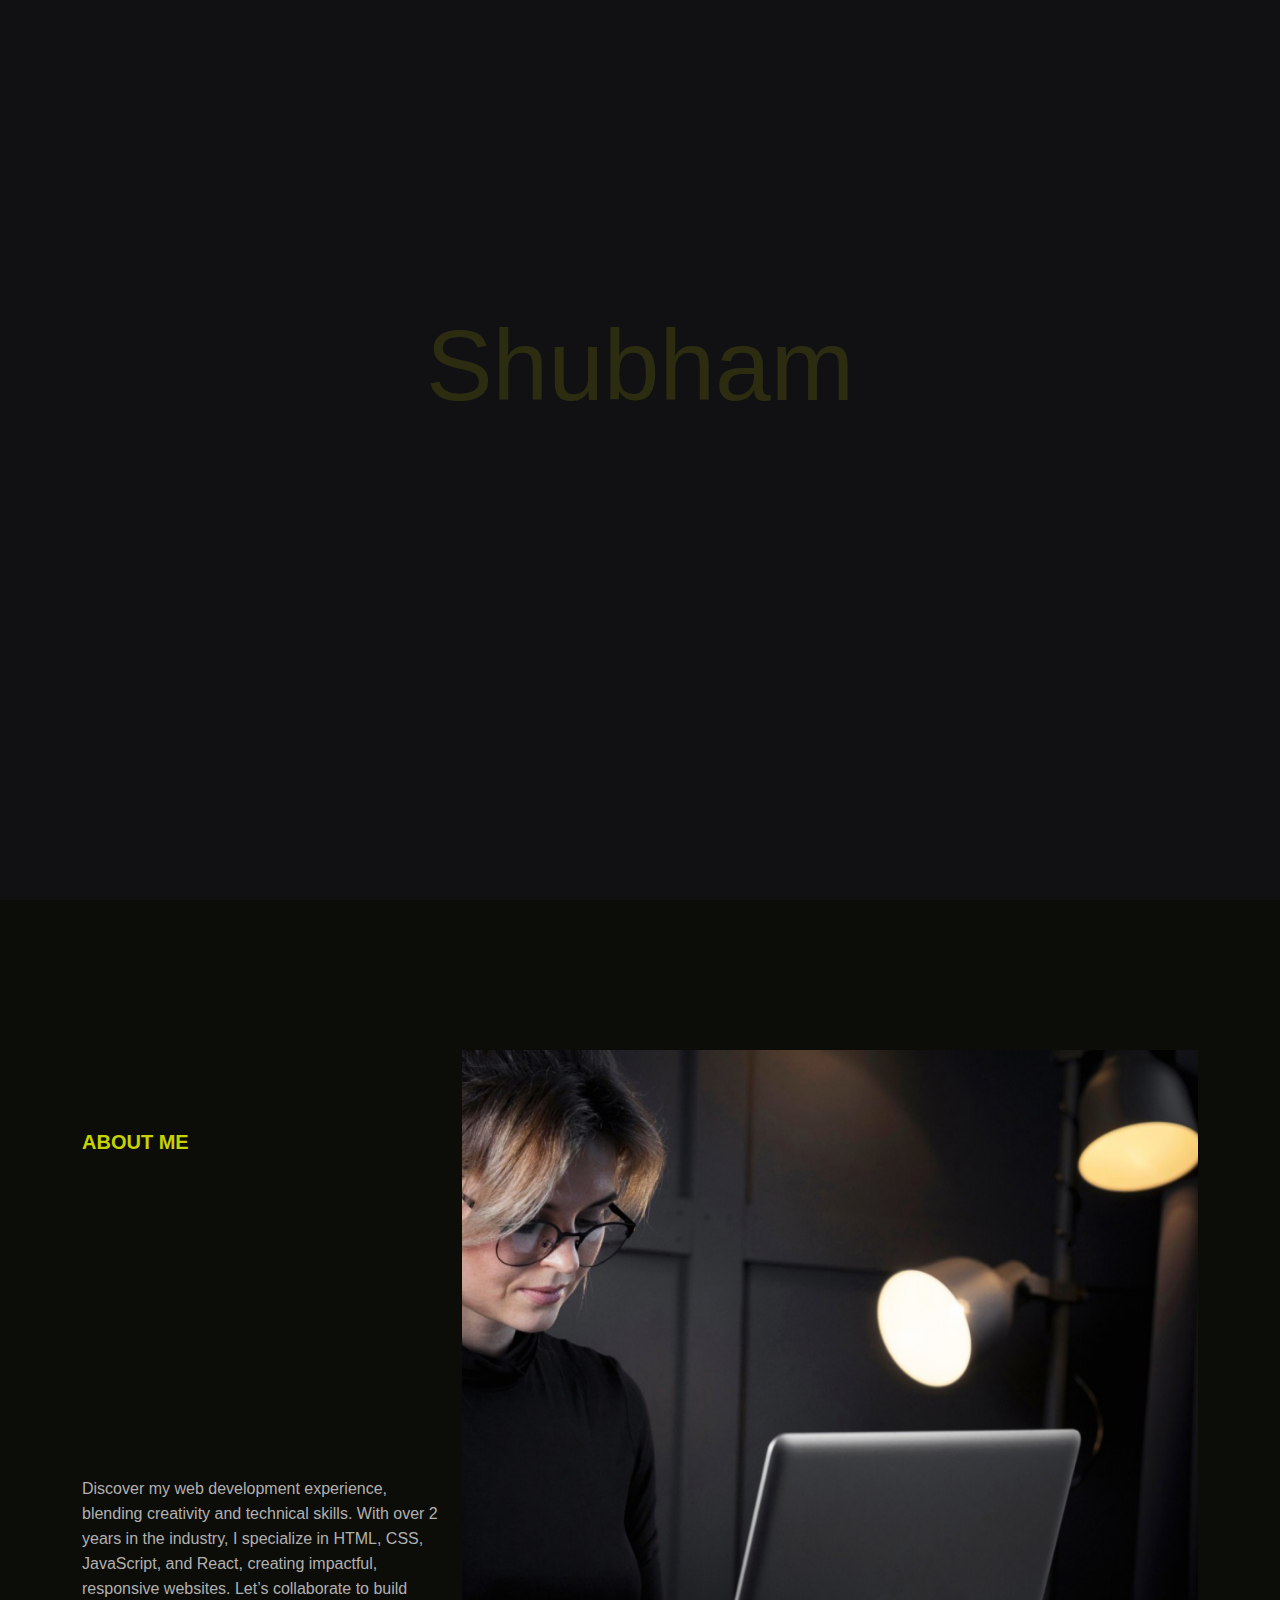
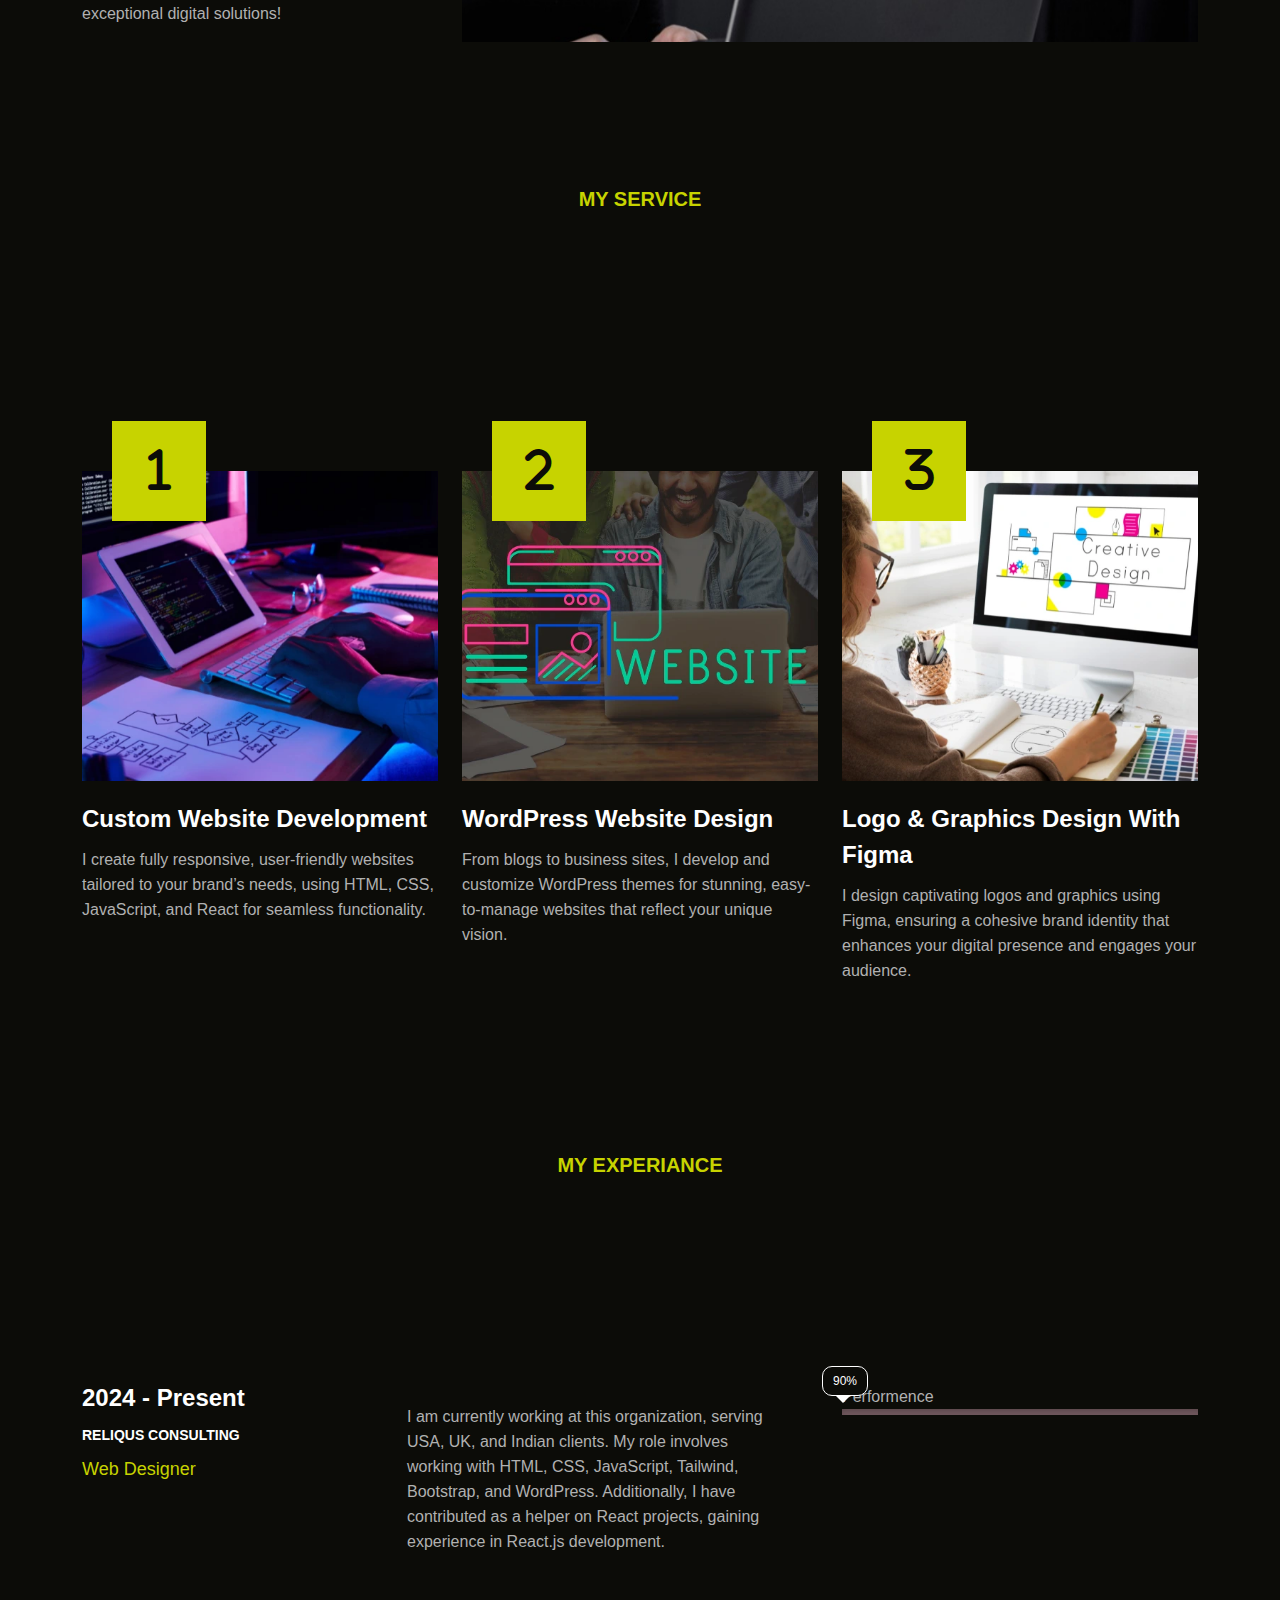
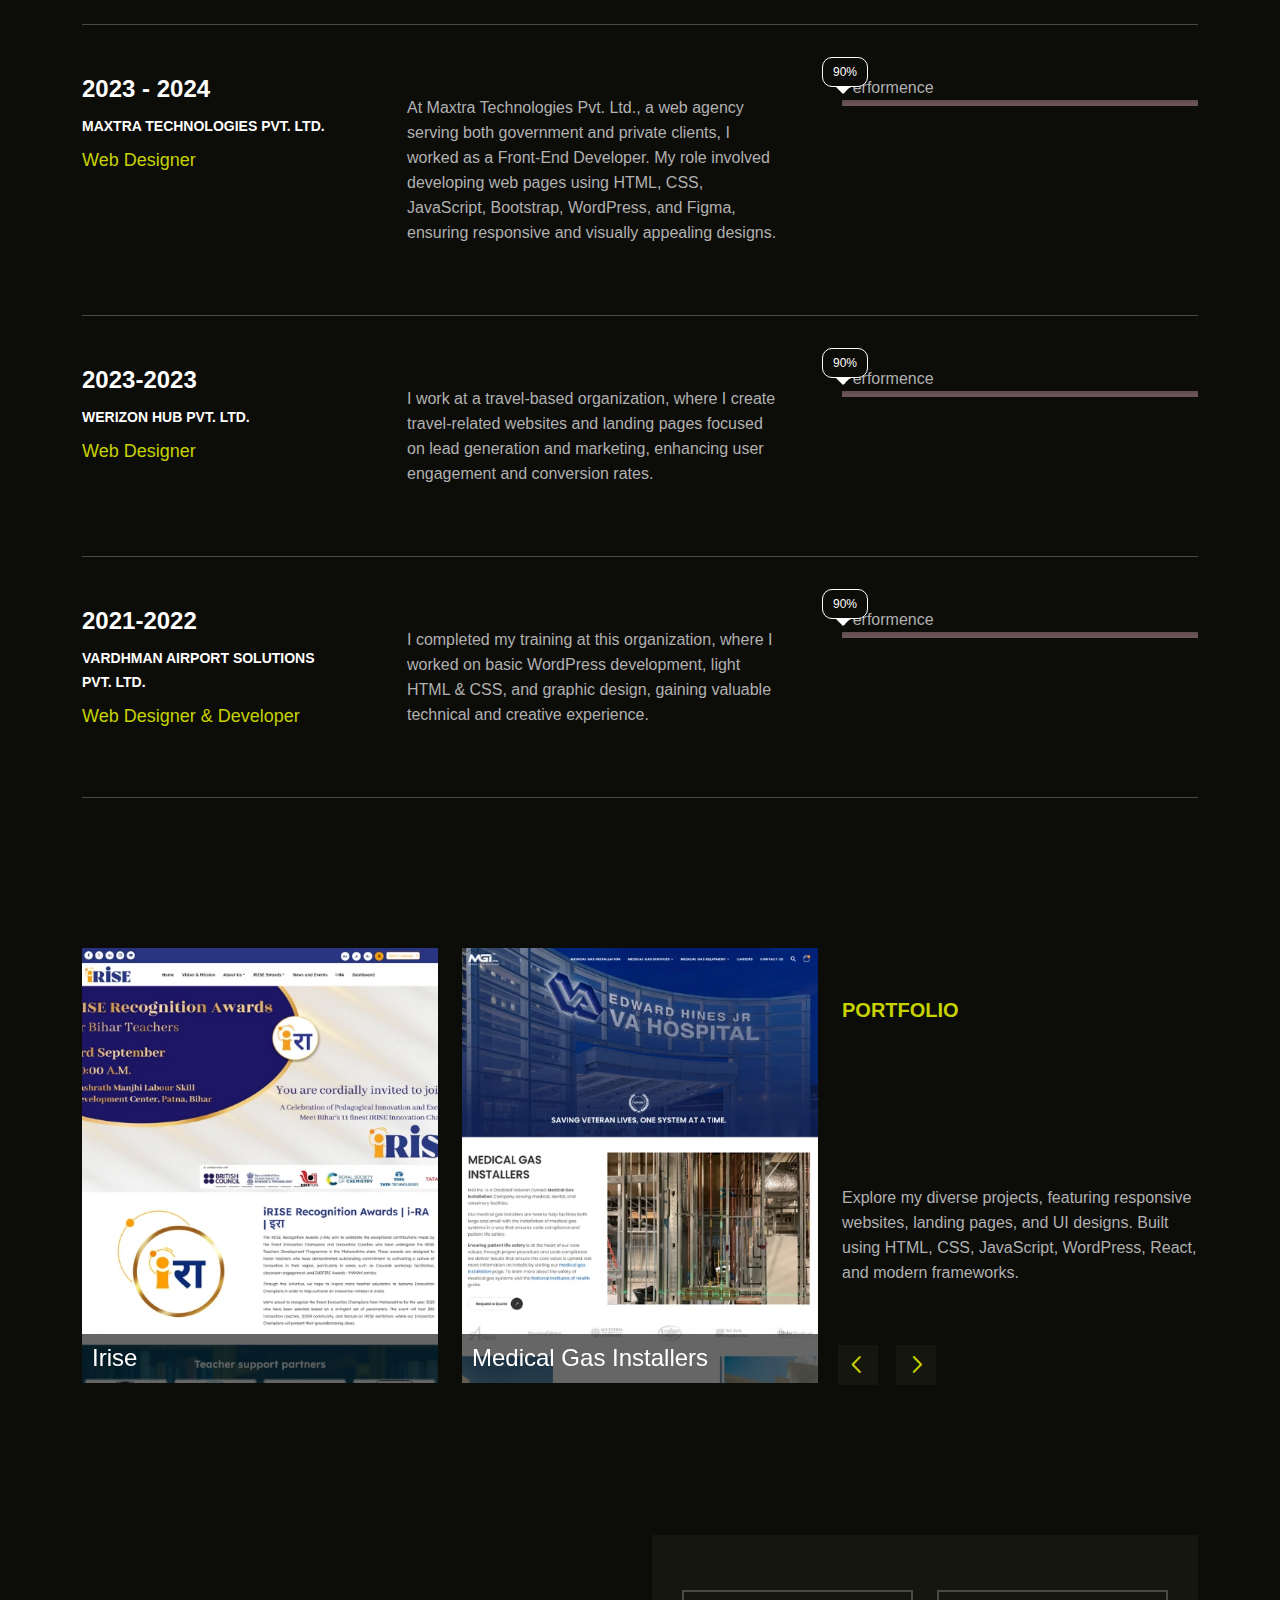
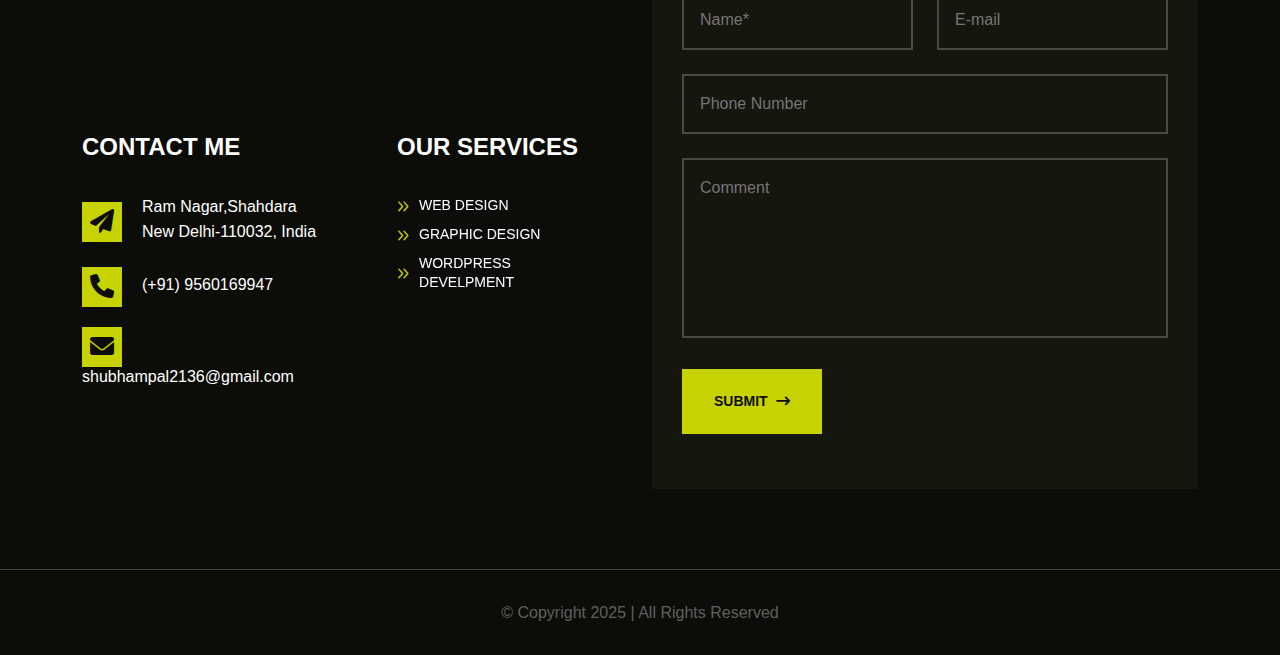
<file: index.html>
<!DOCTYPE html>
<html lang="en">
  
<!-- Mirrored from isti-html.vercel.app/index.html by HTTrack Website Copier/3.x [XR&CO'2014], Mon, 13 May 2024 06:15:31 GMT -->
<!-- Added by HTTrack --><meta http-equiv="content-type" content="text/html;charset=utf-8" /><!-- /Added by HTTrack -->
<head>
    <meta charset="UTF-8" />
    <meta http-equiv="X-UA-Compatible" content="IE=edge" />
    <meta name="viewport" content="width=device-width, initial-scale=1" />
    <meta
      name="keywords"
      content="html, personal, personal portfolio, dark, minimal, html template, site template, designer, developer, youtuber, vloger, bloger, bootstrap, dark theme, personal dark theme, personal dark template"
    />
    <meta name="description" content="" />
    <meta name="author" content="" />
    <title>Portfolio - Shubham Pal</title>
    <link rel="icon" type="image/png" href="images/favicon.png" />
    <link rel="stylesheet" href="css/font-awesome-pro.css" />
    <link rel="stylesheet" href="css/plugin.css" />
    <link rel="stylesheet" href="css/spacing.css" />
    <link rel="stylesheet" href="css/scroll_top.css" />
    <link rel="stylesheet" href="css/style.css" />
    <link rel="stylesheet" href="css/responsive.css" />
    <link rel="stylesheet" href="isti-icon/style.css" />

  </head>

  <body>
    <!--================================
        PRELOADER START
    =================================-->
    <div class="preloader">
      <svg viewBox="0 0 1000 1000" preserveAspectRatio="none">
        <path id="svg" d="M0,1005S175,995,500,995s500,5,500,5V0H0Z"></path>
      </svg>
      <h5 class="preloader-text">Shubham</h5>
    </div>
    <!--================================
        PRELOADER END
    =================================-->
    <!--============================
        MAIN MANU START
    ==============================-->
    <nav class="navbar navbar-expand-lg tf__main_menu pl_50 pr_60">
      <div class="container-fluid">
        <!-- <a class="navbar-brand" href="index.html"
          ><img src="images/logo_1.png" alt="logo" class="img-fluid w-100"
        /></a> -->
        <button
          class="navbar-toggler"
          type="button"
          data-bs-toggle="collapse"
          data-bs-target="#navbarSupportedContent"
          aria-controls="navbarSupportedContent"
          aria-expanded="false"
          aria-label="Toggle navigation"
        >
          <i class="far fa-stream menu_icon_bar"></i>
          <i class="far fa-times close_icon_close"></i>
        </button>
        <div class="collapse navbar-collapse" id="navbarSupportedContent">
          <ul class="navbar-nav ms-auto">
            <li class="nav-item">
              <a class="nav-link active text_hover_animaiton" href="index.html"
                >Home <i class="far fa-angle-down"></i
              ></a>
              <ul class="tf__dropdown">
                <!-- <li><a href="index.html">Multipage</a></li> -->
                <!-- <li><a href="index-2.html">Onepage</a></li> -->
              </ul>
            </li>
            <li class="nav-item">
              <a class="nav-link text_hover_animaiton" href="#about"
                >About Us</a
              >
            </li>
            <li class="nav-item">
              <a class="nav-link text_hover_animaiton" href="#service"
                >Services</a
              >
            </li>
            <li class="nav-item">
              <a class="nav-link text_hover_animaiton" href="#projects"
                >Projects</a
              >
            </li>
            <!-- <li class="nav-item">
              <a class="nav-link text_hover_animaiton" href="#"
                >Blog <i class="far fa-angle-down"></i
              ></a>
              <ul class="tf__dropdown">
                <li><a href="blog.html">blog</a></li>
                <li><a href="blog-details.html">blog details</a></li>
              </ul>
            </li> -->
            <li class="nav-item">
              <a class="nav-link text_hover_animaiton" href="#contact"
                >Contact
              </a>
            </li>
          </ul>
        </div>
      </div>
    </nav>

    <!--============================
        MAIN MANU END
    ==============================-->

    <!--============================
        BANNER START
    ==============================-->
    <section
      class="home-banner pt_100 pl_60 pr_60 bg-fixed"
      style="background: url(images/banner_bg.jpg)"
    >
      <div class="container-fluid h-100">
        <div class="row align-items-center h-100">
          <div class="col-xxl-6 col-xl-6 d-none d-md-block">
            <div class="home-banner_img">
              <img
                src="images/web-tp-img.webp"
                alt="portfolio img"
                class="img-fluid w-100"
              />
            </div>
          </div>
          <div class="col-xxl-5 col-xl-6 ms-auto">
            <div class="home-banner_text">
              <h3 data-text-animation="rotate-in">Hello I'm Shubham Pal</h3>
              <h1 data-text-animation="rotate-in">
                WEB DEVELOPER BASED IN INDIA
              </h1>
              <p>
                Creative web developer skilled in HTML, CSS, and JavaScript. Passionate about building responsive, user-friendly websites that enhance online experiences.
              </p>

              <ul class="d-flex flex-wrap">
                <li>
                  <a
                    href="#"
                    class="common_btn d-flex align-items-center download_btn"
                    >Download Cv <i class="isti-download"></i
                  ></a>
                </li>
                <!-- <li>
                  <a
                    class="common_btn tf___video_btn venobox"
                    data-autoplay="true"
                    data-vbtype="video"
                    href="https://youtu.be/668nUCeBHyY?si=sHtcsCQRzAET5GOt"
                  >
                    <i class="fa-sharp fa-solid fa-circle-play"></i>Watch The
                    Video</a
                  >
                </li> -->
              </ul>
            </div>
          </div>
        </div>
      </div>
    </section>
    <!--============================
        BANNER END
    ==============================-->

    <!--============================
        ABOUT START
    ==============================-->
    <section class="about pt_150" id="about">
      <div class="container">
        <div class="row">
          <div class="col-xl-4 col-lg-4">
            <div class="common_heading about_text">
              <h5>About Me</h5>
              <h2 data-text-animation="rotate-in" data-split="word">
                Exploring My Web Development Journey
              </h2>
              <p>
                Discover my web development experience, blending creativity and technical skills. With over 2 years in the industry, I specialize in HTML, CSS, JavaScript, and React, creating impactful, responsive websites. Let’s collaborate to build exceptional digital solutions!
              </p>
            </div>
          </div>
          <div class="col-xl-8 col-lg-8">
            <div class="about_img">
              <img
                src="images/about_img.jpg"
                alt="about img"
                class="img-fluid w-100 parallax-image"
              />
            </div>
          </div>
        </div>
      </div>
    </section>
    <!--============================
        ABOUT END
    ==============================-->

    <!--============================
        SERVICE START
    ==============================-->
    <section class="service pt_145" id="service">
      <div class="container">
        <div class="row justify-content-center">
          <div class="col-xl-9">
            <div class="common_heading common_heading2">
              <h5>My service</h5>
              <h2 data-text-animation="rotate-in" data-split="word">
                Transforming Ideas into Functional Web Solutions
              </h2>
            </div>
          </div>
        </div>
        <div class="row">
          <div class="col-xl-4 col-md-6">
            <div class="single_service" data-animation="fade-left">
              <div class="single_service_img">
                <div data-animation="img-blur">
                  <img
                    src="images/custom-web.webp"
                    alt="service"
                    class="img-fluid w-100"
                  />
                </div>
                <!-- <span><i class="isti-copy1"></i></span> -->
                <span><i class="fa-solid fa-1"></i></span>
              </div>
              <div class="single_service_text">
                <a href="#">Custom Website Development</a>
                <p>
                  I create fully responsive, user-friendly websites tailored to your brand’s needs, using HTML, CSS, JavaScript, and React for seamless functionality.
                </p>
              </div>
            </div>
          </div>
          <div class="col-xl-4 col-md-6">
            <div
              class="single_service"
              data-animation="fade-left"
              data-delay=".25"
            >
              <div class="single_service_img">
                <div data-animation="img-blur">
                  <img
                    src="images/wordpress.webp"
                    alt="service"
                    class="img-fluid w-100"
                  />
                </div>
                <!-- <span><i class="isti-settings"></i></span> -->
                <span><i class="fa-solid fa-2"></i></span>
              </div>
              <div class="single_service_text">
                <a href="#">WordPress Website Design</a>
                <p>
                  From blogs to business sites, I develop and customize WordPress themes for stunning, easy-to-manage websites that reflect your unique vision.
                </p>
              </div>
            </div>
          </div>
          <div class="col-xl-4 col-md-6">
            <div
              class="single_service"
              data-animation="fade-left"
              data-delay=".5"
            >
              <div class="single_service_img">
                <div data-animation="img-blur">
                  <img
                    src="images/graphic.webp"
                    alt="service"
                    class="img-fluid w-100"
                  />
                </div>
                <!-- <span><i class="isti-fullscreen"></i></span> -->
                <span><i class="fa-solid fa-3"></i></span>
              </div>
              <div class="single_service_text">
                <a href="#">Logo & Graphics Design with Figma</a>
                <p>
                  I design captivating logos and graphics using Figma, ensuring a cohesive brand identity that enhances your digital presence and engages your audience.
                </p>
              </div>
            </div>
          </div>
        </div>
      </div>
    </section>
    <!--============================
        SERVICE END
    ==============================-->


    <!--============================
        SKILL START
    ==============================-->
    <section class="skill pt_140">
      <div class="container">
        <div class="row justify-content-center">
          <div class="col-xl-9">
            <div
              class="common_heading common_heading2 skiil_heading"
            >
              <h5>MY Experiance</h5>
              <h2 data-text-animation="rotate-in" data-split="word">
                Crafting Ideas Building Dreams My Creative Portfolio
              </h2>
            </div>
          </div>
        </div>
        <div class="row">
          <div class="col-xl-12">
            <div class="single_skill" data-animation="fade-bottom">
              <div class="row">
                <div class="col-xl-3 col-lg-3">
                  <div class="single_skill_left">
                    <h6>2024 - Present</h6>
                    <span>Reliqus Consulting</span>
                    <p>Web Designer</p>
                  </div>
                </div>
                <div class="col-xl-5 col-lg-5">
                  <div class="single_skill_middle">
                    <p>
                      I am currently working at this organization, serving USA, UK, and Indian clients. My role involves working with HTML, CSS, JavaScript, Tailwind, Bootstrap, and WordPress. Additionally, I have contributed as a helper on React projects, gaining experience in React.js development.
                    </p>
                  </div>
                </div>
                <div class="col-xl-4 col-lg-4">
                  <div class="team_skills_bar_single">
                    <p>Performence</p>
                    <div id="bar1" class="barfiller">
                      <div class="tipWrap">
                        <span class="tip"> 90% </span>
                      </div>
                      <span class="fill" data-percentage="90"></span>
                    </div>
                  </div>
                </div>
              </div>
            </div>
          </div>
          <div class="col-xl-12">
            <div
              class="single_skill"
              data-animation="fade-bottom"
              data-delay=".25"
            >
              <div class="row">
                <div class="col-xl-3 col-lg-3">
                  <div class="single_skill_left">
                    <h6>2023 - 2024</h6>
                    <span>Maxtra Technologies Pvt. Ltd.</span>
                    <p>Web Designer</p>
                  </div>
                </div>
                <div class="col-xl-5 col-lg-5">
                  <div class="single_skill_middle">
                    <p>
                      At Maxtra Technologies Pvt. Ltd., a web agency serving both government and private clients, I worked as a Front-End Developer. My role involved developing web pages using HTML, CSS, JavaScript, Bootstrap, WordPress, and Figma, ensuring responsive and visually appealing designs.
                    </p>
                  </div>
                </div>
                <div class="col-xl-4 col-lg-4">
                  <div class="team_skills_bar_single">
                    <p>Performence</p>
                    <div id="bar2" class="barfiller">
                      <div class="tipWrap">
                        <span class="tip">90%</span>
                      </div>
                      <span class="fill" data-percentage="90"></span>
                    </div>
                  </div>
                </div>
              </div>
            </div>
          </div>
          <div class="col-xl-12">
            <div
              class="single_skill"
              data-animation="fade-bottom"
              data-delay=".75"
            >
              <div class="row">
                <div class="col-xl-3 col-lg-3">
                  <div class="single_skill_left">
                    <h6>2023-2023</h6>
                    <span>Werizon Hub Pvt. Ltd.</span>
                    <p>Web Designer</p>
                  </div>
                </div>
                <div class="col-xl-5 col-lg-5">
                  <div class="single_skill_middle">
                    <p>
                      I work at a travel-based organization, where I create travel-related websites and landing pages focused on lead generation and marketing, enhancing user engagement and conversion rates.
                    </p>
                  </div>
                </div>
                <div class="col-xl-4 col-lg-4">
                  <div class="team_skills_bar_single">
                    <p>Performence</p>
                    <div id="bar3" class="barfiller">
                      <div class="tipWrap">
                        <span class="tip">90%</span>
                      </div>
                      <span class="fill" data-percentage="90"></span>
                    </div>
                  </div>
                </div>
              </div>
            </div>
          </div>

          <div class="col-xl-12">
            <div
              class="single_skill"
              data-animation="fade-bottom"
              data-delay=".75"
            >
              <div class="row">
                <div class="col-xl-3 col-lg-3">
                  <div class="single_skill_left">
                    <h6>2021-2022</h6>
                    <span>Vardhman Airport Solutions Pvt. Ltd.</span>
                    <p>Web Designer & Developer</p>
                  </div>
                </div>
                <div class="col-xl-5 col-lg-5">
                  <div class="single_skill_middle">
                    <p>
                      I completed my training at this organization, where I worked on basic WordPress development, light HTML & CSS, and graphic design, gaining valuable technical and creative experience.
                    </p>
                  </div>
                </div>
                <div class="col-xl-4 col-lg-4">
                  <div class="team_skills_bar_single">
                    <p>Performence</p>
                    <div id="bar3" class="barfiller">
                      <div class="tipWrap">
                        <span class="tip">90%</span>
                      </div>
                      <span class="fill" data-percentage="90"></span>
                    </div>
                  </div>
                </div>
              </div>
            </div>
          </div>
        </div>
      </div>
    </section>
    <!--============================
        SKILL END
    ==============================-->

    <!--============================
        PROJECT START
    ==============================-->
    <section class="portfolio pt_150" id="projects">
      <div class="container">
        <div class="row">
          <div class="col-xl-8 order-xl-1 order-2">
            <div class="row portfolio_slider">
              <div class="col-xl-6">
                <a href="https://irise.org.in/ira">
                  <div class="portfolio_img">
                    <img
                      src="images/Irise.webp"
                      alt="portfolio img"
                      class="img-fluid w-100"
                    />
                    <div class="portfolio-text">
                      <h4>Irise</h4>
                    </div>
                  </div>
                </a>
                
              </div>
              <div class="col-xl-6">
                <a href="https://www.medicalgasinstallers.com/">
                  <div class="portfolio_img">
                    <img
                      src="images/mgi.webp"
                      alt="portfolio img"
                      class="img-fluid w-100"
                    />
                    <div class="portfolio-text">
                      <h4>Medical Gas Installers</h4>
                    </div>
                  </div>
                </a>
                
              </div>
              <div class="col-xl-6">
                <a href="https://xat.link/">
                  <div class="portfolio_img">
                    <img
                      src="images/elaf.webp"
                      alt="portfolio img"
                      class="img-fluid w-100"
                    />
                    <div class="portfolio-text">
                      <h4>Elaf Technologies</h4>
                    </div>
                  </div>
                </a>
                
              </div>
              <div class="col-xl-6">
                <a href="https://www.visionxt.in/">
                  <div class="portfolio_img">
                    <img
                      src="images/vision-nxt.webp"
                      alt="portfolio img"
                      class="img-fluid w-100"
                    />
                    <div class="portfolio-text">
                      <h4>Visionxt</h4>
                    </div>
                  </div>
                </a>
              </div>

              <div class="col-xl-6">
                <a href="https://www.helloaaye.com/">
                  <div class="portfolio_img">
                    <img
                      src="images/hello aaye.webp"
                      alt="portfolio img"
                      class="img-fluid w-100"
                    />
                    <div class="portfolio-text">
                      <h4>Hello Aaye</h4>
                    </div>
                  </div>
                </a>
              </div>

              <div class="col-xl-6">
                <a href="https://xavyr.in/">
                  <div class="portfolio_img">
                    <img
                      src="images/xavyr.webp"
                      alt="portfolio img"
                      class="img-fluid w-100"
                    />
                    <div class="portfolio-text">
                      <h4>Xavyr</h4>
                    </div>
                  </div>
                </a>
              </div>

              <div class="col-xl-6">
                <a href="https://www.dvc.gov.in/">
                  <div class="portfolio_img">
                    <img
                      src="images/dvc.webp"
                      alt="portfolio img"
                      class="img-fluid w-100"
                    />
                    <div class="portfolio-text">
                      <h4>D.V.C</h4>
                    </div>
                  </div>
                </a>
              </div>
            </div>
          </div>
          <div class="col-xl-4 my-auto order-xl-2 order-1">
            <div class="common_heading portfolio_heading">
              <h5>Portfolio</h5>
              <h2 data-text-animation="rotate-in">Project Showcase</h2>
              <p>
                Explore my diverse projects, featuring responsive websites, landing pages, and UI designs. Built using HTML, CSS, JavaScript, WordPress, React, and modern frameworks.
              </p>
            </div>
          </div>
        </div>
      </div>
    </section>
    <!--============================
        PROJECT END
    ==============================-->

    <!--============================
        TESTIMONIAL START
    ==============================-->
    <!-- <section class="testimonial pt_145">
      <div class="container">
        <div class="row">
          <div class="col-xl-5">
            <div class="common_heading testimonial_heading">
              <h5>Testomonial</h5>
              <h2 data-text-animation="rotate-in">What our clients say?</h2>
            </div>
          </div>
        </div>
        <div class="testimonial_slider">
          <div class="row testimonial_slider">
            <div class="col-xl-6">
              <div class="single_testimonial">
                <div class="single_testimonial_img">
                  <img
                    src="images/testimonial_1.jpg"
                    alt="testimonial"
                    class="img-fluid w-100"
                  />
                </div>
                <h4>Eleanor Pena</h4>
                <span>Marketing Coordinator</span>
                <p>
                  Financial planners help people to knowledge in about how to
                  invest and in save their moneye the most efficient way eve
                  plan ners help people tioniio know ledige in about how.
                </p>
              </div>
            </div>
            <div class="col-xl-6">
              <div class="single_testimonial">
                <div class="single_testimonial_img">
                  <img
                    src="images/testimonial_2.jpg"
                    alt="testimonial"
                    class="img-fluid w-100"
                  />
                </div>
                <h4>Eleanor Pena</h4>
                <span>Marketing Coordinator</span>
                <p>
                  Financial planners help people to knowledge in about how to
                  invest and in save their moneye the most efficient way eve
                  plan ners help people tioniio know ledige in about how.
                </p>
              </div>
            </div>
            <div class="col-xl-6">
              <div class="single_testimonial">
                <div class="single_testimonial_img">
                  <img
                    src="images/testimonial_1.jpg"
                    alt="testimonial"
                    class="img-fluid w-100"
                  />
                </div>
                <h4>Eleanor Pena</h4>
                <span>Marketing Coordinator</span>
                <p>
                  Financial planners help people to knowledge in about how to
                  invest and in save their moneye the most efficient way eve
                  plan ners help people tioniio know ledige in about how.
                </p>
              </div>
            </div>
          </div>
        </div>
      </div>
    </section> -->
    <!--============================
        TESTIMONIAL END
    ==============================-->

    <!--============================
        EXPERIANCE START
    ==============================-->
    <!-- <section class="experiance pt_100 pb_80">
      <div class="container-fluid">
        <div class="brand pl_90 pr_100">
          <div class="row justify-content-xl-between justify-content-center">
            <div class="col-xl-2 col-sm-6 col-md-4 col-lg-4 col-6">
              <div
                class="brand_img"
                data-animation="fade-left"
                data-offset="100"
              >
                <img
                  src="images/brand_1.png"
                  alt="company logo"
                  class="img-fluid w-100"
                />
              </div>
            </div>
            <div class="col-xl-2 col-sm-6 col-md-4 col-lg-4 col-6">
              <div
                class="brand_img"
                data-animation="fade-left"
                data-offset="100"
                data-delay=".25"
              >
                <img
                  src="images/brand_2.png"
                  alt="company logo"
                  class="img-fluid w-100"
                />
              </div>
            </div>
            <div class="col-xl-2 col-sm-6 col-md-4 col-lg-4 col-6">
              <div
                class="brand_img"
                data-animation="fade-left"
                data-offset="100"
                data-delay=".5"
              >
                <img
                  src="images/brand_3.png"
                  alt="company logo"
                  class="img-fluid w-100"
                />
              </div>
            </div>
            <div class="col-xl-2 col-sm-6 col-md-4 col-lg-4 col-6">
              <div
                class="brand_img"
                data-animation="fade-left"
                data-offset="100"
                data-delay=".75"
              >
                <img
                  src="images/brand_4.png"
                  alt="company logo"
                  class="img-fluid w-100"
                />
              </div>
            </div>
            <div class="col-xl-2 col-sm-6 col-md-4 col-lg-4 col-6">
              <div
                class="brand_img"
                data-animation="fade-left"
                data-offset="100"
                data-delay="1"
              >
                <img
                  src="images/brand_5.png"
                  alt="company logo"
                  class="img-fluid w-100"
                />
              </div>
            </div>
          </div>
        </div>
      </div>
      <div class="tf__counter pt_75">
        <div class="container">
          <div class="row">
            <div class="col-xl-3 col-md-6">
              <div class="tf__single_counter">
                <h4><span class="counter">200</span>+</h4>
                <p>Team member</p>
                <h5 class="tf__counter_icon">
                  <i class="fas fa-users-cog"></i>
                </h5>
              </div>
            </div>
            <div class="col-xl-3 col-md-6">
              <div class="tf__single_counter">
                <h4><span class="counter">20</span>+</h4>
                <p>Winning award</p>
                <h5 class="tf__counter_icon"><i class="fas fa-award"></i></h5>
              </div>
            </div>
            <div class="col-xl-3 col-md-6">
              <div class="tf__single_counter">
                <h4><span class="counter">10</span>k+</h4>
                <p>Complete project</p>
                <h5 class="tf__counter_icon">
                  <i class="far fa-file-certificate"></i>
                </h5>
              </div>
            </div>
            <div class="col-xl-3 col-md-6">
              <div class="tf__single_counter">
                <h4><span class="counter">900</span>+</h4>
                <p>Client review</p>
                <h5 class="tf__counter_icon">
                  <i class="fas fa-users-crown"></i>
                </h5>
              </div>
            </div>
          </div>
        </div>
      </div>
    </section> -->
    <!--============================
        EXPERIANCE END
    ==============================-->

    <!--============================
        BLOG START
    ==============================-->
    <!-- <section class="tf__blog pt_145 pb_120">
      <div class="container">
        <div class="row">
          <div class="row justify-content-center">
            <div class="col-xl-10">
              <div
                class="common_heading common_heading2 tf__blog_heading"
              >
                <h5>ALL Blogs</h5>
                <h2 data-text-animation="rotate-in">
                  From Vision to Reality My Portfolio of Accomplishments
                </h2>
              </div>
            </div>
          </div>
        </div>
        <div class="row">
          <div class="col-xl-4 col-md-6">
            <div
              class="tf__single_blog"
              data-animation="fade-left"
              data-offset="100"
            >
              <div class="tf__single_blog_img">
                <a
                  href="blog-details.html"
                  data-cursor='<i class="fa-light fa-arrow-up-right"></i>'
                >
                  <img
                    src="images/blog_1.jpg"
                    alt="blog img"
                    class="img-fluid w-100"
                /></a>
                <p>31 December, 2023</p>
              </div>
              <div class="tf__single_blog_text">
                <ul class="d-flex flex-wrap">
                  <li><i class="far fa-user"></i>By admin</li>
                  <li><i class="far fa-comments"></i>Comments (05)</li>
                </ul>
                <a href="blog-details.html" class="tf__single_blog_heading"
                  >These cases are perfectly simple and easy</a
                >

                <a href="blog-details.html" class="common_btn tf__blog_btn"
                  >read more<i class="fa-solid fa-arrow-right-long"></i
                ></a>
              </div>
            </div>
          </div>
          <div class="col-xl-4 col-md-6">
            <div
              class="tf__single_blog"
              data-animation="fade-left"
              data-delay=".25"
              data-offset="100"
            >
              <div class="tf__single_blog_img">
                <a
                  href="blog-details.html"
                  data-cursor='<i class="fa-light fa-arrow-up-right"></i>'
                >
                  <img
                    src="images/blog_2.jpg"
                    alt="blog img"
                    class="img-fluid w-100"
                /></a>
                <p>31 December, 2023</p>
              </div>
              <div class="tf__single_blog_text">
                <ul class="d-flex flex-wrap">
                  <li><i class="far fa-user"></i>By admin</li>
                  <li><i class="far fa-comments"></i>Comments (05)</li>
                </ul>
                <a href="blog-details.html" class="tf__single_blog_heading"
                  >which is the same as saying through shrinking from toil
                </a>

                <a href="blog-details.html" class="common_btn tf__blog_btn"
                  >read more<i class="fa-solid fa-arrow-right-long"></i
                ></a>
              </div>
            </div>
          </div>
          <div class="col-xl-4 col-md-6">
            <div
              class="tf__single_blog"
              data-animation="fade-left"
              data-delay=".5"
            >
              <div class="tf__single_blog_img">
                <a
                  href="blog-details.html"
                  data-cursor='<i class="fa-light fa-arrow-up-right"></i>'
                >
                  <img
                    src="images/blog_3.jpg"
                    alt="blog img"
                    class="img-fluid w-100"
                /></a>
                <p>31 December, 2023</p>
              </div>
              <div class="tf__single_blog_text">
                <ul class="d-flex flex-wrap">
                  <li><i class="far fa-user"></i>By admin</li>
                  <li><i class="far fa-comments"></i>Comments (05)</li>
                </ul>
                <a href="blog-details.html" class="tf__single_blog_heading"
                  >when our power of choice is design untrammelled and when</a
                >

                <a href="blog-details.html" class="common_btn tf__blog_btn"
                  >read more<i class="fa-solid fa-arrow-right-long"></i
                ></a>
              </div>
            </div>
          </div>
        </div>
      </div>
    </section> -->
    <!--============================
        BLOG END
    ==============================-->

    <!--============================
        CONTACT START
    ==============================-->
    <section class="tf__contact pt_145 pb_80" id="contact">
      <div class="container">
        <div class="row">
          <div class="col-xl-6 col-md-12">
            <div class="tf__contact_area">
              <h4 data-text-animation="rotate-in">IF YOU WANT TO Contact ?</h4>
              <h4 data-text-animation="rotate-in" data-delay=".25">
                CONTACT NOW
              </h4>
              <!-- <div class="tf__contact_mail">
                <input type="text" placeholder="Enter email address" />
                <a href="#" class="tf__subscribtion">SUBSCRIBE NOW</a>
              </div> -->
              <div class="row justify-content-between">
                <div class="col-xl-6 col-md-6">
                  <div class="tf__contact_address">
                    <h4>Contact Me</h4>
                    <div class="tf__single_address d-flex flex-wrap">
                      <span
                        ><i class="fa-sharp fa-solid fa-paper-plane"></i
                      ></span>
                      <div class="tf__address_area">
                        <p class="text-white">Ram Nagar,Shahdara</p>
                        <p class="text-white">New Delhi-110032, India</p>
                      </div>
                    </div>
                    <div class="tf__single_address d-flex flex-wrap">
                      <span><i class="fa-sharp fa-solid fa-phone"></i></span>
                      <div class="tf__address_area">
                        <p> <a class="text-white" href="tel:+919560169947">(+91) 9560169947</a></p>
                      </div>
                    </div>
                    <div class="tf__single_address d-flex flex-wrap">
                      <span><i class="fa-solid fa-envelope"></i></span>
                      <div class="tf__address_area">
                        <p> <a class="text-white" href="mailto:shubhampal2136@gmail.com">shubhampal2136@gmail.com</a></p>
                      </div>
                    </div>
                  </div>
                </div>
                <div class="col-xl-5 col-md-5">
                  <div class="tf__contact_address">
                    <h4>OUR SERVICES</h4>
                    <ul>
                      <li>
                        <a href="#"
                          ><i class="far fa-angle-double-right"></i
                          ><span class="text_hover_animaiton"
                            >Web Design</span
                          ></a
                        >
                      </li>
                      <li>
                        <a href="#"
                          ><i class="far fa-angle-double-right"></i
                          ><span class="text_hover_animaiton"
                            >Graphic Design</span
                          ></a
                        >
                      </li>
                      <li>
                        <a href="#"
                          ><i class="far fa-angle-double-right"></i
                          ><span class="text_hover_animaiton"
                            >Wordpress Develpment</span
                          ></a
                        >
                      </li>
                      
                    </ul>
                  </div>
                </div>
              </div>
            </div>
          </div>

          <div class="col-xl-6">
            <form class="tf__form">
              <div class="row">
                <div class="col-xl-6">
                  <div class="tf__single_form">
                    <input type="text" placeholder="Name*" />
                  </div>
                </div>
                <div class="col-xl-6">
                  <div class="tf__single_form">
                    <input type="email" placeholder="E-mail" />
                  </div>
                </div>
                <div class="col-xl-12">
                  <div class="tf__single_form">
                    <input type="text" placeholder="Phone Number" />
                  </div>
                </div>
                <div class="col-xl-12">
                  <div class="tf__single_form">
                    <textarea rows="6" placeholder="Comment"></textarea>
                  </div>
                </div>
                <div class="col-xl-12">
                  <div class="tf__single_form">
                    <button type="submit" class="common_btn">
                      Submit<i class="fa-solid fa-arrow-right-long"></i>
                    </button>
                  </div>
                </div>
              </div>
            </form>
          </div>
        </div>
      </div>
    </section>
    <!--============================
        CONTACT END
    ==============================-->

    <!--============================
        COPYRIGHT START
    ==============================-->
    <section class="tf__copyright">
      <div class="container">
        <div class="col-xl-12">
          <div
            class="tf__main_copyright d-flex flex-wrap justify-content-center"
          >
            <p>© Copyright 2025 | All Rights Reserved</p>
            <!-- <ul class="d-flex flex-wrap">
              <li>
                <a href="#" class="text_hover_animaiton">Trams & Condition</a>
              </li>
              <li>
                <a href="#" class="text_hover_animaiton">Privacy Policy</a>
              </li>
              <li><a href="#" class="text_hover_animaiton">Sitemap</a></li>
            </ul> -->
          </div>
        </div>
      </div>
    </section>
    <!--============================
        COPYRIGHT END
    ==============================-->

    <!--================================
        SCROLL BUTTON START
    =================================-->
    <div class="progress-wrap c-pointer">
      <svg
        class="progress-circle svg-content"
        width="100%"
        height="100%"
        viewBox="-1 -1 102 102"
      >
        <path d="M50,1 a49,49 0 0,1 0,98 a49,49 0 0,1 0,-98" />
      </svg>
    </div>
    <!--================================
        SCROLL BUTTON END
    =================================-->

    <div id="magic-cursor">
      <div id="ball"></div>
    </div>
    <!--js-->

    <script src="js/plugin.js"></script>
    <script src="js/animation.js"></script>
    <script src="js/scroll_top.js"></script>
    <script src="js/main.js"></script>
    <script>
      $(document).ready(function(){
          $('.slider-project').slick({
              slidesToShow: 3,
              slidesToScroll: 1,
              autoplay: true,
              autoplaySpeed: 2000,
              arrows: true,
              infinite: true,
              dots: true,
              responsive: [
                  { breakpoint: 768, settings: { slidesToShow: 2 } },
                  { breakpoint: 480, settings: { slidesToShow: 1 } }
              ]
          });
      });
  </script>
  </body>

<!-- Mirrored from isti-html.vercel.app/index.html by HTTrack Website Copier/3.x [XR&CO'2014], Mon, 13 May 2024 06:15:31 GMT -->
</html>
</file>
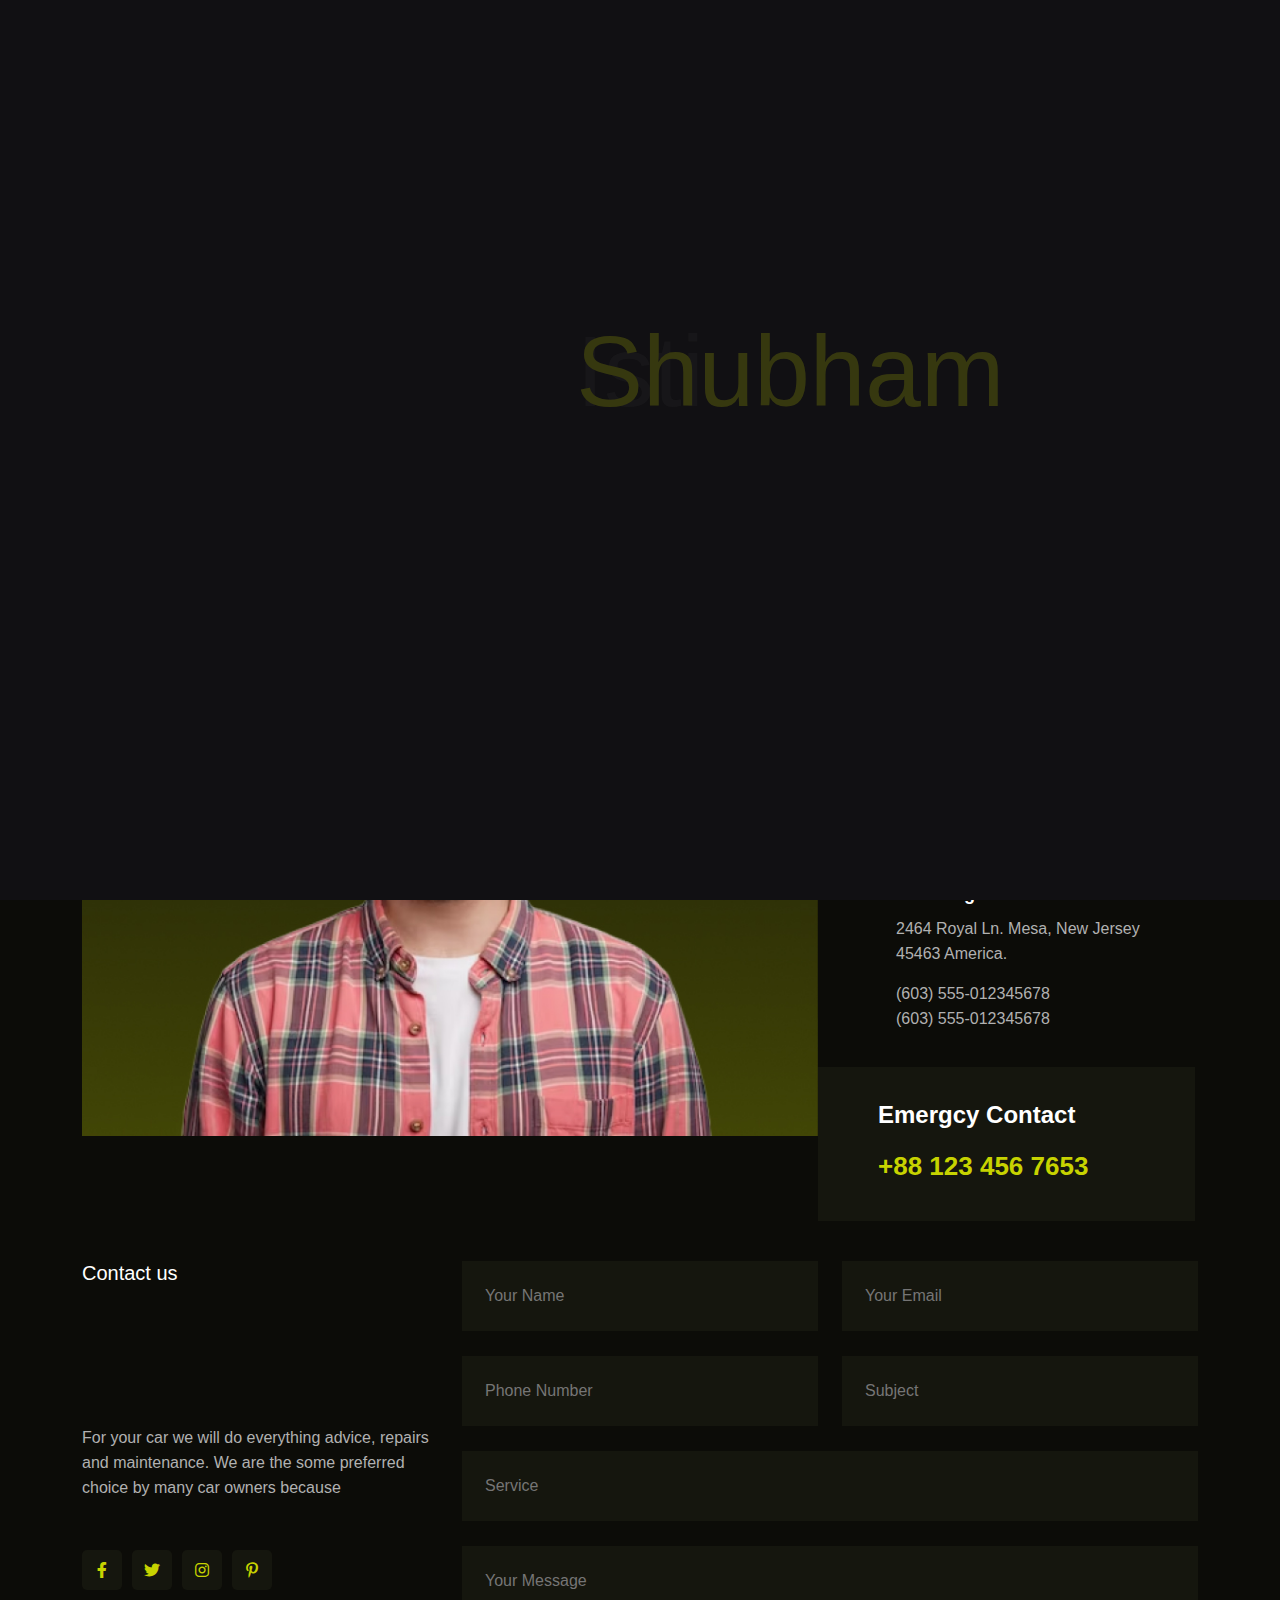
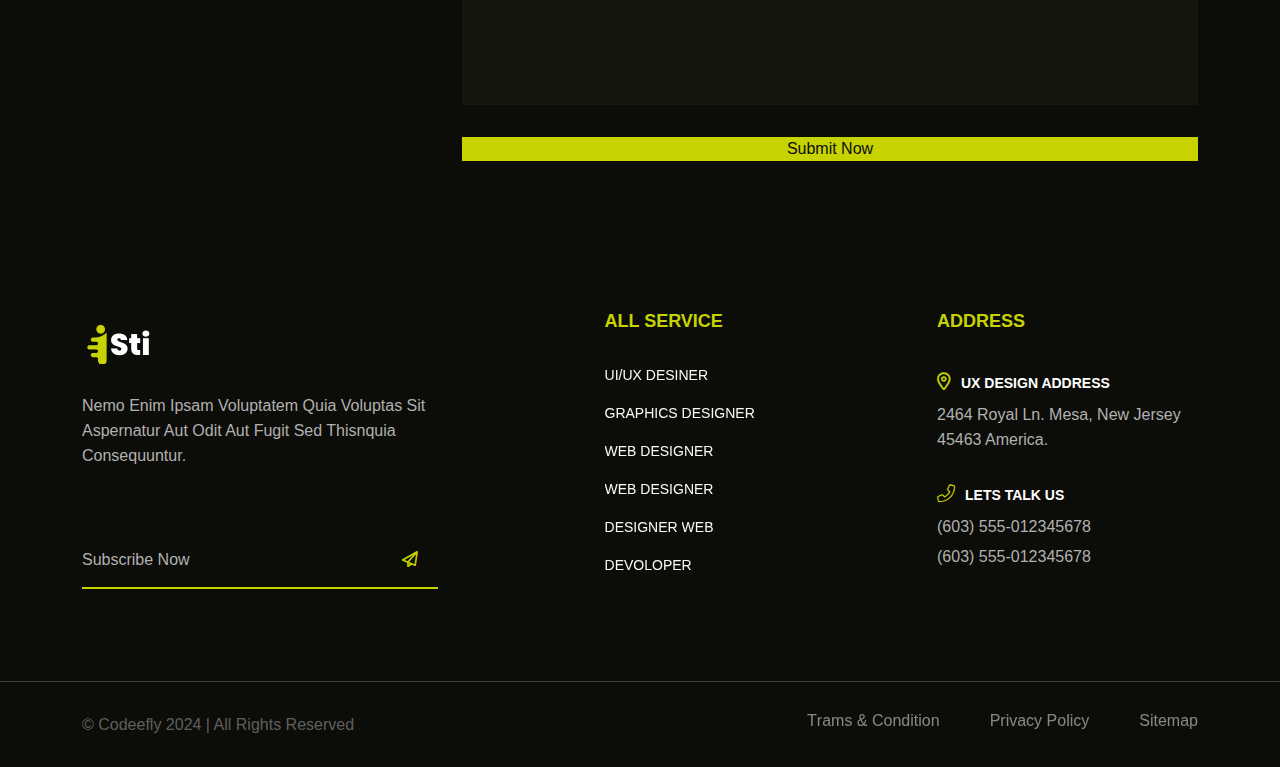
<file: contact.html>
<!DOCTYPE html>
<html lang="en">
  
<!-- Mirrored from isti-html.vercel.app/contact.html by HTTrack Website Copier/3.x [XR&CO'2014], Mon, 13 May 2024 06:15:04 GMT -->
<!-- Added by HTTrack --><meta http-equiv="content-type" content="text/html;charset=utf-8" /><!-- /Added by HTTrack -->
<head>
    <meta charset="UTF-8" />
    <meta http-equiv="X-UA-Compatible" content="IE=edge" />
    <meta name="viewport" content="width=device-width, initial-scale=1" />
    <meta
      name="keywords"
      content="html, personal, personal portfolio, dark, minimal, html template, site template, designer, developer, youtuber, vloger, bloger, bootstrap, dark theme, personal dark theme, personal dark template"
    />
    <meta name="description" content="Isti personal portfolio HTML Template." />
    <meta name="author" content="codeefly" />
    <title>Isti - Creative Portfolio HTML Template</title>
    <link rel="icon" type="image/png" href="images/favicon.png" />
    <link rel="stylesheet" href="css/font-awesome-pro.css" />
    <link rel="stylesheet" href="css/plugin.css" />
    <link rel="stylesheet" href="css/spacing.css" />
    <link rel="stylesheet" href="css/scroll_top.css" />
    <link rel="stylesheet" href="css/style.css" />
    <link rel="stylesheet" href="css/responsive.css" />
    <link rel="stylesheet" href="isti-icon/style.css" />
  </head>

  <body>
    <!--================================
        PRELOADER START
    =================================-->
    <div class="preloader">
      <svg viewBox="0 0 1000 1000" preserveAspectRatio="none">
        <path id="svg" d="M0,1005S175,995,500,995s500,5,500,5V0H0Z"></path>
      </svg>
      <h5 class="preloader-text">Isti</h5>
    </div>
    <!--================================
        PRELOADER END
    =================================-->
    <!--============================
        MAIN MANU START
    ==============================-->
    <nav class="navbar navbar-expand-lg tf__main_menu pl_50 pr_60">
      <div class="container">
        <a class="navbar-brand" href="index.html"
          ><img src="images/logo_2.png" alt="logo" class="img-fluid w-100"
        /></a>
        <button
          class="navbar-toggler"
          type="button"
          data-bs-toggle="collapse"
          data-bs-target="#navbarSupportedContent"
          aria-controls="navbarSupportedContent"
          aria-expanded="false"
          aria-label="Toggle navigation"
        >
          <i class="far fa-stream menu_icon_bar"></i>
          <i class="far fa-times close_icon_close"></i>
        </button>
        <div class="collapse navbar-collapse" id="navbarSupportedContent">
          <ul class="navbar-nav ms-auto">
            <li class="nav-item">
              <a class="nav-link text_hover_animaiton" href="#"
                >Home <i class="far fa-angle-down"></i
              ></a>
              <ul class="tf__dropdown">
                <li><a href="index.html">Multipage</a></li>
                <li><a href="index-2.html">Onepage</a></li>
              </ul>
            </li>
            <li class="nav-item">
              <a class="nav-link text_hover_animaiton" href="#about"
                >About Us</a
              >
            </li>
            <li class="nav-item">
              <a class="nav-link text_hover_animaiton" href="#service"
                >Services</a
              >
            </li>
            <li class="nav-item">
              <a class="nav-link text_hover_animaiton" href="#projects"
                >Projects</a
              >
            </li>
            <li class="nav-item">
              <a class="nav-link text_hover_animaiton" href="blog.html"
                >Blog <i class="far fa-angle-down"></i
              ></a>
              <ul class="tf__dropdown">
                <li><a href="blog.html">blog</a></li>
                <li><a href="blog-details.html">blog details</a></li>
              </ul>
            </li>
            <li class="nav-item">
              <a
                class="nav-link text_hover_animaiton pe-0 active"
                href="contact.html"
                >Contact
              </a>
            </li>
          </ul>
        </div>
      </div>
    </nav>

    <!--============================
        MAIN MANU END
    ==============================-->

    <!--============================
        BREADCRUMBS START
    ==============================-->
    <section
      class="tf__breadcrumbs"
      style="background: url(images/bredcrumbs_bg.jpg)"
    >
      <div class="container h-100">
        <div class="row align-items-center h-100">
          <div
            class="tf__breadcrumbs_text d-sm-flex flex-wrap justify-content-between pt-5"
          >
            <h5>Contact Us</h5>
            <ul>
              <li><a href="#" class="text_hover_animaiton">Home</a></li>
              <li>Contact</li>
            </ul>
          </div>
        </div>
      </div>
    </section>
    <!--============================
        BREADCRUMBS END
    ==============================-->

    <!--============================
        CONTACT START
    ==============================-->
    <section class="tf__main_contact pt_130 pb_150">
      <div class="container">
        <div class="row">
          <div class="col-xl-8 col-lg-7">
            <div class="tf__contact_img" data-animation="img-blur">
              <img
                src="images/contact_img.jpg"
                alt="contact img"
                class="img-fluid w-100"
              />
            </div>
          </div>
          <div class="col-xl-4 col-lg-5">
            <div class="tf__contact_text d-flex gap-3">
              <span class="tf__numbaring">01</span>
              <div class="tf__contact_text_address">
                <h3>Australia office</h3>
                <h5>UX Design Address</h5>
                <p class="mb_15">
                  2464 Royal Ln. Mesa, New Jersey 45463 America.
                </p>
                <p>(603) 555-012345678</p>
                <p>(603) 555-012345678</p>
              </div>
            </div>
            <div class="tf__contact_text d-flex gap-3">
              <span>02</span>
              <div class="tf__contact_text_address">
                <h3>America office</h3>
                <h5>UX Design Address</h5>
                <p class="mb_15">
                  2464 Royal Ln. Mesa, New Jersey 45463 America.
                </p>
                <p>(603) 555-012345678</p>
                <p>(603) 555-012345678</p>
              </div>
            </div>
            <div class="tf__emargency_contact">
              <div class="tf__emargency_contact_bg">
                <p>Emergcy Contact</p>
                <span>+88 123 456 7653</span>
              </div>
            </div>
          </div>
        </div>
        <div class="tf__main_contact_area mt_125">
          <div class="row">
            <div class="col-lg-4">
              <div class="tf__common_heading tf__contact_heading">
                <h5>Contact us</h5>
                <h2 data-text-animation="rotate-in">
                  do you have any question?
                </h2>
                <p>
                  For your car we will do everything advice, repairs and
                  maintenance. We are the some preferred choice by many car
                  owners because
                </p>
                <ul class="d-flex flex-wrap">
                  <li>
                    <a href="#"
                      ><i class="fab fa-facebook-f" aria-hidden="true"></i
                    ></a>
                  </li>
                  <li>
                    <a href="#"
                      ><i class="fab fa-twitter" aria-hidden="true"></i
                    ></a>
                  </li>
                  <li>
                    <a href="#"
                      ><i class="fab fa-instagram" aria-hidden="true"></i
                    ></a>
                  </li>
                  <li>
                    <a href="#"><i class="fab fa-pinterest-p"></i></a>
                  </li>
                </ul>
              </div>
            </div>
            <div class="col-lg-8">
              <form class="tf__main_contact_area_text">
                <div class="row">
                  <div class="col-xl-6 col-lg-6">
                    <input type="text" placeholder="Your Name" />
                  </div>
                  <div class="col-xl-6 col-lg-6">
                    <input type="email" placeholder="Your Email" />
                  </div>
                  <div class="col-xl-6 col-lg-6">
                    <input type="text" placeholder="Phone Number" />
                  </div>
                  <div class="col-xl-6 col-lg-6">
                    <input type="text" placeholder="Subject" />
                  </div>
                  <div class="col-xl-12">
                    <input type="text" placeholder="Service" />
                  </div>
                  <div class="col-xl-12">
                    <textarea placeholder="Your Message"></textarea>
                  </div>
                  <div class="col-xl-12">
                    <button class="tf__common_btn tf__contactarea_btn">
                      Submit Now
                    </button>
                  </div>
                </div>
              </form>
            </div>
          </div>
        </div>
      </div>
    </section>
    <!--============================
        CONTACT END
    ==============================-->

    <!--============================
        FOOTER START
    ==============================-->
    <footer class="tf__footer pb_80">
      <div class="container">
        <div class="row justify-content-between">
          <div class="col-xl-4 col-md-12 col-lg-4">
            <div class="tf__footer_left">
              <a href="index.html" class="tf__footer_logo mb-3">
                <img
                  src="images/logo_3.png"
                  alt="footer logo"
                  class="img-fluid w-100"
                />
              </a>
              <p>
                Nemo enim ipsam voluptatem quia voluptas sit aspernatur aut odit
                aut fugit sed thisnquia consequuntur.
              </p>
              <form class="tf__footer_subscrib d-flex flex-wrap">
                <input type="text" placeholder="Subscribe Now" />
                <button type="submit">
                  <i class="far fa-paper-plane"></i>
                </button>
              </form>
            </div>
          </div>
          <div class="col-xl-2 col-md-6 col-lg-3">
            <div class="tf__footer_middle">
              <h4>All Service</h4>
              <ul>
                <li>
                  <a href="#" class="text_hover_animaiton">UI/UX Desiner</a>
                </li>
                <li>
                  <a href="#" class="text_hover_animaiton">Graphics Designer</a>
                </li>
                <li>
                  <a href="#" class="text_hover_animaiton">web designer</a>
                </li>
                <li>
                  <a href="#" class="text_hover_animaiton">web designer</a>
                </li>
                <li>
                  <a href="#" class="text_hover_animaiton">designer web</a>
                </li>
                <li><a href="#" class="text_hover_animaiton">Devoloper</a></li>
              </ul>
            </div>
          </div>
          <div class="col-xl-3 col-md-6 col-lg-4">
            <div class="tf__footer_right">
              <h4>Address</h4>
              <div class="tf__footer_right_address">
                <h5><i class="far fa-map-marker-alt"></i>UX Design Address</h5>
                <p>2464 Royal Ln. Mesa, New Jersey 45463 America.</p>
              </div>
              <div class="tf__footer_right_address">
                <h5><i class="fal fa-phone-alt"></i>Lets Talk us</h5>
                <p>(603) 555-012345678</p>
                <p>(603) 555-012345678</p>
              </div>
            </div>
          </div>
        </div>
      </div>
    </footer>
    <!--============================
        FOOTER END
    ==============================-->

    <!--============================
        COPYRIGHT START
    ==============================-->
    <section class="tf__copyright">
      <div class="container">
        <div class="col-xl-12">
          <div
            class="tf__main_copyright d-flex flex-wrap justify-content-between"
          >
            <p>© Codeefly 2024 | All Rights Reserved</p>
            <ul class="d-flex flex-wrap">
              <li>
                <a href="#" class="text_hover_animaiton">Trams & Condition</a>
              </li>
              <li>
                <a href="#" class="text_hover_animaiton">Privacy Policy</a>
              </li>
              <li><a href="#" class="text_hover_animaiton">Sitemap</a></li>
            </ul>
          </div>
        </div>
      </div>
    </section>
    <!--============================
        COPYRIGHT END
    ==============================-->

    <!--================================
        SCROLL BUTTON START
    =================================-->
    <div class="progress-wrap c-pointer">
      <svg
        class="progress-circle svg-content"
        width="100%"
        height="100%"
        viewBox="-1 -1 102 102"
      >
        <path d="M50,1 a49,49 0 0,1 0,98 a49,49 0 0,1 0,-98" />
      </svg>
    </div>
    <!--================================
        SCROLL BUTTON END
    =================================-->

    <div id="magic-cursor">
      <div id="ball"></div>
    </div>

    <!--js-->
    <script src="js/plugin.js"></script>
    <script src="js/animation.js"></script>
    <script src="js/scroll_top.js"></script>
    <script src="js/main.js"></script>
  </body>

<!-- Mirrored from isti-html.vercel.app/contact.html by HTTrack Website Copier/3.x [XR&CO'2014], Mon, 13 May 2024 06:15:05 GMT -->
</html>
</file>
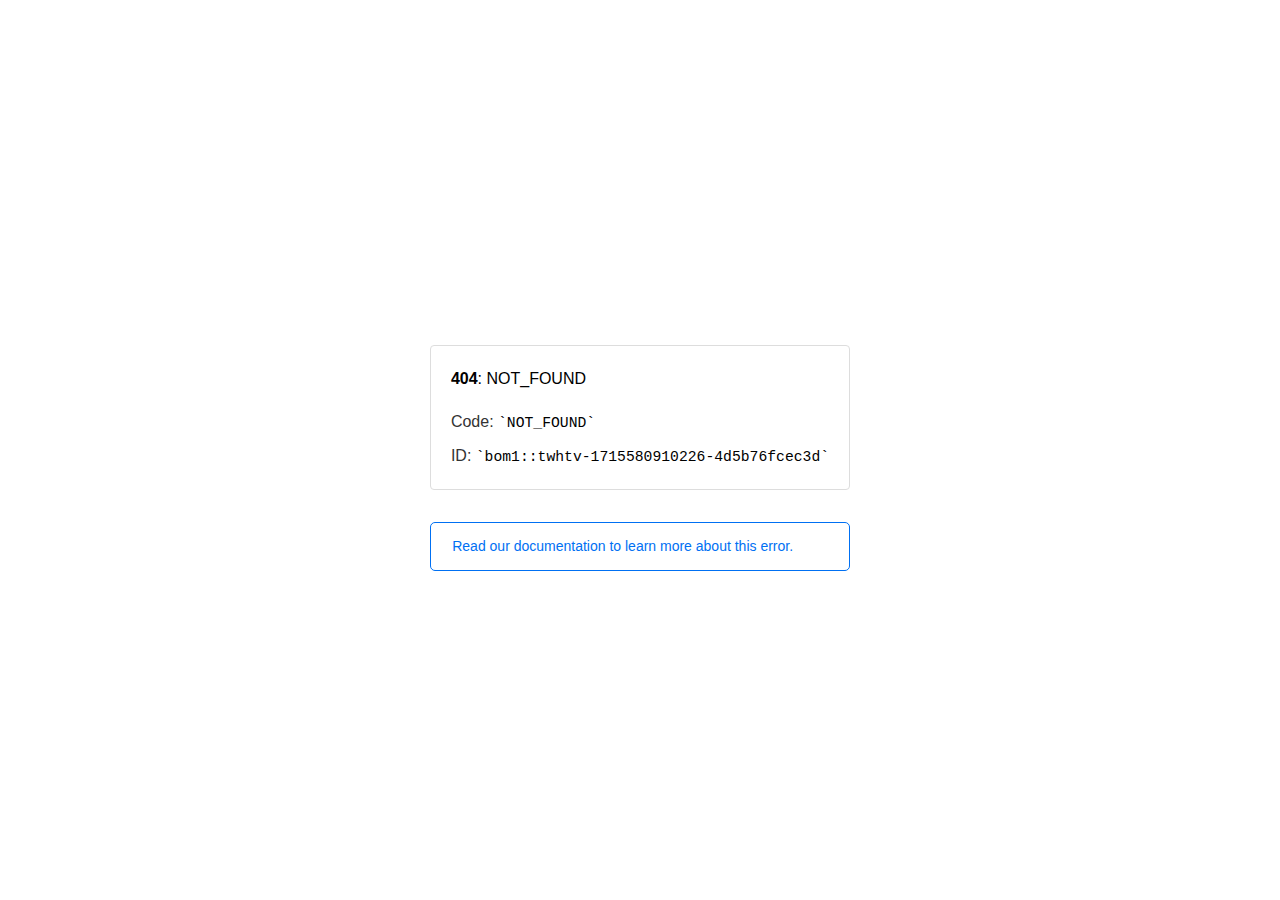
<file: fonts/fa-duotone-900.html>
<!doctype html><html lang=en><meta charset=utf-8><meta name=viewport content="width=device-width,initial-scale=1"><meta name=theme-color content=#000><title>404: NOT_FOUND</title><style>html{font-size:62.5%;box-sizing:border-box;height:-webkit-fill-available}*,::after,::before{box-sizing:inherit}body{font-family:sf pro text,sf pro icons,helvetica neue,helvetica,arial,sans-serif;font-size:1.6rem;line-height:1.65;word-break:break-word;font-kerning:auto;font-variant:normal;-webkit-font-smoothing:antialiased;-moz-osx-font-smoothing:grayscale;text-rendering:optimizeLegibility;hyphens:auto;height:100vh;height:-webkit-fill-available;max-height:100vh;max-height:-webkit-fill-available;margin:0}::selection{background:#79ffe1}::-moz-selection{background:#79ffe1}a{cursor:pointer;color:#0070f3;text-decoration:none;transition:all .2s ease;border-bottom:1px solid #0000}a:hover{border-bottom:1px solid #0070f3}ul{padding:0;margin-left:1.5em;list-style-type:none}li{margin-bottom:10px}ul li:before{content:'\02013'}li:before{display:inline-block;color:#ccc;position:absolute;margin-left:-18px;transition:color .2s ease}code{font-family:Menlo,Monaco,Lucida Console,Liberation Mono,DejaVu Sans Mono,Bitstream Vera Sans Mono,Courier New,monospace,serif;font-size:.92em}code:after,code:before{content:'`'}.container{display:flex;justify-content:center;flex-direction:column;min-height:100%}main{max-width:80rem;padding:4rem 6rem;margin:auto}ul{margin-bottom:32px}.error-title{font-size:2rem;padding-left:22px;line-height:1.5;margin-bottom:24px}.error-title-guilty{border-left:2px solid #ed367f}.error-title-innocent{border-left:2px solid #59b89c}@media(max-width:500px){.owner-error{display:none}}main p{color:#333}.devinfo-container{border:1px solid #ddd;border-radius:4px;padding:2rem;display:flex;flex-direction:column;margin-bottom:32px}.error-code{margin:0;font-size:1.6rem;color:#000;margin-bottom:1.6rem}.devinfo-line{color:#333}.devinfo-line code,code,li{color:#000}.devinfo-line:not(:last-child){margin-bottom:8px}.docs-link,.contact-link{font-weight:500}header,footer,footer a{display:flex;justify-content:center;align-items:center}header,footer{min-height:100px;height:100px}header{border-bottom:1px solid #eaeaea}header h1{font-size:1.8rem;margin:0;font-weight:500}header p{font-size:1.3rem;margin:0;font-weight:500}.header-item{display:flex;padding:0 2rem;margin:2rem 0;text-decoration:line-through;color:#999}.header-item.active{color:#ff0080;text-decoration:none}.header-item.first{border-right:1px solid #eaeaea}.header-item-content{display:flex;flex-direction:column}.header-item-icon{margin-right:1rem;margin-top:.6rem}footer{border-top:1px solid #eaeaea}footer a{color:#000}footer a:hover{border-bottom-color:#0000}footer svg{margin-left:.8rem}.note{padding:8pt 16pt;border-radius:5px;border:1px solid #0070f3;font-size:14px;line-height:1.8;color:#0070f3}@media(max-width:500px){.devinfo-container .devinfo-line code{margin-top:.4rem}.devinfo-container .devinfo-line:not(:last-child){margin-bottom:1.6rem}.devinfo-container{margin-bottom:0}header{flex-direction:column;height:auto;min-height:auto;align-items:flex-start}.header-item.first{border-right:none;margin-bottom:0}main{padding:1rem 2rem}body{font-size:1.4rem;line-height:1.55}footer{display:none}.note{margin-top:16px}}</style><div class=container><main><p class=devinfo-container><span class=error-code><strong>404</strong>: NOT_FOUND</span>
<span class=devinfo-line>Code: <code>NOT_FOUND</code></span>
<span class=devinfo-line>ID: <code>bom1::twhtv-1715580910226-4d5b76fcec3d</code></p><a href=https://vercel.com/docs/errors/platform-error-codes#not_found class=owner-error><div class=note>Read our documentation to learn more about this error.</div></a></main></div>
</file>
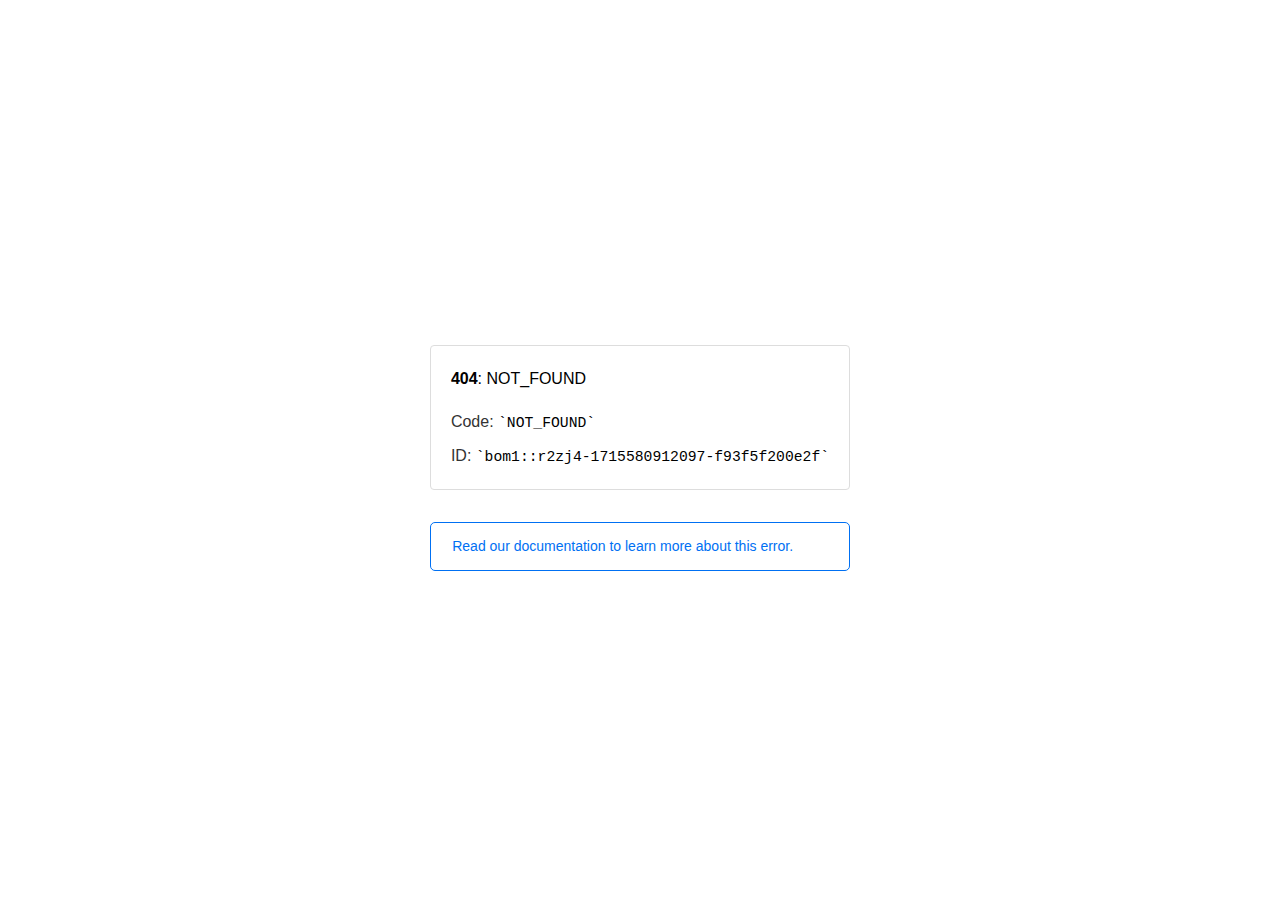
<file: fonts/fa-duotone-901.html>
<!doctype html><html lang=en><meta charset=utf-8><meta name=viewport content="width=device-width,initial-scale=1"><meta name=theme-color content=#000><title>404: NOT_FOUND</title><style>html{font-size:62.5%;box-sizing:border-box;height:-webkit-fill-available}*,::after,::before{box-sizing:inherit}body{font-family:sf pro text,sf pro icons,helvetica neue,helvetica,arial,sans-serif;font-size:1.6rem;line-height:1.65;word-break:break-word;font-kerning:auto;font-variant:normal;-webkit-font-smoothing:antialiased;-moz-osx-font-smoothing:grayscale;text-rendering:optimizeLegibility;hyphens:auto;height:100vh;height:-webkit-fill-available;max-height:100vh;max-height:-webkit-fill-available;margin:0}::selection{background:#79ffe1}::-moz-selection{background:#79ffe1}a{cursor:pointer;color:#0070f3;text-decoration:none;transition:all .2s ease;border-bottom:1px solid #0000}a:hover{border-bottom:1px solid #0070f3}ul{padding:0;margin-left:1.5em;list-style-type:none}li{margin-bottom:10px}ul li:before{content:'\02013'}li:before{display:inline-block;color:#ccc;position:absolute;margin-left:-18px;transition:color .2s ease}code{font-family:Menlo,Monaco,Lucida Console,Liberation Mono,DejaVu Sans Mono,Bitstream Vera Sans Mono,Courier New,monospace,serif;font-size:.92em}code:after,code:before{content:'`'}.container{display:flex;justify-content:center;flex-direction:column;min-height:100%}main{max-width:80rem;padding:4rem 6rem;margin:auto}ul{margin-bottom:32px}.error-title{font-size:2rem;padding-left:22px;line-height:1.5;margin-bottom:24px}.error-title-guilty{border-left:2px solid #ed367f}.error-title-innocent{border-left:2px solid #59b89c}@media(max-width:500px){.owner-error{display:none}}main p{color:#333}.devinfo-container{border:1px solid #ddd;border-radius:4px;padding:2rem;display:flex;flex-direction:column;margin-bottom:32px}.error-code{margin:0;font-size:1.6rem;color:#000;margin-bottom:1.6rem}.devinfo-line{color:#333}.devinfo-line code,code,li{color:#000}.devinfo-line:not(:last-child){margin-bottom:8px}.docs-link,.contact-link{font-weight:500}header,footer,footer a{display:flex;justify-content:center;align-items:center}header,footer{min-height:100px;height:100px}header{border-bottom:1px solid #eaeaea}header h1{font-size:1.8rem;margin:0;font-weight:500}header p{font-size:1.3rem;margin:0;font-weight:500}.header-item{display:flex;padding:0 2rem;margin:2rem 0;text-decoration:line-through;color:#999}.header-item.active{color:#ff0080;text-decoration:none}.header-item.first{border-right:1px solid #eaeaea}.header-item-content{display:flex;flex-direction:column}.header-item-icon{margin-right:1rem;margin-top:.6rem}footer{border-top:1px solid #eaeaea}footer a{color:#000}footer a:hover{border-bottom-color:#0000}footer svg{margin-left:.8rem}.note{padding:8pt 16pt;border-radius:5px;border:1px solid #0070f3;font-size:14px;line-height:1.8;color:#0070f3}@media(max-width:500px){.devinfo-container .devinfo-line code{margin-top:.4rem}.devinfo-container .devinfo-line:not(:last-child){margin-bottom:1.6rem}.devinfo-container{margin-bottom:0}header{flex-direction:column;height:auto;min-height:auto;align-items:flex-start}.header-item.first{border-right:none;margin-bottom:0}main{padding:1rem 2rem}body{font-size:1.4rem;line-height:1.55}footer{display:none}.note{margin-top:16px}}</style><div class=container><main><p class=devinfo-container><span class=error-code><strong>404</strong>: NOT_FOUND</span>
<span class=devinfo-line>Code: <code>NOT_FOUND</code></span>
<span class=devinfo-line>ID: <code>bom1::r2zj4-1715580912097-f93f5f200e2f</code></p><a href=https://vercel.com/docs/errors/platform-error-codes#not_found class=owner-error><div class=note>Read our documentation to learn more about this error.</div></a></main></div>
</file>
<file: css/spacing.css>
/**
 * File Type: Custom Spacing (margin and padding) classes
 * Author: Mahamudul Hassan Sazal
 * Author Website: http://www.sazalahmed.com
 * Author Email: sazal.web@gmail.com
 */

/* ------------------------------------------ */
/* Margin All */
/* ------------------------------------------ */
.m_0 {
	margin: 0px !important;
}

.m_5 {
	margin: 5px !important;
}

.m_10 {
	margin: 10px !important;
}

.m_15 {
	margin: 15px !important;
}

.m_20 {
	margin: 20px !important;
}

.m_25 {
	margin: 25px !important;
}

.m_30 {
	margin: 30px !important;
}

.m_35 {
	margin: 35px !important;
}

.m_40 {
	margin: 40px !important;
}

.m_45 {
	margin: 45px !important;
}

.m_50 {
	margin: 50px !important;
}

.m_55 {
	margin: 55px !important;
}

.m_60 {
	margin: 60px !important;
}

.m_65 {
	margin: 65px !important;
}

.m_70 {
	margin: 70px !important;
}

.m_75 {
	margin: 75px !important;
}

.m_80 {
	margin: 80px !important;
}

.m_85 {
	margin: 85px !important;
}

.m_90 {
	margin: 90px !important;
}

.m_95 {
	margin: 95px !important;
}

.m_100 {
	margin: 100px !important;
}

.m_105 {
	margin: 105px !important;
}

.m_110 {
	margin: 110px !important;
}

.m_115 {
	margin: 115px !important;
}

.m_120 {
	margin: 120px !important;
}

.m_125 {
	margin: 125px !important;
}

.m_130 {
	margin: 130px !important;
}

.m_135 {
	margin: 135px !important;
}

.m_140 {
	margin: 140px !important;
}

.m_145 {
	margin: 145px !important;
}

.m_150 {
	margin: 150px !important;
}

.m_155 {
	margin: 155px !important;
}

.m_160 {
	margin: 160px !important;
}

.m_165 {
	margin: 165px !important;
}

.m_170 {
	margin: 170px !important;
}

.m_175 {
	margin: 175px !important;
}

.m_180 {
	margin: 180px !important;
}

.m_185 {
	margin: 185px !important;
}

.m_190 {
	margin: 190px !important;
}

.m_195 {
	margin: 195px !important;
}

.m_200 {
	margin: 200px !important;
}

.m_205 {
	margin: 205px !important;
}

.m_210 {
	margin: 210px !important;
}

.m_215 {
	margin: 215px !important;
}

.m_220 {
	margin: 220px !important;
}

.m_225 {
	margin: 225px !important;
}

.m_230 {
	margin: 230px !important;
}

.m_235 {
	margin: 235px !important;
}

.m_240 {
	margin: 240px !important;
}

.m_245 {
	margin: 245px !important;
}

.m_250 {
	margin: 250px !important;
}



/* ------------------------------------------ */
/* Margin Top */
/* ------------------------------------------ */
.mt_0 {
	margin-top: 0px !important;
}

.mt_5 {
	margin-top: 5px !important;
}

.mt_10 {
	margin-top: 10px !important;
}

.mt_15 {
	margin-top: 15px !important;
}

.mt_20 {
	margin-top: 20px !important;
}

.mt_25 {
	margin-top: 25px !important;
}

.mt_30 {
	margin-top: 30px !important;
}

.mt_35 {
	margin-top: 35px !important;
}

.mt_40 {
	margin-top: 40px !important;
}

.mt_45 {
	margin-top: 45px !important;
}

.mt_50 {
	margin-top: 50px !important;
}

.mt_55 {
	margin-top: 55px !important;
}

.mt_60 {
	margin-top: 60px !important;
}

.mt_65 {
	margin-top: 65px !important;
}

.mt_70 {
	margin-top: 70px !important;
}

.mt_75 {
	margin-top: 75px !important;
}

.mt_80 {
	margin-top: 80px !important;
}

.mt_85 {
	margin-top: 85px !important;
}

.mt_90 {
	margin-top: 90px !important;
}

.mt_95 {
	margin-top: 95px !important;
}

.mt_100 {
	margin-top: 100px !important;
}

.mt_105 {
	margin-top: 105px !important;
}

.mt_110 {
	margin-top: 110px !important;
}

.mt_115 {
	margin-top: 115px !important;
}

.mt_120 {
	margin-top: 120px !important;
}

.mt_125 {
	margin-top: 125px !important;
}

.mt_130 {
	margin-top: 130px !important;
}

.mt_135 {
	margin-top: 135px !important;
}

.mt_140 {
	margin-top: 140px !important;
}

.mt_145 {
	margin-top: 145px !important;
}

.mt_150 {
	margin-top: 150px !important;
}

.mt_155 {
	margin-top: 155px !important;
}

.mt_160 {
	margin-top: 160px !important;
}

.mt_165 {
	margin-top: 165px !important;
}

.mt_170 {
	margin-top: 170px !important;
}

.mt_175 {
	margin-top: 175px !important;
}

.mt_180 {
	margin-top: 180px !important;
}

.mt_185 {
	margin-top: 185px !important;
}

.mt_190 {
	margin-top: 190px !important;
}

.mt_195 {
	margin-top: 195px !important;
}

.mt_200 {
	margin-top: 200px !important;
}

.mt_205 {
	margin-top: 205px !important;
}

.mt_210 {
	margin-top: 210px !important;
}

.mt_215 {
	margin-top: 215px !important;
}

.mt_220 {
	margin-top: 220px !important;
}

.mt_225 {
	margin-top: 225px !important;
}

.mt_230 {
	margin-top: 230px !important;
}

.mt_235 {
	margin-top: 235px !important;
}

.mt_240 {
	margin-top: 240px !important;
}

.mt_245 {
	margin-top: 245px !important;
}

.mt_250 {
	margin-top: 250px !important;
}



/* ------------------------------------------ */
/* Margin Bottom */
/* ------------------------------------------ */
.mb_0 {
	margin-bottom: 0px !important;
}

.mb_5 {
	margin-bottom: 5px !important;
}

.mb_10 {
	margin-bottom: 10px !important;
}

.mb_15 {
	margin-bottom: 15px !important;
}

.mb_20 {
	margin-bottom: 20px !important;
}

.mb_25 {
	margin-bottom: 25px !important;
}

.mb_30 {
	margin-bottom: 30px !important;
}

.mb_35 {
	margin-bottom: 35px !important;
}

.mb_40 {
	margin-bottom: 40px !important;
}

.mb_45 {
	margin-bottom: 45px !important;
}

.mb_50 {
	margin-bottom: 50px !important;
}

.mb_55 {
	margin-bottom: 55px !important;
}

.mb_60 {
	margin-bottom: 60px !important;
}

.mb_65 {
	margin-bottom: 65px !important;
}

.mb_70 {
	margin-bottom: 70px !important;
}

.mb_75 {
	margin-bottom: 75px !important;
}

.mb_80 {
	margin-bottom: 80px !important;
}

.mb_85 {
	margin-bottom: 85px !important;
}

.mb_90 {
	margin-bottom: 90px !important;
}

.mb_95 {
	margin-bottom: 95px !important;
}

.mb_100 {
	margin-bottom: 100px !important;
}

.mb_105 {
	margin-bottom: 105px !important;
}

.mb_110 {
	margin-bottom: 110px !important;
}

.mb_115 {
	margin-bottom: 115px !important;
}

.mb_120 {
	margin-bottom: 120px !important;
}

.mb_125 {
	margin-bottom: 125px !important;
}

.mb_130 {
	margin-bottom: 130px !important;
}

.mb_135 {
	margin-bottom: 135px !important;
}

.mb_140 {
	margin-bottom: 140px !important;
}

.mb_145 {
	margin-bottom: 145px !important;
}

.mb_150 {
	margin-bottom: 150px !important;
}

.mb_155 {
	margin-bottom: 155px !important;
}

.mb_160 {
	margin-bottom: 160px !important;
}

.mb_165 {
	margin-bottom: 165px !important;
}

.mb_170 {
	margin-bottom: 170px !important;
}

.mb_175 {
	margin-bottom: 175px !important;
}

.mb_180 {
	margin-bottom: 180px !important;
}

.mb_185 {
	margin-bottom: 185px !important;
}

.mb_190 {
	margin-bottom: 190px !important;
}

.mb_195 {
	margin-bottom: 195px !important;
}

.mb_200 {
	margin-bottom: 200px !important;
}

.mb_205 {
	margin-bottom: 205px !important;
}

.mb_210 {
	margin-bottom: 210px !important;
}

.mb_215 {
	margin-bottom: 215px !important;
}

.mb_220 {
	margin-bottom: 220px !important;
}

.mb_225 {
	margin-bottom: 225px !important;
}

.mb_230 {
	margin-bottom: 230px !important;
}

.mb_235 {
	margin-bottom: 235px !important;
}

.mb_240 {
	margin-bottom: 240px !important;
}

.mb_245 {
	margin-bottom: 245px !important;
}

.mb_250 {
	margin-bottom: 250px !important;
}



/* ------------------------------------------ */
/* Margin Left */
/* ------------------------------------------ */
.ml_0 {
	margin-left: 0px !important;
}

.ml_5 {
	margin-left: 5px !important;
}

.ml_10 {
	margin-left: 10px !important;
}

.ml_15 {
	margin-left: 15px !important;
}

.ml_20 {
	margin-left: 20px !important;
}

.ml_25 {
	margin-left: 25px !important;
}

.ml_30 {
	margin-left: 30px !important;
}

.ml_35 {
	margin-left: 35px !important;
}

.ml_40 {
	margin-left: 40px !important;
}

.ml_45 {
	margin-left: 45px !important;
}

.ml_50 {
	margin-left: 50px !important;
}

.ml_55 {
	margin-left: 55px !important;
}

.ml_60 {
	margin-left: 60px !important;
}

.ml_65 {
	margin-left: 65px !important;
}

.ml_70 {
	margin-left: 70px !important;
}

.ml_75 {
	margin-left: 75px !important;
}

.ml_80 {
	margin-left: 80px !important;
}

.ml_85 {
	margin-left: 85px !important;
}

.ml_90 {
	margin-left: 90px !important;
}

.ml_95 {
	margin-left: 95px !important;
}

.ml_100 {
	margin-left: 100px !important;
}

.ml_105 {
	margin-left: 105px !important;
}

.ml_110 {
	margin-left: 110px !important;
}

.ml_115 {
	margin-left: 115px !important;
}

.ml_120 {
	margin-left: 120px !important;
}

.ml_125 {
	margin-left: 125px !important;
}

.ml_130 {
	margin-left: 130px !important;
}

.ml_135 {
	margin-left: 135px !important;
}

.ml_140 {
	margin-left: 140px !important;
}

.ml_145 {
	margin-left: 145px !important;
}

.ml_150 {
	margin-left: 150px !important;
}

.ml_155 {
	margin-left: 155px !important;
}

.ml_160 {
	margin-left: 160px !important;
}

.ml_165 {
	margin-left: 165px !important;
}

.ml_170 {
	margin-left: 170px !important;
}

.ml_175 {
	margin-left: 175px !important;
}

.ml_180 {
	margin-left: 180px !important;
}

.ml_185 {
	margin-left: 185px !important;
}

.ml_190 {
	margin-left: 190px !important;
}

.ml_195 {
	margin-left: 195px !important;
}

.ml_200 {
	margin-left: 200px !important;
}

.ml_205 {
	margin-left: 205px !important;
}

.ml_210 {
	margin-left: 210px !important;
}

.ml_215 {
	margin-left: 215px !important;
}

.ml_220 {
	margin-left: 220px !important;
}

.ml_225 {
	margin-left: 225px !important;
}

.ml_230 {
	margin-left: 230px !important;
}

.ml_235 {
	margin-left: 235px !important;
}

.ml_240 {
	margin-left: 240px !important;
}

.ml_245 {
	margin-left: 245px !important;
}

.ml_250 {
	margin-left: 250px !important;
}


/* ------------------------------------------ */
/* Margin Right */
/* ------------------------------------------ */
.mr_0 {
	margin-right: 0px !important;
}

.mr_5 {
	margin-right: 5px !important;
}

.mr_10 {
	margin-right: 10px !important;
}

.mr_15 {
	margin-right: 15px !important;
}

.mr_20 {
	margin-right: 20px !important;
}

.mr_25 {
	margin-right: 25px !important;
}

.mr_30 {
	margin-right: 30px !important;
}

.mr_35 {
	margin-right: 35px !important;
}

.mr_40 {
	margin-right: 40px !important;
}

.mr_45 {
	margin-right: 45px !important;
}

.mr_50 {
	margin-right: 50px !important;
}

.mr_55 {
	margin-right: 55px !important;
}

.mr_60 {
	margin-right: 60px !important;
}

.mr_65 {
	margin-right: 65px !important;
}

.mr_70 {
	margin-right: 70px !important;
}

.mr_75 {
	margin-right: 75px !important;
}

.mr_80 {
	margin-right: 80px !important;
}

.mr_85 {
	margin-right: 85px !important;
}

.mr_90 {
	margin-right: 90px !important;
}

.mr_95 {
	margin-right: 95px !important;
}

.mr_100 {
	margin-right: 100px !important;
}

.mr_105 {
	margin-right: 105px !important;
}

.mr_110 {
	margin-right: 110px !important;
}

.mr_115 {
	margin-right: 115px !important;
}

.mr_120 {
	margin-right: 120px !important;
}

.mr_125 {
	margin-right: 125px !important;
}

.mr_130 {
	margin-right: 130px !important;
}

.mr_135 {
	margin-right: 135px !important;
}

.mr_140 {
	margin-right: 140px !important;
}

.mr_145 {
	margin-right: 145px !important;
}

.mr_150 {
	margin-right: 150px !important;
}

.mr_155 {
	margin-right: 155px !important;
}

.mr_160 {
	margin-right: 160px !important;
}

.mr_165 {
	margin-right: 165px !important;
}

.mr_170 {
	margin-right: 170px !important;
}

.mr_175 {
	margin-right: 175px !important;
}

.mr_180 {
	margin-right: 180px !important;
}

.mr_185 {
	margin-right: 185px !important;
}

.mr_190 {
	margin-right: 190px !important;
}

.mr_195 {
	margin-right: 195px !important;
}

.mr_200 {
	margin-right: 200px !important;
}

.mr_205 {
	margin-right: 205px !important;
}

.mr_210 {
	margin-right: 210px !important;
}

.mr_215 {
	margin-right: 215px !important;
}

.mr_220 {
	margin-right: 220px !important;
}

.mr_225 {
	margin-right: 225px !important;
}

.mr_230 {
	margin-right: 230px !important;
}

.mr_235 {
	margin-right: 235px !important;
}

.mr_240 {
	margin-right: 240px !important;
}

.mr_245 {
	margin-right: 245px !important;
}

.mr_250 {
	margin-right: 250px !important;
}





/* ------------------------------------------ */
/* Padding All */
/* ------------------------------------------ */
.p_0 {
	padding: 0px !important;
}

.p_5 {
	padding: 5px !important;
}

.p_10 {
	padding: 10px !important;
}

.p_15 {
	padding: 15px !important;
}

.p_20 {
	padding: 20px !important;
}

.p_25 {
	padding: 25px !important;
}

.p_30 {
	padding: 30px !important;
}

.p_35 {
	padding: 35px !important;
}

.p_40 {
	padding: 40px !important;
}

.p_45 {
	padding: 45px !important;
}

.p_50 {
	padding: 50px !important;
}

.p_55 {
	padding: 55px !important;
}

.p_60 {
	padding: 60px !important;
}

.p_65 {
	padding: 65px !important;
}

.p_70 {
	padding: 70px !important;
}

.p_75 {
	padding: 75px !important;
}

.p_80 {
	padding: 80px !important;
}

.p_85 {
	padding: 85px !important;
}

.p_90 {
	padding: 90px !important;
}

.p_95 {
	padding: 95px !important;
}

.p_100 {
	padding: 100px !important;
}

.p_105 {
	padding: 105px !important;
}

.p_110 {
	padding: 110px !important;
}

.p_115 {
	padding: 115px !important;
}

.p_120 {
	padding: 120px !important;
}

.p_125 {
	padding: 125px !important;
}

.p_130 {
	padding: 130px !important;
}

.p_135 {
	padding: 135px !important;
}

.p_140 {
	padding: 140px !important;
}

.p_145 {
	padding: 145px !important;
}

.p_150 {
	padding: 150px !important;
}

.p_155 {
	padding: 155px !important;
}

.p_160 {
	padding: 160px !important;
}

.p_165 {
	padding: 165px !important;
}

.p_170 {
	padding: 170px !important;
}

.p_175 {
	padding: 175px !important;
}

.p_180 {
	padding: 180px !important;
}

.p_185 {
	padding: 185px !important;
}

.p_190 {
	padding: 190px !important;
}

.p_195 {
	padding: 195px !important;
}

.p_200 {
	padding: 200px !important;
}

.p_205 {
	padding: 205px !important;
}

.p_210 {
	padding: 210px !important;
}

.p_215 {
	padding: 215px !important;
}

.p_220 {
	padding: 220px !important;
}

.p_225 {
	padding: 225px !important;
}

.p_230 {
	padding: 230px !important;
}

.p_235 {
	padding: 235px !important;
}

.p_240 {
	padding: 240px !important;
}

.p_245 {
	padding: 245px !important;
}

.p_250 {
	padding: 250px !important;
}



/* ------------------------------------------ */
/* Padding Top */
/* ------------------------------------------ */
.pt_0 {
	padding-top: 0px !important;
}

.pt_5 {
	padding-top: 5px !important;
}

.pt_10 {
	padding-top: 10px !important;
}

.pt_15 {
	padding-top: 15px !important;
}

.pt_20 {
	padding-top: 20px !important;
}

.pt_25 {
	padding-top: 25px !important;
}

.pt_30 {
	padding-top: 30px !important;
}

.pt_35 {
	padding-top: 35px !important;
}

.pt_40 {
	padding-top: 40px !important;
}

.pt_45 {
	padding-top: 45px !important;
}

.pt_50 {
	padding-top: 50px !important;
}

.pt_55 {
	padding-top: 55px !important;
}

.pt_60 {
	padding-top: 60px !important;
}

.pt_65 {
	padding-top: 65px !important;
}

.pt_70 {
	padding-top: 70px !important;
}

.pt_75 {
	padding-top: 75px !important;
}

.pt_80 {
	padding-top: 80px !important;
}

.pt_85 {
	padding-top: 85px !important;
}

.pt_90 {
	padding-top: 90px !important;
}

.pt_95 {
	padding-top: 95px !important;
}

.pt_100 {
	padding-top: 100px !important;
}

.pt_105 {
	padding-top: 105px !important;
}

.pt_110 {
	padding-top: 110px !important;
}

.pt_115 {
	padding-top: 115px !important;
}

.pt_120 {
	padding-top: 120px !important;
}

.pt_125 {
	padding-top: 125px !important;
}

.pt_130 {
	padding-top: 130px !important;
}

.pt_135 {
	padding-top: 135px !important;
}

.pt_140 {
	padding-top: 140px !important;
}

.pt_145 {
	padding-top: 145px !important;
}

.pt_150 {
	padding-top: 150px !important;
}

.pt_155 {
	padding-top: 155px !important;
}

.pt_160 {
	padding-top: 160px !important;
}

.pt_165 {
	padding-top: 165px !important;
}

.pt_170 {
	padding-top: 170px !important;
}

.pt_175 {
	padding-top: 175px !important;
}

.pt_180 {
	padding-top: 180px !important;
}

.pt_185 {
	padding-top: 185px !important;
}

.pt_190 {
	padding-top: 190px !important;
}

.pt_195 {
	padding-top: 195px !important;
}

.pt_200 {
	padding-top: 200px !important;
}

.pt_205 {
	padding-top: 205px !important;
}

.pt_210 {
	padding-top: 210px !important;
}

.pt_215 {
	padding-top: 215px !important;
}

.pt_220 {
	padding-top: 220px !important;
}

.pt_225 {
	padding-top: 225px !important;
}

.pt_230 {
	padding-top: 230px !important;
}

.pt_235 {
	padding-top: 235px !important;
}

.pt_240 {
	padding-top: 240px !important;
}

.pt_245 {
	padding-top: 245px !important;
}

.pt_250 {
	padding-top: 250px !important;
}



/* ------------------------------------------ */
/* Padding Bottom */
/* ------------------------------------------ */
.pb_0 {
	padding-bottom: 0px !important;
}

.pb_5 {
	padding-bottom: 5px !important;
}

.pb_10 {
	padding-bottom: 10px !important;
}

.pb_15 {
	padding-bottom: 15px !important;
}

.pb_20 {
	padding-bottom: 20px !important;
}

.pb_25 {
	padding-bottom: 25px !important;
}

.pb_30 {
	padding-bottom: 30px !important;
}

.pb_35 {
	padding-bottom: 35px !important;
}

.pb_40 {
	padding-bottom: 40px !important;
}

.pb_45 {
	padding-bottom: 45px !important;
}

.pb_50 {
	padding-bottom: 50px !important;
}

.pb_55 {
	padding-bottom: 55px !important;
}

.pb_60 {
	padding-bottom: 60px !important;
}

.pb_65 {
	padding-bottom: 65px !important;
}

.pb_70 {
	padding-bottom: 70px !important;
}

.pb_75 {
	padding-bottom: 75px !important;
}

.pb_80 {
	padding-bottom: 80px !important;
}

.pb_85 {
	padding-bottom: 85px !important;
}

.pb_90 {
	padding-bottom: 90px !important;
}

.pb_95 {
	padding-bottom: 95px !important;
}

.pb_100 {
	padding-bottom: 100px !important;
}

.pb_105 {
	padding-bottom: 105px !important;
}

.pb_110 {
	padding-bottom: 110px !important;
}

.pb_115 {
	padding-bottom: 115px !important;
}

.pb_120 {
	padding-bottom: 120px !important;
}

.pb_125 {
	padding-bottom: 125px !important;
}

.pb_130 {
	padding-bottom: 130px !important;
}

.pb_135 {
	padding-bottom: 135px !important;
}

.pb_140 {
	padding-bottom: 140px !important;
}

.pb_145 {
	padding-bottom: 145px !important;
}

.pb_150 {
	padding-bottom: 150px !important;
}

.pb_155 {
	padding-bottom: 155px !important;
}

.pb_160 {
	padding-bottom: 160px !important;
}

.pb_165 {
	padding-bottom: 165px !important;
}

.pb_170 {
	padding-bottom: 170px !important;
}

.pb_175 {
	padding-bottom: 175px !important;
}

.pb_180 {
	padding-bottom: 180px !important;
}

.pb_185 {
	padding-bottom: 185px !important;
}

.pb_190 {
	padding-bottom: 190px !important;
}

.pb_195 {
	padding-bottom: 195px !important;
}

.pb_200 {
	padding-bottom: 200px !important;
}

.pb_205 {
	padding-bottom: 205px !important;
}

.pb_210 {
	padding-bottom: 210px !important;
}

.pb_215 {
	padding-bottom: 215px !important;
}

.pb_220 {
	padding-bottom: 220px !important;
}

.pb_225 {
	padding-bottom: 225px !important;
}

.pb_230 {
	padding-bottom: 230px !important;
}

.pb_235 {
	padding-bottom: 235px !important;
}

.pb_240 {
	padding-bottom: 240px !important;
}

.pb_245 {
	padding-bottom: 245px !important;
}

.pb_250 {
	padding-bottom: 250px !important;
}



/* ------------------------------------------ */
/* Padding Left */
/* ------------------------------------------ */
.pl_0 {
	padding-left: 0px !important;
}

.pl_5 {
	padding-left: 5px !important;
}

.pl_10 {
	padding-left: 10px !important;
}

.pl_15 {
	padding-left: 15px !important;
}

.pl_20 {
	padding-left: 20px !important;
}

.pl_25 {
	padding-left: 25px !important;
}

.pl_30 {
	padding-left: 30px !important;
}

.pl_35 {
	padding-left: 35px !important;
}

.pl_40 {
	padding-left: 40px !important;
}

.pl_45 {
	padding-left: 45px !important;
}

.pl_50 {
	padding-left: 50px !important;
}

.pl_55 {
	padding-left: 55px !important;
}

.pl_60 {
	padding-left: 60px !important;
}

.pl_65 {
	padding-left: 65px !important;
}

.pl_70 {
	padding-left: 70px !important;
}

.pl_75 {
	padding-left: 75px !important;
}

.pl_80 {
	padding-left: 80px !important;
}

.pl_85 {
	padding-left: 85px !important;
}

.pl_90 {
	padding-left: 90px !important;
}

.pl_95 {
	padding-left: 95px !important;
}

.pl_100 {
	padding-left: 100px !important;
}

.pl_105 {
	padding-left: 105px !important;
}

.pl_110 {
	padding-left: 110px !important;
}

.pl_115 {
	padding-left: 115px !important;
}

.pl_120 {
	padding-left: 120px !important;
}

.pl_125 {
	padding-left: 125px !important;
}

.pl_130 {
	padding-left: 130px !important;
}

.pl_135 {
	padding-left: 135px !important;
}

.pl_140 {
	padding-left: 140px !important;
}

.pl_145 {
	padding-left: 145px !important;
}

.pl_150 {
	padding-left: 150px !important;
}

.pl_155 {
	padding-left: 155px !important;
}

.pl_160 {
	padding-left: 160px !important;
}

.pl_165 {
	padding-left: 165px !important;
}

.pl_170 {
	padding-left: 170px !important;
}

.pl_175 {
	padding-left: 175px !important;
}

.pl_180 {
	padding-left: 180px !important;
}

.pl_185 {
	padding-left: 185px !important;
}

.pl_190 {
	padding-left: 190px !important;
}

.pl_195 {
	padding-left: 195px !important;
}

.pl_200 {
	padding-left: 200px !important;
}

.pl_205 {
	padding-left: 205px !important;
}

.pl_210 {
	padding-left: 210px !important;
}

.pl_215 {
	padding-left: 215px !important;
}

.pl_220 {
	padding-left: 220px !important;
}

.pl_225 {
	padding-left: 225px !important;
}

.pl_230 {
	padding-left: 230px !important;
}

.pl_235 {
	padding-left: 235px !important;
}

.pl_240 {
	padding-left: 240px !important;
}

.pl_245 {
	padding-left: 245px !important;
}

.pl_250 {
	padding-left: 250px !important;
}


/* ------------------------------------------ */
/* Padding Right */
/* ------------------------------------------ */
.pr_0 {
	padding-right: 0px !important;
}

.pr_5 {
	padding-right: 5px !important;
}

.pr_10 {
	padding-right: 10px !important;
}

.pr_15 {
	padding-right: 15px !important;
}

.pr_20 {
	padding-right: 20px !important;
}

.pr_25 {
	padding-right: 25px !important;
}

.pr_30 {
	padding-right: 30px !important;
}

.pr_35 {
	padding-right: 35px !important;
}

.pr_40 {
	padding-right: 40px !important;
}

.pr_45 {
	padding-right: 45px !important;
}

.pr_50 {
	padding-right: 50px !important;
}

.pr_55 {
	padding-right: 55px !important;
}

.pr_60 {
	padding-right: 60px !important;
}

.pr_65 {
	padding-right: 65px !important;
}

.pr_70 {
	padding-right: 70px !important;
}

.pr_75 {
	padding-right: 75px !important;
}

.pr_80 {
	padding-right: 80px !important;
}

.pr_85 {
	padding-right: 85px !important;
}

.pr_90 {
	padding-right: 90px !important;
}

.pr_95 {
	padding-right: 95px !important;
}

.pr_100 {
	padding-right: 100px !important;
}

.pr_105 {
	padding-right: 105px !important;
}

.pr_110 {
	padding-right: 110px !important;
}

.pr_115 {
	padding-right: 115px !important;
}

.pr_120 {
	padding-right: 120px !important;
}

.pr_125 {
	padding-right: 125px !important;
}

.pr_130 {
	padding-right: 130px !important;
}

.pr_135 {
	padding-right: 135px !important;
}

.pr_140 {
	padding-right: 140px !important;
}

.pr_145 {
	padding-right: 145px !important;
}

.pr_150 {
	padding-right: 150px !important;
}

.pr_155 {
	padding-right: 155px !important;
}

.pr_160 {
	padding-right: 160px !important;
}

.pr_165 {
	padding-right: 165px !important;
}

.pr_170 {
	padding-right: 170px !important;
}

.pr_175 {
	padding-right: 175px !important;
}

.pr_180 {
	padding-right: 180px !important;
}

.pr_185 {
	padding-right: 185px !important;
}

.pr_190 {
	padding-right: 190px !important;
}

.pr_195 {
	padding-right: 195px !important;
}

.pr_200 {
	padding-right: 200px !important;
}

.pr_205 {
	padding-right: 205px !important;
}

.pr_210 {
	padding-right: 210px !important;
}

.pr_215 {
	padding-right: 215px !important;
}

.pr_220 {
	padding-right: 220px !important;
}

.pr_225 {
	padding-right: 225px !important;
}

.pr_230 {
	padding-right: 230px !important;
}

.pr_235 {
	padding-right: 235px !important;
}

.pr_240 {
	padding-right: 240px !important;
}

.pr_245 {
	padding-right: 245px !important;
}

.pr_250 {
	padding-right: 250px !important;
}





/* ------------------------------------------ */
/* For Responsive Layouts */
/* ------------------------------------------ */
@media only screen and (min-width: 1200px) {

	/* ------------------------------------------ */
	/* Margin All */
	/* ------------------------------------------ */
	.lg_m_0 {
		margin: 0px !important;
	}

	.lg_m_5 {
		margin: 5px !important;
	}

	.lg_m_10 {
		margin: 10px !important;
	}

	.lg_m_15 {
		margin: 15px !important;
	}

	.lg_m_20 {
		margin: 20px !important;
	}

	.lg_m_25 {
		margin: 25px !important;
	}

	.lg_m_30 {
		margin: 30px !important;
	}

	.lg_m_35 {
		margin: 35px !important;
	}

	.lg_m_40 {
		margin: 40px !important;
	}

	.lg_m_45 {
		margin: 45px !important;
	}

	.lg_m_50 {
		margin: 50px !important;
	}

	.lg_m_55 {
		margin: 55px !important;
	}

	.lg_m_60 {
		margin: 60px !important;
	}

	.lg_m_65 {
		margin: 65px !important;
	}

	.lg_m_70 {
		margin: 70px !important;
	}

	.lg_m_75 {
		margin: 75px !important;
	}

	.lg_m_80 {
		margin: 80px !important;
	}

	.lg_m_85 {
		margin: 85px !important;
	}

	.lg_m_90 {
		margin: 90px !important;
	}

	.lg_m_95 {
		margin: 95px !important;
	}

	.lg_m_100 {
		margin: 100px !important;
	}

	.lg_m_105 {
		margin: 105px !important;
	}

	.lg_m_110 {
		margin: 110px !important;
	}

	.lg_m_115 {
		margin: 115px !important;
	}

	.lg_m_120 {
		margin: 120px !important;
	}

	.lg_m_125 {
		margin: 125px !important;
	}

	.lg_m_130 {
		margin: 130px !important;
	}

	.lg_m_135 {
		margin: 135px !important;
	}

	.lg_m_140 {
		margin: 140px !important;
	}

	.lg_m_145 {
		margin: 145px !important;
	}

	.lg_m_150 {
		margin: 150px !important;
	}

	.lg_m_155 {
		margin: 155px !important;
	}

	.lg_m_160 {
		margin: 160px !important;
	}

	.lg_m_165 {
		margin: 165px !important;
	}

	.lg_m_170 {
		margin: 170px !important;
	}

	.lg_m_175 {
		margin: 175px !important;
	}

	.lg_m_180 {
		margin: 180px !important;
	}

	.lg_m_185 {
		margin: 185px !important;
	}

	.lg_m_190 {
		margin: 190px !important;
	}

	.lg_m_195 {
		margin: 195px !important;
	}

	.lg_m_200 {
		margin: 200px !important;
	}

	.lg_m_205 {
		margin: 205px !important;
	}

	.lg_m_210 {
		margin: 210px !important;
	}

	.lg_m_215 {
		margin: 215px !important;
	}

	.lg_m_220 {
		margin: 220px !important;
	}

	.lg_m_225 {
		margin: 225px !important;
	}

	.lg_m_230 {
		margin: 230px !important;
	}

	.lg_m_235 {
		margin: 235px !important;
	}

	.lg_m_240 {
		margin: 240px !important;
	}

	.lg_m_245 {
		margin: 245px !important;
	}

	.lg_m_250 {
		margin: 250px !important;
	}



	/* ------------------------------------------ */
	/* Margin Top */
	/* ------------------------------------------ */
	.lg_mt_0 {
		margin-top: 0px !important;
	}

	.lg_mt_5 {
		margin-top: 5px !important;
	}

	.lg_mt_10 {
		margin-top: 10px !important;
	}

	.lg_mt_15 {
		margin-top: 15px !important;
	}

	.lg_mt_20 {
		margin-top: 20px !important;
	}

	.lg_mt_25 {
		margin-top: 25px !important;
	}

	.lg_mt_30 {
		margin-top: 30px !important;
	}

	.lg_mt_35 {
		margin-top: 35px !important;
	}

	.lg_mt_40 {
		margin-top: 40px !important;
	}

	.lg_mt_45 {
		margin-top: 45px !important;
	}

	.lg_mt_50 {
		margin-top: 50px !important;
	}

	.lg_mt_55 {
		margin-top: 55px !important;
	}

	.lg_mt_60 {
		margin-top: 60px !important;
	}

	.lg_mt_65 {
		margin-top: 65px !important;
	}

	.lg_mt_70 {
		margin-top: 70px !important;
	}

	.lg_mt_75 {
		margin-top: 75px !important;
	}

	.lg_mt_80 {
		margin-top: 80px !important;
	}

	.lg_mt_85 {
		margin-top: 85px !important;
	}

	.lg_mt_90 {
		margin-top: 90px !important;
	}

	.lg_mt_95 {
		margin-top: 95px !important;
	}

	.lg_mt_100 {
		margin-top: 100px !important;
	}

	.lg_mt_105 {
		margin-top: 105px !important;
	}

	.lg_mt_110 {
		margin-top: 110px !important;
	}

	.lg_mt_115 {
		margin-top: 115px !important;
	}

	.lg_mt_120 {
		margin-top: 120px !important;
	}

	.lg_mt_125 {
		margin-top: 125px !important;
	}

	.lg_mt_130 {
		margin-top: 130px !important;
	}

	.lg_mt_135 {
		margin-top: 135px !important;
	}

	.lg_mt_140 {
		margin-top: 140px !important;
	}

	.lg_mt_145 {
		margin-top: 145px !important;
	}

	.lg_mt_150 {
		margin-top: 150px !important;
	}

	.lg_mt_155 {
		margin-top: 155px !important;
	}

	.lg_mt_160 {
		margin-top: 160px !important;
	}

	.lg_mt_165 {
		margin-top: 165px !important;
	}

	.lg_mt_170 {
		margin-top: 170px !important;
	}

	.lg_mt_175 {
		margin-top: 175px !important;
	}

	.lg_mt_180 {
		margin-top: 180px !important;
	}

	.lg_mt_185 {
		margin-top: 185px !important;
	}

	.lg_mt_190 {
		margin-top: 190px !important;
	}

	.lg_mt_195 {
		margin-top: 195px !important;
	}

	.lg_mt_200 {
		margin-top: 200px !important;
	}

	.lg_mt_205 {
		margin-top: 205px !important;
	}

	.lg_mt_210 {
		margin-top: 210px !important;
	}

	.lg_mt_215 {
		margin-top: 215px !important;
	}

	.lg_mt_220 {
		margin-top: 220px !important;
	}

	.lg_mt_225 {
		margin-top: 225px !important;
	}

	.lg_mt_230 {
		margin-top: 230px !important;
	}

	.lg_mt_235 {
		margin-top: 235px !important;
	}

	.lg_mt_240 {
		margin-top: 240px !important;
	}

	.lg_mt_245 {
		margin-top: 245px !important;
	}

	.lg_mt_250 {
		margin-top: 250px !important;
	}



	/* ------------------------------------------ */
	/* Margin Bottom */
	/* ------------------------------------------ */
	.lg_mb_0 {
		margin-bottom: 0px !important;
	}

	.lg_mb_5 {
		margin-bottom: 5px !important;
	}

	.lg_mb_10 {
		margin-bottom: 10px !important;
	}

	.lg_mb_15 {
		margin-bottom: 15px !important;
	}

	.lg_mb_20 {
		margin-bottom: 20px !important;
	}

	.lg_mb_25 {
		margin-bottom: 25px !important;
	}

	.lg_mb_30 {
		margin-bottom: 30px !important;
	}

	.lg_mb_35 {
		margin-bottom: 35px !important;
	}

	.lg_mb_40 {
		margin-bottom: 40px !important;
	}

	.lg_mb_45 {
		margin-bottom: 45px !important;
	}

	.lg_mb_50 {
		margin-bottom: 50px !important;
	}

	.lg_mb_55 {
		margin-bottom: 55px !important;
	}

	.lg_mb_60 {
		margin-bottom: 60px !important;
	}

	.lg_mb_65 {
		margin-bottom: 65px !important;
	}

	.lg_mb_70 {
		margin-bottom: 70px !important;
	}

	.lg_mb_75 {
		margin-bottom: 75px !important;
	}

	.lg_mb_80 {
		margin-bottom: 80px !important;
	}

	.lg_mb_85 {
		margin-bottom: 85px !important;
	}

	.lg_mb_90 {
		margin-bottom: 90px !important;
	}

	.lg_mb_95 {
		margin-bottom: 95px !important;
	}

	.lg_mb_100 {
		margin-bottom: 100px !important;
	}

	.lg_mb_105 {
		margin-bottom: 105px !important;
	}

	.lg_mb_110 {
		margin-bottom: 110px !important;
	}

	.lg_mb_115 {
		margin-bottom: 115px !important;
	}

	.lg_mb_120 {
		margin-bottom: 120px !important;
	}

	.lg_mb_125 {
		margin-bottom: 125px !important;
	}

	.lg_mb_130 {
		margin-bottom: 130px !important;
	}

	.lg_mb_135 {
		margin-bottom: 135px !important;
	}

	.lg_mb_140 {
		margin-bottom: 140px !important;
	}

	.lg_mb_145 {
		margin-bottom: 145px !important;
	}

	.lg_mb_150 {
		margin-bottom: 150px !important;
	}

	.lg_mb_155 {
		margin-bottom: 155px !important;
	}

	.lg_mb_160 {
		margin-bottom: 160px !important;
	}

	.lg_mb_165 {
		margin-bottom: 165px !important;
	}

	.lg_mb_170 {
		margin-bottom: 170px !important;
	}

	.lg_mb_175 {
		margin-bottom: 175px !important;
	}

	.lg_mb_180 {
		margin-bottom: 180px !important;
	}

	.lg_mb_185 {
		margin-bottom: 185px !important;
	}

	.lg_mb_190 {
		margin-bottom: 190px !important;
	}

	.lg_mb_195 {
		margin-bottom: 195px !important;
	}

	.lg_mb_200 {
		margin-bottom: 200px !important;
	}

	.lg_mb_205 {
		margin-bottom: 205px !important;
	}

	.lg_mb_210 {
		margin-bottom: 210px !important;
	}

	.lg_mb_215 {
		margin-bottom: 215px !important;
	}

	.lg_mb_220 {
		margin-bottom: 220px !important;
	}

	.lg_mb_225 {
		margin-bottom: 225px !important;
	}

	.lg_mb_230 {
		margin-bottom: 230px !important;
	}

	.lg_mb_235 {
		margin-bottom: 235px !important;
	}

	.lg_mb_240 {
		margin-bottom: 240px !important;
	}

	.lg_mb_245 {
		margin-bottom: 245px !important;
	}

	.lg_mb_250 {
		margin-bottom: 250px !important;
	}



	/* ------------------------------------------ */
	/* Margin Left */
	/* ------------------------------------------ */
	.lg_ml_0 {
		margin-left: 0px !important;
	}

	.lg_ml_5 {
		margin-left: 5px !important;
	}

	.lg_ml_10 {
		margin-left: 10px !important;
	}

	.lg_ml_15 {
		margin-left: 15px !important;
	}

	.lg_ml_20 {
		margin-left: 20px !important;
	}

	.lg_ml_25 {
		margin-left: 25px !important;
	}

	.lg_ml_30 {
		margin-left: 30px !important;
	}

	.lg_ml_35 {
		margin-left: 35px !important;
	}

	.lg_ml_40 {
		margin-left: 40px !important;
	}

	.lg_ml_45 {
		margin-left: 45px !important;
	}

	.lg_ml_50 {
		margin-left: 50px !important;
	}

	.lg_ml_55 {
		margin-left: 55px !important;
	}

	.lg_ml_60 {
		margin-left: 60px !important;
	}

	.lg_ml_65 {
		margin-left: 65px !important;
	}

	.lg_ml_70 {
		margin-left: 70px !important;
	}

	.lg_ml_75 {
		margin-left: 75px !important;
	}

	.lg_ml_80 {
		margin-left: 80px !important;
	}

	.lg_ml_85 {
		margin-left: 85px !important;
	}

	.lg_ml_90 {
		margin-left: 90px !important;
	}

	.lg_ml_95 {
		margin-left: 95px !important;
	}

	.lg_ml_100 {
		margin-left: 100px !important;
	}

	.lg_ml_105 {
		margin-left: 105px !important;
	}

	.lg_ml_110 {
		margin-left: 110px !important;
	}

	.lg_ml_115 {
		margin-left: 115px !important;
	}

	.lg_ml_120 {
		margin-left: 120px !important;
	}

	.lg_ml_125 {
		margin-left: 125px !important;
	}

	.lg_ml_130 {
		margin-left: 130px !important;
	}

	.lg_ml_135 {
		margin-left: 135px !important;
	}

	.lg_ml_140 {
		margin-left: 140px !important;
	}

	.lg_ml_145 {
		margin-left: 145px !important;
	}

	.lg_ml_150 {
		margin-left: 150px !important;
	}

	.lg_ml_155 {
		margin-left: 155px !important;
	}

	.lg_ml_160 {
		margin-left: 160px !important;
	}

	.lg_ml_165 {
		margin-left: 165px !important;
	}

	.lg_ml_170 {
		margin-left: 170px !important;
	}

	.lg_ml_175 {
		margin-left: 175px !important;
	}

	.lg_ml_180 {
		margin-left: 180px !important;
	}

	.lg_ml_185 {
		margin-left: 185px !important;
	}

	.lg_ml_190 {
		margin-left: 190px !important;
	}

	.lg_ml_195 {
		margin-left: 195px !important;
	}

	.lg_ml_200 {
		margin-left: 200px !important;
	}

	.lg_ml_205 {
		margin-left: 205px !important;
	}

	.lg_ml_210 {
		margin-left: 210px !important;
	}

	.lg_ml_215 {
		margin-left: 215px !important;
	}

	.lg_ml_220 {
		margin-left: 220px !important;
	}

	.lg_ml_225 {
		margin-left: 225px !important;
	}

	.lg_ml_230 {
		margin-left: 230px !important;
	}

	.lg_ml_235 {
		margin-left: 235px !important;
	}

	.lg_ml_240 {
		margin-left: 240px !important;
	}

	.lg_ml_245 {
		margin-left: 245px !important;
	}

	.lg_ml_250 {
		margin-left: 250px !important;
	}


	/* ------------------------------------------ */
	/* Margin Right */
	/* ------------------------------------------ */
	.lg_mr_0 {
		margin-right: 0px !important;
	}

	.lg_mr_5 {
		margin-right: 5px !important;
	}

	.lg_mr_10 {
		margin-right: 10px !important;
	}

	.lg_mr_15 {
		margin-right: 15px !important;
	}

	.lg_mr_20 {
		margin-right: 20px !important;
	}

	.lg_mr_25 {
		margin-right: 25px !important;
	}

	.lg_mr_30 {
		margin-right: 30px !important;
	}

	.lg_mr_35 {
		margin-right: 35px !important;
	}

	.lg_mr_40 {
		margin-right: 40px !important;
	}

	.lg_mr_45 {
		margin-right: 45px !important;
	}

	.lg_mr_50 {
		margin-right: 50px !important;
	}

	.lg_mr_55 {
		margin-right: 55px !important;
	}

	.lg_mr_60 {
		margin-right: 60px !important;
	}

	.lg_mr_65 {
		margin-right: 65px !important;
	}

	.lg_mr_70 {
		margin-right: 70px !important;
	}

	.lg_mr_75 {
		margin-right: 75px !important;
	}

	.lg_mr_80 {
		margin-right: 80px !important;
	}

	.lg_mr_85 {
		margin-right: 85px !important;
	}

	.lg_mr_90 {
		margin-right: 90px !important;
	}

	.lg_mr_95 {
		margin-right: 95px !important;
	}

	.lg_mr_100 {
		margin-right: 100px !important;
	}

	.lg_mr_105 {
		margin-right: 105px !important;
	}

	.lg_mr_110 {
		margin-right: 110px !important;
	}

	.lg_mr_115 {
		margin-right: 115px !important;
	}

	.lg_mr_120 {
		margin-right: 120px !important;
	}

	.lg_mr_125 {
		margin-right: 125px !important;
	}

	.lg_mr_130 {
		margin-right: 130px !important;
	}

	.lg_mr_135 {
		margin-right: 135px !important;
	}

	.lg_mr_140 {
		margin-right: 140px !important;
	}

	.lg_mr_145 {
		margin-right: 145px !important;
	}

	.lg_mr_150 {
		margin-right: 150px !important;
	}

	.lg_mr_155 {
		margin-right: 155px !important;
	}

	.lg_mr_160 {
		margin-right: 160px !important;
	}

	.lg_mr_165 {
		margin-right: 165px !important;
	}

	.lg_mr_170 {
		margin-right: 170px !important;
	}

	.lg_mr_175 {
		margin-right: 175px !important;
	}

	.lg_mr_180 {
		margin-right: 180px !important;
	}

	.lg_mr_185 {
		margin-right: 185px !important;
	}

	.lg_mr_190 {
		margin-right: 190px !important;
	}

	.lg_mr_195 {
		margin-right: 195px !important;
	}

	.lg_mr_200 {
		margin-right: 200px !important;
	}

	.lg_mr_205 {
		margin-right: 205px !important;
	}

	.lg_mr_210 {
		margin-right: 210px !important;
	}

	.lg_mr_215 {
		margin-right: 215px !important;
	}

	.lg_mr_220 {
		margin-right: 220px !important;
	}

	.lg_mr_225 {
		margin-right: 225px !important;
	}

	.lg_mr_230 {
		margin-right: 230px !important;
	}

	.lg_mr_235 {
		margin-right: 235px !important;
	}

	.lg_mr_240 {
		margin-right: 240px !important;
	}

	.lg_mr_245 {
		margin-right: 245px !important;
	}

	.lg_mr_250 {
		margin-right: 250px !important;
	}





	/* ------------------------------------------ */
	/* Padding All */
	/* ------------------------------------------ */
	.lg_p_0 {
		padding: 0px !important;
	}

	.lg_p_5 {
		padding: 5px !important;
	}

	.lg_p_10 {
		padding: 10px !important;
	}

	.lg_p_15 {
		padding: 15px !important;
	}

	.lg_p_20 {
		padding: 20px !important;
	}

	.lg_p_25 {
		padding: 25px !important;
	}

	.lg_p_30 {
		padding: 30px !important;
	}

	.lg_p_35 {
		padding: 35px !important;
	}

	.lg_p_40 {
		padding: 40px !important;
	}

	.lg_p_45 {
		padding: 45px !important;
	}

	.lg_p_50 {
		padding: 50px !important;
	}

	.lg_p_55 {
		padding: 55px !important;
	}

	.lg_p_60 {
		padding: 60px !important;
	}

	.lg_p_65 {
		padding: 65px !important;
	}

	.lg_p_70 {
		padding: 70px !important;
	}

	.lg_p_75 {
		padding: 75px !important;
	}

	.lg_p_80 {
		padding: 80px !important;
	}

	.lg_p_85 {
		padding: 85px !important;
	}

	.lg_p_90 {
		padding: 90px !important;
	}

	.lg_p_95 {
		padding: 95px !important;
	}

	.lg_p_100 {
		padding: 100px !important;
	}

	.lg_p_105 {
		padding: 105px !important;
	}

	.lg_p_110 {
		padding: 110px !important;
	}

	.lg_p_115 {
		padding: 115px !important;
	}

	.lg_p_120 {
		padding: 120px !important;
	}

	.lg_p_125 {
		padding: 125px !important;
	}

	.lg_p_130 {
		padding: 130px !important;
	}

	.lg_p_135 {
		padding: 135px !important;
	}

	.lg_p_140 {
		padding: 140px !important;
	}

	.lg_p_145 {
		padding: 145px !important;
	}

	.lg_p_150 {
		padding: 150px !important;
	}

	.lg_p_155 {
		padding: 155px !important;
	}

	.lg_p_160 {
		padding: 160px !important;
	}

	.lg_p_165 {
		padding: 165px !important;
	}

	.lg_p_170 {
		padding: 170px !important;
	}

	.lg_p_175 {
		padding: 175px !important;
	}

	.lg_p_180 {
		padding: 180px !important;
	}

	.lg_p_185 {
		padding: 185px !important;
	}

	.lg_p_190 {
		padding: 190px !important;
	}

	.lg_p_195 {
		padding: 195px !important;
	}

	.lg_p_200 {
		padding: 200px !important;
	}

	.lg_p_205 {
		padding: 205px !important;
	}

	.lg_p_210 {
		padding: 210px !important;
	}

	.lg_p_215 {
		padding: 215px !important;
	}

	.lg_p_220 {
		padding: 220px !important;
	}

	.lg_p_225 {
		padding: 225px !important;
	}

	.lg_p_230 {
		padding: 230px !important;
	}

	.lg_p_235 {
		padding: 235px !important;
	}

	.lg_p_240 {
		padding: 240px !important;
	}

	.lg_p_245 {
		padding: 245px !important;
	}

	.lg_p_250 {
		padding: 250px !important;
	}



	/* ------------------------------------------ */
	/* Padding Top */
	/* ------------------------------------------ */
	.lg_pt_0 {
		padding-top: 0px !important;
	}

	.lg_pt_5 {
		padding-top: 5px !important;
	}

	.lg_pt_10 {
		padding-top: 10px !important;
	}

	.lg_pt_15 {
		padding-top: 15px !important;
	}

	.lg_pt_20 {
		padding-top: 20px !important;
	}

	.lg_pt_25 {
		padding-top: 25px !important;
	}

	.lg_pt_30 {
		padding-top: 30px !important;
	}

	.lg_pt_35 {
		padding-top: 35px !important;
	}

	.lg_pt_40 {
		padding-top: 40px !important;
	}

	.lg_pt_45 {
		padding-top: 45px !important;
	}

	.lg_pt_50 {
		padding-top: 50px !important;
	}

	.lg_pt_55 {
		padding-top: 55px !important;
	}

	.lg_pt_60 {
		padding-top: 60px !important;
	}

	.lg_pt_65 {
		padding-top: 65px !important;
	}

	.lg_pt_70 {
		padding-top: 70px !important;
	}

	.lg_pt_75 {
		padding-top: 75px !important;
	}

	.lg_pt_80 {
		padding-top: 80px !important;
	}

	.lg_pt_85 {
		padding-top: 85px !important;
	}

	.lg_pt_90 {
		padding-top: 90px !important;
	}

	.lg_pt_95 {
		padding-top: 95px !important;
	}

	.lg_pt_100 {
		padding-top: 100px !important;
	}

	.lg_pt_105 {
		padding-top: 105px !important;
	}

	.lg_pt_110 {
		padding-top: 110px !important;
	}

	.lg_pt_115 {
		padding-top: 115px !important;
	}

	.lg_pt_120 {
		padding-top: 120px !important;
	}

	.lg_pt_125 {
		padding-top: 125px !important;
	}

	.lg_pt_130 {
		padding-top: 130px !important;
	}

	.lg_pt_135 {
		padding-top: 135px !important;
	}

	.lg_pt_140 {
		padding-top: 140px !important;
	}

	.lg_pt_145 {
		padding-top: 145px !important;
	}

	.lg_pt_150 {
		padding-top: 150px !important;
	}

	.lg_pt_155 {
		padding-top: 155px !important;
	}

	.lg_pt_160 {
		padding-top: 160px !important;
	}

	.lg_pt_165 {
		padding-top: 165px !important;
	}

	.lg_pt_170 {
		padding-top: 170px !important;
	}

	.lg_pt_175 {
		padding-top: 175px !important;
	}

	.lg_pt_180 {
		padding-top: 180px !important;
	}

	.lg_pt_185 {
		padding-top: 185px !important;
	}

	.lg_pt_190 {
		padding-top: 190px !important;
	}

	.lg_pt_195 {
		padding-top: 195px !important;
	}

	.lg_pt_200 {
		padding-top: 200px !important;
	}

	.lg_pt_205 {
		padding-top: 205px !important;
	}

	.lg_pt_210 {
		padding-top: 210px !important;
	}

	.lg_pt_215 {
		padding-top: 215px !important;
	}

	.lg_pt_220 {
		padding-top: 220px !important;
	}

	.lg_pt_225 {
		padding-top: 225px !important;
	}

	.lg_pt_230 {
		padding-top: 230px !important;
	}

	.lg_pt_235 {
		padding-top: 235px !important;
	}

	.lg_pt_240 {
		padding-top: 240px !important;
	}

	.lg_pt_245 {
		padding-top: 245px !important;
	}

	.lg_pt_250 {
		padding-top: 250px !important;
	}


	/* ------------------------------------------ */
	/* Padding Bottom */
	/* ------------------------------------------ */
	.lg_pb_0 {
		padding-bottom: 0px !important;
	}

	.lg_pb_5 {
		padding-bottom: 5px !important;
	}

	.lg_pb_10 {
		padding-bottom: 10px !important;
	}

	.lg_pb_15 {
		padding-bottom: 15px !important;
	}

	.lg_pb_20 {
		padding-bottom: 20px !important;
	}

	.lg_pb_25 {
		padding-bottom: 25px !important;
	}

	.lg_pb_30 {
		padding-bottom: 30px !important;
	}

	.lg_pb_35 {
		padding-bottom: 35px !important;
	}

	.lg_pb_40 {
		padding-bottom: 40px !important;
	}

	.lg_pb_45 {
		padding-bottom: 45px !important;
	}

	.lg_pb_50 {
		padding-bottom: 50px !important;
	}

	.lg_pb_55 {
		padding-bottom: 55px !important;
	}

	.lg_pb_60 {
		padding-bottom: 60px !important;
	}

	.lg_pb_65 {
		padding-bottom: 65px !important;
	}

	.lg_pb_70 {
		padding-bottom: 70px !important;
	}

	.lg_pb_75 {
		padding-bottom: 75px !important;
	}

	.lg_pb_80 {
		padding-bottom: 80px !important;
	}

	.lg_pb_85 {
		padding-bottom: 85px !important;
	}

	.lg_pb_90 {
		padding-bottom: 90px !important;
	}

	.lg_pb_95 {
		padding-bottom: 95px !important;
	}

	.lg_pb_100 {
		padding-bottom: 100px !important;
	}

	.lg_pb_105 {
		padding-bottom: 105px !important;
	}

	.lg_pb_110 {
		padding-bottom: 110px !important;
	}

	.lg_pb_115 {
		padding-bottom: 115px !important;
	}

	.lg_pb_120 {
		padding-bottom: 120px !important;
	}

	.lg_pb_125 {
		padding-bottom: 125px !important;
	}

	.lg_pb_130 {
		padding-bottom: 130px !important;
	}

	.lg_pb_135 {
		padding-bottom: 135px !important;
	}

	.lg_pb_140 {
		padding-bottom: 140px !important;
	}

	.lg_pb_145 {
		padding-bottom: 145px !important;
	}

	.lg_pb_150 {
		padding-bottom: 150px !important;
	}

	.lg_pb_155 {
		padding-bottom: 155px !important;
	}

	.lg_pb_160 {
		padding-bottom: 160px !important;
	}

	.lg_pb_165 {
		padding-bottom: 165px !important;
	}

	.lg_pb_170 {
		padding-bottom: 170px !important;
	}

	.lg_pb_175 {
		padding-bottom: 175px !important;
	}

	.lg_pb_180 {
		padding-bottom: 180px !important;
	}

	.lg_pb_185 {
		padding-bottom: 185px !important;
	}

	.lg_pb_190 {
		padding-bottom: 190px !important;
	}

	.lg_pb_195 {
		padding-bottom: 195px !important;
	}

	.lg_pb_200 {
		padding-bottom: 200px !important;
	}

	.lg_pb_205 {
		padding-bottom: 205px !important;
	}

	.lg_pb_210 {
		padding-bottom: 210px !important;
	}

	.lg_pb_215 {
		padding-bottom: 215px !important;
	}

	.lg_pb_220 {
		padding-bottom: 220px !important;
	}

	.lg_pb_225 {
		padding-bottom: 225px !important;
	}

	.lg_pb_230 {
		padding-bottom: 230px !important;
	}

	.lg_pb_235 {
		padding-bottom: 235px !important;
	}

	.lg_pb_240 {
		padding-bottom: 240px !important;
	}

	.lg_pb_245 {
		padding-bottom: 245px !important;
	}

	.lg_pb_250 {
		padding-bottom: 250px !important;
	}



	/* ------------------------------------------ */
	/* Padding Left */
	/* ------------------------------------------ */
	.lg_pl_0 {
		padding-left: 0px !important;
	}

	.lg_pl_5 {
		padding-left: 5px !important;
	}

	.lg_pl_10 {
		padding-left: 10px !important;
	}

	.lg_pl_15 {
		padding-left: 15px !important;
	}

	.lg_pl_20 {
		padding-left: 20px !important;
	}

	.lg_pl_25 {
		padding-left: 25px !important;
	}

	.lg_pl_30 {
		padding-left: 30px !important;
	}

	.lg_pl_35 {
		padding-left: 35px !important;
	}

	.lg_pl_40 {
		padding-left: 40px !important;
	}

	.lg_pl_45 {
		padding-left: 45px !important;
	}

	.lg_pl_50 {
		padding-left: 50px !important;
	}

	.lg_pl_55 {
		padding-left: 55px !important;
	}

	.lg_pl_60 {
		padding-left: 60px !important;
	}

	.lg_pl_65 {
		padding-left: 65px !important;
	}

	.lg_pl_70 {
		padding-left: 70px !important;
	}

	.lg_pl_75 {
		padding-left: 75px !important;
	}

	.lg_pl_80 {
		padding-left: 80px !important;
	}

	.lg_pl_85 {
		padding-left: 85px !important;
	}

	.lg_pl_90 {
		padding-left: 90px !important;
	}

	.lg_pl_95 {
		padding-left: 95px !important;
	}

	.lg_pl_100 {
		padding-left: 100px !important;
	}

	.lg_pl_105 {
		padding-left: 105px !important;
	}

	.lg_pl_110 {
		padding-left: 110px !important;
	}

	.lg_pl_115 {
		padding-left: 115px !important;
	}

	.lg_pl_120 {
		padding-left: 120px !important;
	}

	.lg_pl_125 {
		padding-left: 125px !important;
	}

	.lg_pl_130 {
		padding-left: 130px !important;
	}

	.lg_pl_135 {
		padding-left: 135px !important;
	}

	.lg_pl_140 {
		padding-left: 140px !important;
	}

	.lg_pl_145 {
		padding-left: 145px !important;
	}

	.lg_pl_150 {
		padding-left: 150px !important;
	}

	.lg_pl_155 {
		padding-left: 155px !important;
	}

	.lg_pl_160 {
		padding-left: 160px !important;
	}

	.lg_pl_165 {
		padding-left: 165px !important;
	}

	.lg_pl_170 {
		padding-left: 170px !important;
	}

	.lg_pl_175 {
		padding-left: 175px !important;
	}

	.lg_pl_180 {
		padding-left: 180px !important;
	}

	.lg_pl_185 {
		padding-left: 185px !important;
	}

	.lg_pl_190 {
		padding-left: 190px !important;
	}

	.lg_pl_195 {
		padding-left: 195px !important;
	}

	.lg_pl_200 {
		padding-left: 200px !important;
	}

	.lg_pl_205 {
		padding-left: 205px !important;
	}

	.lg_pl_210 {
		padding-left: 210px !important;
	}

	.lg_pl_215 {
		padding-left: 215px !important;
	}

	.lg_pl_220 {
		padding-left: 220px !important;
	}

	.lg_pl_225 {
		padding-left: 225px !important;
	}

	.lg_pl_230 {
		padding-left: 230px !important;
	}

	.lg_pl_235 {
		padding-left: 235px !important;
	}

	.lg_pl_240 {
		padding-left: 240px !important;
	}

	.lg_pl_245 {
		padding-left: 245px !important;
	}

	.lg_pl_250 {
		padding-left: 250px !important;
	}


	/* ------------------------------------------ */
	/* Padding Right */
	/* ------------------------------------------ */
	.lg_pr_0 {
		padding-right: 0px !important;
	}

	.lg_pr_5 {
		padding-right: 5px !important;
	}

	.lg_pr_10 {
		padding-right: 10px !important;
	}

	.lg_pr_15 {
		padding-right: 15px !important;
	}

	.lg_pr_20 {
		padding-right: 20px !important;
	}

	.lg_pr_25 {
		padding-right: 25px !important;
	}

	.lg_pr_30 {
		padding-right: 30px !important;
	}

	.lg_pr_35 {
		padding-right: 35px !important;
	}

	.lg_pr_40 {
		padding-right: 40px !important;
	}

	.lg_pr_45 {
		padding-right: 45px !important;
	}

	.lg_pr_50 {
		padding-right: 50px !important;
	}

	.lg_pr_55 {
		padding-right: 55px !important;
	}

	.lg_pr_60 {
		padding-right: 60px !important;
	}

	.lg_pr_65 {
		padding-right: 65px !important;
	}

	.lg_pr_70 {
		padding-right: 70px !important;
	}

	.lg_pr_75 {
		padding-right: 75px !important;
	}

	.lg_pr_80 {
		padding-right: 80px !important;
	}

	.lg_pr_85 {
		padding-right: 85px !important;
	}

	.lg_pr_90 {
		padding-right: 90px !important;
	}

	.lg_pr_95 {
		padding-right: 95px !important;
	}

	.lg_pr_100 {
		padding-right: 100px !important;
	}

	.lg_pr_105 {
		padding-right: 105px !important;
	}

	.lg_pr_110 {
		padding-right: 110px !important;
	}

	.lg_pr_115 {
		padding-right: 115px !important;
	}

	.lg_pr_120 {
		padding-right: 120px !important;
	}

	.lg_pr_125 {
		padding-right: 125px !important;
	}

	.lg_pr_130 {
		padding-right: 130px !important;
	}

	.lg_pr_135 {
		padding-right: 135px !important;
	}

	.lg_pr_140 {
		padding-right: 140px !important;
	}

	.lg_pr_145 {
		padding-right: 145px !important;
	}

	.lg_pr_150 {
		padding-right: 150px !important;
	}

	.lg_pr_155 {
		padding-right: 155px !important;
	}

	.lg_pr_160 {
		padding-right: 160px !important;
	}

	.lg_pr_165 {
		padding-right: 165px !important;
	}

	.lg_pr_170 {
		padding-right: 170px !important;
	}

	.lg_pr_175 {
		padding-right: 175px !important;
	}

	.lg_pr_180 {
		padding-right: 180px !important;
	}

	.lg_pr_185 {
		padding-right: 185px !important;
	}

	.lg_pr_190 {
		padding-right: 190px !important;
	}

	.lg_pr_195 {
		padding-right: 195px !important;
	}

	.lg_pr_200 {
		padding-right: 200px !important;
	}

	.lg_pr_205 {
		padding-right: 205px !important;
	}

	.lg_pr_210 {
		padding-right: 210px !important;
	}

	.lg_pr_215 {
		padding-right: 215px !important;
	}

	.lg_pr_220 {
		padding-right: 220px !important;
	}

	.lg_pr_225 {
		padding-right: 225px !important;
	}

	.lg_pr_230 {
		padding-right: 230px !important;
	}

	.lg_pr_235 {
		padding-right: 235px !important;
	}

	.lg_pr_240 {
		padding-right: 240px !important;
	}

	.lg_pr_245 {
		padding-right: 245px !important;
	}

	.lg_pr_250 {
		padding-right: 250px !important;
	}
}

@media only screen and (min-width: 992px) and (max-width: 1199px) {

	/* ------------------------------------------ */
	/* Margin All */
	/* ------------------------------------------ */
	.md_m_0 {
		margin: 0px !important;
	}

	.md_m_5 {
		margin: 5px !important;
	}

	.md_m_10 {
		margin: 10px !important;
	}

	.md_m_15 {
		margin: 15px !important;
	}

	.md_m_20 {
		margin: 20px !important;
	}

	.md_m_25 {
		margin: 25px !important;
	}

	.md_m_30 {
		margin: 30px !important;
	}

	.md_m_35 {
		margin: 35px !important;
	}

	.md_m_40 {
		margin: 40px !important;
	}

	.md_m_45 {
		margin: 45px !important;
	}

	.md_m_50 {
		margin: 50px !important;
	}

	.md_m_55 {
		margin: 55px !important;
	}

	.md_m_60 {
		margin: 60px !important;
	}

	.md_m_65 {
		margin: 65px !important;
	}

	.md_m_70 {
		margin: 70px !important;
	}

	.md_m_75 {
		margin: 75px !important;
	}

	.md_m_80 {
		margin: 80px !important;
	}

	.md_m_85 {
		margin: 85px !important;
	}

	.md_m_90 {
		margin: 90px !important;
	}

	.md_m_95 {
		margin: 95px !important;
	}

	.md_m_100 {
		margin: 100px !important;
	}

	.md_m_105 {
		margin: 105px !important;
	}

	.md_m_110 {
		margin: 110px !important;
	}

	.md_m_115 {
		margin: 115px !important;
	}

	.md_m_120 {
		margin: 120px !important;
	}

	.md_m_125 {
		margin: 125px !important;
	}

	.md_m_130 {
		margin: 130px !important;
	}

	.md_m_135 {
		margin: 135px !important;
	}

	.md_m_140 {
		margin: 140px !important;
	}

	.md_m_145 {
		margin: 145px !important;
	}

	.md_m_150 {
		margin: 150px !important;
	}

	.md_m_155 {
		margin: 155px !important;
	}

	.md_m_160 {
		margin: 160px !important;
	}

	.md_m_165 {
		margin: 165px !important;
	}

	.md_m_170 {
		margin: 170px !important;
	}

	.md_m_175 {
		margin: 175px !important;
	}

	.md_m_180 {
		margin: 180px !important;
	}

	.md_m_185 {
		margin: 185px !important;
	}

	.md_m_190 {
		margin: 190px !important;
	}

	.md_m_195 {
		margin: 195px !important;
	}

	.md_m_200 {
		margin: 200px !important;
	}

	.md_m_205 {
		margin: 205px !important;
	}

	.md_m_210 {
		margin: 210px !important;
	}

	.md_m_215 {
		margin: 215px !important;
	}

	.md_m_220 {
		margin: 220px !important;
	}

	.md_m_225 {
		margin: 225px !important;
	}

	.md_m_230 {
		margin: 230px !important;
	}

	.md_m_235 {
		margin: 235px !important;
	}

	.md_m_240 {
		margin: 240px !important;
	}

	.md_m_245 {
		margin: 245px !important;
	}

	.md_m_250 {
		margin: 250px !important;
	}



	/* ------------------------------------------ */
	/* Margin Top */
	/* ------------------------------------------ */
	.md_mt_0 {
		margin-top: 0px !important;
	}

	.md_mt_5 {
		margin-top: 5px !important;
	}

	.md_mt_10 {
		margin-top: 10px !important;
	}

	.md_mt_15 {
		margin-top: 15px !important;
	}

	.md_mt_20 {
		margin-top: 20px !important;
	}

	.md_mt_25 {
		margin-top: 25px !important;
	}

	.md_mt_30 {
		margin-top: 30px !important;
	}

	.md_mt_35 {
		margin-top: 35px !important;
	}

	.md_mt_40 {
		margin-top: 40px !important;
	}

	.md_mt_45 {
		margin-top: 45px !important;
	}

	.md_mt_50 {
		margin-top: 50px !important;
	}

	.md_mt_55 {
		margin-top: 55px !important;
	}

	.md_mt_60 {
		margin-top: 60px !important;
	}

	.md_mt_65 {
		margin-top: 65px !important;
	}

	.md_mt_70 {
		margin-top: 70px !important;
	}

	.md_mt_75 {
		margin-top: 75px !important;
	}

	.md_mt_80 {
		margin-top: 80px !important;
	}

	.md_mt_85 {
		margin-top: 85px !important;
	}

	.md_mt_90 {
		margin-top: 90px !important;
	}

	.md_mt_95 {
		margin-top: 95px !important;
	}

	.md_mt_100 {
		margin-top: 100px !important;
	}

	.md_mt_105 {
		margin-top: 105px !important;
	}

	.md_mt_110 {
		margin-top: 110px !important;
	}

	.md_mt_115 {
		margin-top: 115px !important;
	}

	.md_mt_120 {
		margin-top: 120px !important;
	}

	.md_mt_125 {
		margin-top: 125px !important;
	}

	.md_mt_130 {
		margin-top: 130px !important;
	}

	.md_mt_135 {
		margin-top: 135px !important;
	}

	.md_mt_140 {
		margin-top: 140px !important;
	}

	.md_mt_145 {
		margin-top: 145px !important;
	}

	.md_mt_150 {
		margin-top: 150px !important;
	}

	.md_mt_155 {
		margin-top: 155px !important;
	}

	.md_mt_160 {
		margin-top: 160px !important;
	}

	.md_mt_165 {
		margin-top: 165px !important;
	}

	.md_mt_170 {
		margin-top: 170px !important;
	}

	.md_mt_175 {
		margin-top: 175px !important;
	}

	.md_mt_180 {
		margin-top: 180px !important;
	}

	.md_mt_185 {
		margin-top: 185px !important;
	}

	.md_mt_190 {
		margin-top: 190px !important;
	}

	.md_mt_195 {
		margin-top: 195px !important;
	}

	.md_mt_200 {
		margin-top: 200px !important;
	}

	.md_mt_205 {
		margin-top: 205px !important;
	}

	.md_mt_210 {
		margin-top: 210px !important;
	}

	.md_mt_215 {
		margin-top: 215px !important;
	}

	.md_mt_220 {
		margin-top: 220px !important;
	}

	.md_mt_225 {
		margin-top: 225px !important;
	}

	.md_mt_230 {
		margin-top: 230px !important;
	}

	.md_mt_235 {
		margin-top: 235px !important;
	}

	.md_mt_240 {
		margin-top: 240px !important;
	}

	.md_mt_245 {
		margin-top: 245px !important;
	}

	.md_mt_250 {
		margin-top: 250px !important;
	}



	/* ------------------------------------------ */
	/* Margin Bottom */
	/* ------------------------------------------ */
	.md_mb_0 {
		margin-bottom: 0px !important;
	}

	.md_mb_5 {
		margin-bottom: 5px !important;
	}

	.md_mb_10 {
		margin-bottom: 10px !important;
	}

	.md_mb_15 {
		margin-bottom: 15px !important;
	}

	.md_mb_20 {
		margin-bottom: 20px !important;
	}

	.md_mb_25 {
		margin-bottom: 25px !important;
	}

	.md_mb_30 {
		margin-bottom: 30px !important;
	}

	.md_mb_35 {
		margin-bottom: 35px !important;
	}

	.md_mb_40 {
		margin-bottom: 40px !important;
	}

	.md_mb_45 {
		margin-bottom: 45px !important;
	}

	.md_mb_50 {
		margin-bottom: 50px !important;
	}

	.md_mb_55 {
		margin-bottom: 55px !important;
	}

	.md_mb_60 {
		margin-bottom: 60px !important;
	}

	.md_mb_65 {
		margin-bottom: 65px !important;
	}

	.md_mb_70 {
		margin-bottom: 70px !important;
	}

	.md_mb_75 {
		margin-bottom: 75px !important;
	}

	.md_mb_80 {
		margin-bottom: 80px !important;
	}

	.md_mb_85 {
		margin-bottom: 85px !important;
	}

	.md_mb_90 {
		margin-bottom: 90px !important;
	}

	.md_mb_95 {
		margin-bottom: 95px !important;
	}

	.md_mb_100 {
		margin-bottom: 100px !important;
	}

	.md_mb_105 {
		margin-bottom: 105px !important;
	}

	.md_mb_110 {
		margin-bottom: 110px !important;
	}

	.md_mb_115 {
		margin-bottom: 115px !important;
	}

	.md_mb_120 {
		margin-bottom: 120px !important;
	}

	.md_mb_125 {
		margin-bottom: 125px !important;
	}

	.md_mb_130 {
		margin-bottom: 130px !important;
	}

	.md_mb_135 {
		margin-bottom: 135px !important;
	}

	.md_mb_140 {
		margin-bottom: 140px !important;
	}

	.md_mb_145 {
		margin-bottom: 145px !important;
	}

	.md_mb_150 {
		margin-bottom: 150px !important;
	}

	.md_mb_155 {
		margin-bottom: 155px !important;
	}

	.md_mb_160 {
		margin-bottom: 160px !important;
	}

	.md_mb_165 {
		margin-bottom: 165px !important;
	}

	.md_mb_170 {
		margin-bottom: 170px !important;
	}

	.md_mb_175 {
		margin-bottom: 175px !important;
	}

	.md_mb_180 {
		margin-bottom: 180px !important;
	}

	.md_mb_185 {
		margin-bottom: 185px !important;
	}

	.md_mb_190 {
		margin-bottom: 190px !important;
	}

	.md_mb_195 {
		margin-bottom: 195px !important;
	}

	.md_mb_200 {
		margin-bottom: 200px !important;
	}

	.md_mb_205 {
		margin-bottom: 205px !important;
	}

	.md_mb_210 {
		margin-bottom: 210px !important;
	}

	.md_mb_215 {
		margin-bottom: 215px !important;
	}

	.md_mb_220 {
		margin-bottom: 220px !important;
	}

	.md_mb_225 {
		margin-bottom: 225px !important;
	}

	.md_mb_230 {
		margin-bottom: 230px !important;
	}

	.md_mb_235 {
		margin-bottom: 235px !important;
	}

	.md_mb_240 {
		margin-bottom: 240px !important;
	}

	.md_mb_245 {
		margin-bottom: 245px !important;
	}

	.md_mb_250 {
		margin-bottom: 250px !important;
	}



	/* ------------------------------------------ */
	/* Margin Left */
	/* ------------------------------------------ */
	.md_ml_0 {
		margin-left: 0px !important;
	}

	.md_ml_5 {
		margin-left: 5px !important;
	}

	.md_ml_10 {
		margin-left: 10px !important;
	}

	.md_ml_15 {
		margin-left: 15px !important;
	}

	.md_ml_20 {
		margin-left: 20px !important;
	}

	.md_ml_25 {
		margin-left: 25px !important;
	}

	.md_ml_30 {
		margin-left: 30px !important;
	}

	.md_ml_35 {
		margin-left: 35px !important;
	}

	.md_ml_40 {
		margin-left: 40px !important;
	}

	.md_ml_45 {
		margin-left: 45px !important;
	}

	.md_ml_50 {
		margin-left: 50px !important;
	}

	.md_ml_55 {
		margin-left: 55px !important;
	}

	.md_ml_60 {
		margin-left: 60px !important;
	}

	.md_ml_65 {
		margin-left: 65px !important;
	}

	.md_ml_70 {
		margin-left: 70px !important;
	}

	.md_ml_75 {
		margin-left: 75px !important;
	}

	.md_ml_80 {
		margin-left: 80px !important;
	}

	.md_ml_85 {
		margin-left: 85px !important;
	}

	.md_ml_90 {
		margin-left: 90px !important;
	}

	.md_ml_95 {
		margin-left: 95px !important;
	}

	.md_ml_100 {
		margin-left: 100px !important;
	}

	.md_ml_105 {
		margin-left: 105px !important;
	}

	.md_ml_110 {
		margin-left: 110px !important;
	}

	.md_ml_115 {
		margin-left: 115px !important;
	}

	.md_ml_120 {
		margin-left: 120px !important;
	}

	.md_ml_125 {
		margin-left: 125px !important;
	}

	.md_ml_130 {
		margin-left: 130px !important;
	}

	.md_ml_135 {
		margin-left: 135px !important;
	}

	.md_ml_140 {
		margin-left: 140px !important;
	}

	.md_ml_145 {
		margin-left: 145px !important;
	}

	.md_ml_150 {
		margin-left: 150px !important;
	}

	.md_ml_155 {
		margin-left: 155px !important;
	}

	.md_ml_160 {
		margin-left: 160px !important;
	}

	.md_ml_165 {
		margin-left: 165px !important;
	}

	.md_ml_170 {
		margin-left: 170px !important;
	}

	.md_ml_175 {
		margin-left: 175px !important;
	}

	.md_ml_180 {
		margin-left: 180px !important;
	}

	.md_ml_185 {
		margin-left: 185px !important;
	}

	.md_ml_190 {
		margin-left: 190px !important;
	}

	.md_ml_195 {
		margin-left: 195px !important;
	}

	.md_ml_200 {
		margin-left: 200px !important;
	}

	.md_ml_205 {
		margin-left: 205px !important;
	}

	.md_ml_210 {
		margin-left: 210px !important;
	}

	.md_ml_215 {
		margin-left: 215px !important;
	}

	.md_ml_220 {
		margin-left: 220px !important;
	}

	.md_ml_225 {
		margin-left: 225px !important;
	}

	.md_ml_230 {
		margin-left: 230px !important;
	}

	.md_ml_235 {
		margin-left: 235px !important;
	}

	.md_ml_240 {
		margin-left: 240px !important;
	}

	.md_ml_245 {
		margin-left: 245px !important;
	}

	.md_ml_250 {
		margin-left: 250px !important;
	}


	/* ------------------------------------------ */
	/* Margin Right */
	/* ------------------------------------------ */
	.md_mr_0 {
		margin-right: 0px !important;
	}

	.md_mr_5 {
		margin-right: 5px !important;
	}

	.md_mr_10 {
		margin-right: 10px !important;
	}

	.md_mr_15 {
		margin-right: 15px !important;
	}

	.md_mr_20 {
		margin-right: 20px !important;
	}

	.md_mr_25 {
		margin-right: 25px !important;
	}

	.md_mr_30 {
		margin-right: 30px !important;
	}

	.md_mr_35 {
		margin-right: 35px !important;
	}

	.md_mr_40 {
		margin-right: 40px !important;
	}

	.md_mr_45 {
		margin-right: 45px !important;
	}

	.md_mr_50 {
		margin-right: 50px !important;
	}

	.md_mr_55 {
		margin-right: 55px !important;
	}

	.md_mr_60 {
		margin-right: 60px !important;
	}

	.md_mr_65 {
		margin-right: 65px !important;
	}

	.md_mr_70 {
		margin-right: 70px !important;
	}

	.md_mr_75 {
		margin-right: 75px !important;
	}

	.md_mr_80 {
		margin-right: 80px !important;
	}

	.md_mr_85 {
		margin-right: 85px !important;
	}

	.md_mr_90 {
		margin-right: 90px !important;
	}

	.md_mr_95 {
		margin-right: 95px !important;
	}

	.md_mr_100 {
		margin-right: 100px !important;
	}

	.md_mr_105 {
		margin-right: 105px !important;
	}

	.md_mr_110 {
		margin-right: 110px !important;
	}

	.md_mr_115 {
		margin-right: 115px !important;
	}

	.md_mr_120 {
		margin-right: 120px !important;
	}

	.md_mr_125 {
		margin-right: 125px !important;
	}

	.md_mr_130 {
		margin-right: 130px !important;
	}

	.md_mr_135 {
		margin-right: 135px !important;
	}

	.md_mr_140 {
		margin-right: 140px !important;
	}

	.md_mr_145 {
		margin-right: 145px !important;
	}

	.md_mr_150 {
		margin-right: 150px !important;
	}

	.md_mr_155 {
		margin-right: 155px !important;
	}

	.md_mr_160 {
		margin-right: 160px !important;
	}

	.md_mr_165 {
		margin-right: 165px !important;
	}

	.md_mr_170 {
		margin-right: 170px !important;
	}

	.md_mr_175 {
		margin-right: 175px !important;
	}

	.md_mr_180 {
		margin-right: 180px !important;
	}

	.md_mr_185 {
		margin-right: 185px !important;
	}

	.md_mr_190 {
		margin-right: 190px !important;
	}

	.md_mr_195 {
		margin-right: 195px !important;
	}

	.md_mr_200 {
		margin-right: 200px !important;
	}

	.md_mr_205 {
		margin-right: 205px !important;
	}

	.md_mr_210 {
		margin-right: 210px !important;
	}

	.md_mr_215 {
		margin-right: 215px !important;
	}

	.md_mr_220 {
		margin-right: 220px !important;
	}

	.md_mr_225 {
		margin-right: 225px !important;
	}

	.md_mr_230 {
		margin-right: 230px !important;
	}

	.md_mr_235 {
		margin-right: 235px !important;
	}

	.md_mr_240 {
		margin-right: 240px !important;
	}

	.md_mr_245 {
		margin-right: 245px !important;
	}

	.md_mr_250 {
		margin-right: 250px !important;
	}





	/* ------------------------------------------ */
	/* Padding All */
	/* ------------------------------------------ */
	.md_p_0 {
		padding: 0px !important;
	}

	.md_p_5 {
		padding: 5px !important;
	}

	.md_p_10 {
		padding: 10px !important;
	}

	.md_p_15 {
		padding: 15px !important;
	}

	.md_p_20 {
		padding: 20px !important;
	}

	.md_p_25 {
		padding: 25px !important;
	}

	.md_p_30 {
		padding: 30px !important;
	}

	.md_p_35 {
		padding: 35px !important;
	}

	.md_p_40 {
		padding: 40px !important;
	}

	.md_p_45 {
		padding: 45px !important;
	}

	.md_p_50 {
		padding: 50px !important;
	}

	.md_p_55 {
		padding: 55px !important;
	}

	.md_p_60 {
		padding: 60px !important;
	}

	.md_p_65 {
		padding: 65px !important;
	}

	.md_p_70 {
		padding: 70px !important;
	}

	.md_p_75 {
		padding: 75px !important;
	}

	.md_p_80 {
		padding: 80px !important;
	}

	.md_p_85 {
		padding: 85px !important;
	}

	.md_p_90 {
		padding: 90px !important;
	}

	.md_p_95 {
		padding: 95px !important;
	}

	.md_p_100 {
		padding: 100px !important;
	}

	.md_p_105 {
		padding: 105px !important;
	}

	.md_p_110 {
		padding: 110px !important;
	}

	.md_p_115 {
		padding: 115px !important;
	}

	.md_p_120 {
		padding: 120px !important;
	}

	.md_p_125 {
		padding: 125px !important;
	}

	.md_p_130 {
		padding: 130px !important;
	}

	.md_p_135 {
		padding: 135px !important;
	}

	.md_p_140 {
		padding: 140px !important;
	}

	.md_p_145 {
		padding: 145px !important;
	}

	.md_p_150 {
		padding: 150px !important;
	}

	.md_p_155 {
		padding: 155px !important;
	}

	.md_p_160 {
		padding: 160px !important;
	}

	.md_p_165 {
		padding: 165px !important;
	}

	.md_p_170 {
		padding: 170px !important;
	}

	.md_p_175 {
		padding: 175px !important;
	}

	.md_p_180 {
		padding: 180px !important;
	}

	.md_p_185 {
		padding: 185px !important;
	}

	.md_p_190 {
		padding: 190px !important;
	}

	.md_p_195 {
		padding: 195px !important;
	}

	.md_p_200 {
		padding: 200px !important;
	}

	.md_p_205 {
		padding: 205px !important;
	}

	.md_p_210 {
		padding: 210px !important;
	}

	.md_p_215 {
		padding: 215px !important;
	}

	.md_p_220 {
		padding: 220px !important;
	}

	.md_p_225 {
		padding: 225px !important;
	}

	.md_p_230 {
		padding: 230px !important;
	}

	.md_p_235 {
		padding: 235px !important;
	}

	.md_p_240 {
		padding: 240px !important;
	}

	.md_p_245 {
		padding: 245px !important;
	}

	.md_p_250 {
		padding: 250px !important;
	}



	/* ------------------------------------------ */
	/* Padding Top */
	/* ------------------------------------------ */
	.md_pt_0 {
		padding-top: 0px !important;
	}

	.md_pt_5 {
		padding-top: 5px !important;
	}

	.md_pt_10 {
		padding-top: 10px !important;
	}

	.md_pt_15 {
		padding-top: 15px !important;
	}

	.md_pt_20 {
		padding-top: 20px !important;
	}

	.md_pt_25 {
		padding-top: 25px !important;
	}

	.md_pt_30 {
		padding-top: 30px !important;
	}

	.md_pt_35 {
		padding-top: 35px !important;
	}

	.md_pt_40 {
		padding-top: 40px !important;
	}

	.md_pt_45 {
		padding-top: 45px !important;
	}

	.md_pt_50 {
		padding-top: 50px !important;
	}

	.md_pt_55 {
		padding-top: 55px !important;
	}

	.md_pt_60 {
		padding-top: 60px !important;
	}

	.md_pt_65 {
		padding-top: 65px !important;
	}

	.md_pt_70 {
		padding-top: 70px !important;
	}

	.md_pt_75 {
		padding-top: 75px !important;
	}

	.md_pt_80 {
		padding-top: 80px !important;
	}

	.md_pt_85 {
		padding-top: 85px !important;
	}

	.md_pt_90 {
		padding-top: 90px !important;
	}

	.md_pt_95 {
		padding-top: 95px !important;
	}

	.md_pt_100 {
		padding-top: 100px !important;
	}

	.md_pt_105 {
		padding-top: 105px !important;
	}

	.md_pt_110 {
		padding-top: 110px !important;
	}

	.md_pt_115 {
		padding-top: 115px !important;
	}

	.md_pt_120 {
		padding-top: 120px !important;
	}

	.md_pt_125 {
		padding-top: 125px !important;
	}

	.md_pt_130 {
		padding-top: 130px !important;
	}

	.md_pt_135 {
		padding-top: 135px !important;
	}

	.md_pt_140 {
		padding-top: 140px !important;
	}

	.md_pt_145 {
		padding-top: 145px !important;
	}

	.md_pt_150 {
		padding-top: 150px !important;
	}

	.md_pt_155 {
		padding-top: 155px !important;
	}

	.md_pt_160 {
		padding-top: 160px !important;
	}

	.md_pt_165 {
		padding-top: 165px !important;
	}

	.md_pt_170 {
		padding-top: 170px !important;
	}

	.md_pt_175 {
		padding-top: 175px !important;
	}

	.md_pt_180 {
		padding-top: 180px !important;
	}

	.md_pt_185 {
		padding-top: 185px !important;
	}

	.md_pt_190 {
		padding-top: 190px !important;
	}

	.md_pt_195 {
		padding-top: 195px !important;
	}

	.md_pt_200 {
		padding-top: 200px !important;
	}

	.md_pt_205 {
		padding-top: 205px !important;
	}

	.md_pt_210 {
		padding-top: 210px !important;
	}

	.md_pt_215 {
		padding-top: 215px !important;
	}

	.md_pt_220 {
		padding-top: 220px !important;
	}

	.md_pt_225 {
		padding-top: 225px !important;
	}

	.md_pt_230 {
		padding-top: 230px !important;
	}

	.md_pt_235 {
		padding-top: 235px !important;
	}

	.md_pt_240 {
		padding-top: 240px !important;
	}

	.md_pt_245 {
		padding-top: 245px !important;
	}

	.md_pt_250 {
		padding-top: 250px !important;
	}


	/* ------------------------------------------ */
	/* Padding Bottom */
	/* ------------------------------------------ */
	.md_pb_0 {
		padding-bottom: 0px !important;
	}

	.md_pb_5 {
		padding-bottom: 5px !important;
	}

	.md_pb_10 {
		padding-bottom: 10px !important;
	}

	.md_pb_15 {
		padding-bottom: 15px !important;
	}

	.md_pb_20 {
		padding-bottom: 20px !important;
	}

	.md_pb_25 {
		padding-bottom: 25px !important;
	}

	.md_pb_30 {
		padding-bottom: 30px !important;
	}

	.md_pb_35 {
		padding-bottom: 35px !important;
	}

	.md_pb_40 {
		padding-bottom: 40px !important;
	}

	.md_pb_45 {
		padding-bottom: 45px !important;
	}

	.md_pb_50 {
		padding-bottom: 50px !important;
	}

	.md_pb_55 {
		padding-bottom: 55px !important;
	}

	.md_pb_60 {
		padding-bottom: 60px !important;
	}

	.md_pb_65 {
		padding-bottom: 65px !important;
	}

	.md_pb_70 {
		padding-bottom: 70px !important;
	}

	.md_pb_75 {
		padding-bottom: 75px !important;
	}

	.md_pb_80 {
		padding-bottom: 80px !important;
	}

	.md_pb_85 {
		padding-bottom: 85px !important;
	}

	.md_pb_90 {
		padding-bottom: 90px !important;
	}

	.md_pb_95 {
		padding-bottom: 95px !important;
	}

	.md_pb_100 {
		padding-bottom: 100px !important;
	}

	.md_pb_105 {
		padding-bottom: 105px !important;
	}

	.md_pb_110 {
		padding-bottom: 110px !important;
	}

	.md_pb_115 {
		padding-bottom: 115px !important;
	}

	.md_pb_120 {
		padding-bottom: 120px !important;
	}

	.md_pb_125 {
		padding-bottom: 125px !important;
	}

	.md_pb_130 {
		padding-bottom: 130px !important;
	}

	.md_pb_135 {
		padding-bottom: 135px !important;
	}

	.md_pb_140 {
		padding-bottom: 140px !important;
	}

	.md_pb_145 {
		padding-bottom: 145px !important;
	}

	.md_pb_150 {
		padding-bottom: 150px !important;
	}

	.md_pb_155 {
		padding-bottom: 155px !important;
	}

	.md_pb_160 {
		padding-bottom: 160px !important;
	}

	.md_pb_165 {
		padding-bottom: 165px !important;
	}

	.md_pb_170 {
		padding-bottom: 170px !important;
	}

	.md_pb_175 {
		padding-bottom: 175px !important;
	}

	.md_pb_180 {
		padding-bottom: 180px !important;
	}

	.md_pb_185 {
		padding-bottom: 185px !important;
	}

	.md_pb_190 {
		padding-bottom: 190px !important;
	}

	.md_pb_195 {
		padding-bottom: 195px !important;
	}

	.md_pb_200 {
		padding-bottom: 200px !important;
	}

	.md_pb_205 {
		padding-bottom: 205px !important;
	}

	.md_pb_210 {
		padding-bottom: 210px !important;
	}

	.md_pb_215 {
		padding-bottom: 215px !important;
	}

	.md_pb_220 {
		padding-bottom: 220px !important;
	}

	.md_pb_225 {
		padding-bottom: 225px !important;
	}

	.md_pb_230 {
		padding-bottom: 230px !important;
	}

	.md_pb_235 {
		padding-bottom: 235px !important;
	}

	.md_pb_240 {
		padding-bottom: 240px !important;
	}

	.md_pb_245 {
		padding-bottom: 245px !important;
	}

	.md_pb_250 {
		padding-bottom: 250px !important;
	}



	/* ------------------------------------------ */
	/* Padding Left */
	/* ------------------------------------------ */
	.md_pl_0 {
		padding-left: 0px !important;
	}

	.md_pl_5 {
		padding-left: 5px !important;
	}

	.md_pl_10 {
		padding-left: 10px !important;
	}

	.md_pl_15 {
		padding-left: 15px !important;
	}

	.md_pl_20 {
		padding-left: 20px !important;
	}

	.md_pl_25 {
		padding-left: 25px !important;
	}

	.md_pl_30 {
		padding-left: 30px !important;
	}

	.md_pl_35 {
		padding-left: 35px !important;
	}

	.md_pl_40 {
		padding-left: 40px !important;
	}

	.md_pl_45 {
		padding-left: 45px !important;
	}

	.md_pl_50 {
		padding-left: 50px !important;
	}

	.md_pl_55 {
		padding-left: 55px !important;
	}

	.md_pl_60 {
		padding-left: 60px !important;
	}

	.md_pl_65 {
		padding-left: 65px !important;
	}

	.md_pl_70 {
		padding-left: 70px !important;
	}

	.md_pl_75 {
		padding-left: 75px !important;
	}

	.md_pl_80 {
		padding-left: 80px !important;
	}

	.md_pl_85 {
		padding-left: 85px !important;
	}

	.md_pl_90 {
		padding-left: 90px !important;
	}

	.md_pl_95 {
		padding-left: 95px !important;
	}

	.md_pl_100 {
		padding-left: 100px !important;
	}

	.md_pl_105 {
		padding-left: 105px !important;
	}

	.md_pl_110 {
		padding-left: 110px !important;
	}

	.md_pl_115 {
		padding-left: 115px !important;
	}

	.md_pl_120 {
		padding-left: 120px !important;
	}

	.md_pl_125 {
		padding-left: 125px !important;
	}

	.md_pl_130 {
		padding-left: 130px !important;
	}

	.md_pl_135 {
		padding-left: 135px !important;
	}

	.md_pl_140 {
		padding-left: 140px !important;
	}

	.md_pl_145 {
		padding-left: 145px !important;
	}

	.md_pl_150 {
		padding-left: 150px !important;
	}

	.md_pl_155 {
		padding-left: 155px !important;
	}

	.md_pl_160 {
		padding-left: 160px !important;
	}

	.md_pl_165 {
		padding-left: 165px !important;
	}

	.md_pl_170 {
		padding-left: 170px !important;
	}

	.md_pl_175 {
		padding-left: 175px !important;
	}

	.md_pl_180 {
		padding-left: 180px !important;
	}

	.md_pl_185 {
		padding-left: 185px !important;
	}

	.md_pl_190 {
		padding-left: 190px !important;
	}

	.md_pl_195 {
		padding-left: 195px !important;
	}

	.md_pl_200 {
		padding-left: 200px !important;
	}

	.md_pl_205 {
		padding-left: 205px !important;
	}

	.md_pl_210 {
		padding-left: 210px !important;
	}

	.md_pl_215 {
		padding-left: 215px !important;
	}

	.md_pl_220 {
		padding-left: 220px !important;
	}

	.md_pl_225 {
		padding-left: 225px !important;
	}

	.md_pl_230 {
		padding-left: 230px !important;
	}

	.md_pl_235 {
		padding-left: 235px !important;
	}

	.md_pl_240 {
		padding-left: 240px !important;
	}

	.md_pl_245 {
		padding-left: 245px !important;
	}

	.md_pl_250 {
		padding-left: 250px !important;
	}


	/* ------------------------------------------ */
	/* Padding Right */
	/* ------------------------------------------ */
	.md_pr_0 {
		padding-right: 0px !important;
	}

	.md_pr_5 {
		padding-right: 5px !important;
	}

	.md_pr_10 {
		padding-right: 10px !important;
	}

	.md_pr_15 {
		padding-right: 15px !important;
	}

	.md_pr_20 {
		padding-right: 20px !important;
	}

	.md_pr_25 {
		padding-right: 25px !important;
	}

	.md_pr_30 {
		padding-right: 30px !important;
	}

	.md_pr_35 {
		padding-right: 35px !important;
	}

	.md_pr_40 {
		padding-right: 40px !important;
	}

	.md_pr_45 {
		padding-right: 45px !important;
	}

	.md_pr_50 {
		padding-right: 50px !important;
	}

	.md_pr_55 {
		padding-right: 55px !important;
	}

	.md_pr_60 {
		padding-right: 60px !important;
	}

	.md_pr_65 {
		padding-right: 65px !important;
	}

	.md_pr_70 {
		padding-right: 70px !important;
	}

	.md_pr_75 {
		padding-right: 75px !important;
	}

	.md_pr_80 {
		padding-right: 80px !important;
	}

	.md_pr_85 {
		padding-right: 85px !important;
	}

	.md_pr_90 {
		padding-right: 90px !important;
	}

	.md_pr_95 {
		padding-right: 95px !important;
	}

	.md_pr_100 {
		padding-right: 100px !important;
	}

	.md_pr_105 {
		padding-right: 105px !important;
	}

	.md_pr_110 {
		padding-right: 110px !important;
	}

	.md_pr_115 {
		padding-right: 115px !important;
	}

	.md_pr_120 {
		padding-right: 120px !important;
	}

	.md_pr_125 {
		padding-right: 125px !important;
	}

	.md_pr_130 {
		padding-right: 130px !important;
	}

	.md_pr_135 {
		padding-right: 135px !important;
	}

	.md_pr_140 {
		padding-right: 140px !important;
	}

	.md_pr_145 {
		padding-right: 145px !important;
	}

	.md_pr_150 {
		padding-right: 150px !important;
	}

	.md_pr_155 {
		padding-right: 155px !important;
	}

	.md_pr_160 {
		padding-right: 160px !important;
	}

	.md_pr_165 {
		padding-right: 165px !important;
	}

	.md_pr_170 {
		padding-right: 170px !important;
	}

	.md_pr_175 {
		padding-right: 175px !important;
	}

	.md_pr_180 {
		padding-right: 180px !important;
	}

	.md_pr_185 {
		padding-right: 185px !important;
	}

	.md_pr_190 {
		padding-right: 190px !important;
	}

	.md_pr_195 {
		padding-right: 195px !important;
	}

	.md_pr_200 {
		padding-right: 200px !important;
	}

	.md_pr_205 {
		padding-right: 205px !important;
	}

	.md_pr_210 {
		padding-right: 210px !important;
	}

	.md_pr_215 {
		padding-right: 215px !important;
	}

	.md_pr_220 {
		padding-right: 220px !important;
	}

	.md_pr_225 {
		padding-right: 225px !important;
	}

	.md_pr_230 {
		padding-right: 230px !important;
	}

	.md_pr_235 {
		padding-right: 235px !important;
	}

	.md_pr_240 {
		padding-right: 240px !important;
	}

	.md_pr_245 {
		padding-right: 245px !important;
	}

	.md_pr_250 {
		padding-right: 250px !important;
	}
}

@media only screen and (min-width: 768px) and (max-width: 991px) {

	/* ------------------------------------------ */
	/* Margin All */
	/* ------------------------------------------ */
	.sm_m_0 {
		margin: 0px !important;
	}

	.sm_m_5 {
		margin: 5px !important;
	}

	.sm_m_10 {
		margin: 10px !important;
	}

	.sm_m_15 {
		margin: 15px !important;
	}

	.sm_m_20 {
		margin: 20px !important;
	}

	.sm_m_25 {
		margin: 25px !important;
	}

	.sm_m_30 {
		margin: 30px !important;
	}

	.sm_m_35 {
		margin: 35px !important;
	}

	.sm_m_40 {
		margin: 40px !important;
	}

	.sm_m_45 {
		margin: 45px !important;
	}

	.sm_m_50 {
		margin: 50px !important;
	}

	.sm_m_55 {
		margin: 55px !important;
	}

	.sm_m_60 {
		margin: 60px !important;
	}

	.sm_m_65 {
		margin: 65px !important;
	}

	.sm_m_70 {
		margin: 70px !important;
	}

	.sm_m_75 {
		margin: 75px !important;
	}

	.sm_m_80 {
		margin: 80px !important;
	}

	.sm_m_85 {
		margin: 85px !important;
	}

	.sm_m_90 {
		margin: 90px !important;
	}

	.sm_m_95 {
		margin: 95px !important;
	}

	.sm_m_100 {
		margin: 100px !important;
	}

	.sm_m_105 {
		margin: 105px !important;
	}

	.sm_m_110 {
		margin: 110px !important;
	}

	.sm_m_115 {
		margin: 115px !important;
	}

	.sm_m_120 {
		margin: 120px !important;
	}

	.sm_m_125 {
		margin: 125px !important;
	}

	.sm_m_130 {
		margin: 130px !important;
	}

	.sm_m_135 {
		margin: 135px !important;
	}

	.sm_m_140 {
		margin: 140px !important;
	}

	.sm_m_145 {
		margin: 145px !important;
	}

	.sm_m_150 {
		margin: 150px !important;
	}

	.sm_m_155 {
		margin: 155px !important;
	}

	.sm_m_160 {
		margin: 160px !important;
	}

	.sm_m_165 {
		margin: 165px !important;
	}

	.sm_m_170 {
		margin: 170px !important;
	}

	.sm_m_175 {
		margin: 175px !important;
	}

	.sm_m_180 {
		margin: 180px !important;
	}

	.sm_m_185 {
		margin: 185px !important;
	}

	.sm_m_190 {
		margin: 190px !important;
	}

	.sm_m_195 {
		margin: 195px !important;
	}

	.sm_m_200 {
		margin: 200px !important;
	}

	.sm_m_205 {
		margin: 205px !important;
	}

	.sm_m_210 {
		margin: 210px !important;
	}

	.sm_m_215 {
		margin: 215px !important;
	}

	.sm_m_220 {
		margin: 220px !important;
	}

	.sm_m_225 {
		margin: 225px !important;
	}

	.sm_m_230 {
		margin: 230px !important;
	}

	.sm_m_235 {
		margin: 235px !important;
	}

	.sm_m_240 {
		margin: 240px !important;
	}

	.sm_m_245 {
		margin: 245px !important;
	}

	.sm_m_250 {
		margin: 250px !important;
	}



	/* ------------------------------------------ */
	/* Margin Top */
	/* ------------------------------------------ */
	.sm_mt_0 {
		margin-top: 0px !important;
	}

	.sm_mt_5 {
		margin-top: 5px !important;
	}

	.sm_mt_10 {
		margin-top: 10px !important;
	}

	.sm_mt_15 {
		margin-top: 15px !important;
	}

	.sm_mt_20 {
		margin-top: 20px !important;
	}

	.sm_mt_25 {
		margin-top: 25px !important;
	}

	.sm_mt_30 {
		margin-top: 30px !important;
	}

	.sm_mt_35 {
		margin-top: 35px !important;
	}

	.sm_mt_40 {
		margin-top: 40px !important;
	}

	.sm_mt_45 {
		margin-top: 45px !important;
	}

	.sm_mt_50 {
		margin-top: 50px !important;
	}

	.sm_mt_55 {
		margin-top: 55px !important;
	}

	.sm_mt_60 {
		margin-top: 60px !important;
	}

	.sm_mt_65 {
		margin-top: 65px !important;
	}

	.sm_mt_70 {
		margin-top: 70px !important;
	}

	.sm_mt_75 {
		margin-top: 75px !important;
	}

	.sm_mt_80 {
		margin-top: 80px !important;
	}

	.sm_mt_85 {
		margin-top: 85px !important;
	}

	.sm_mt_90 {
		margin-top: 90px !important;
	}

	.sm_mt_95 {
		margin-top: 95px !important;
	}

	.sm_mt_100 {
		margin-top: 100px !important;
	}

	.sm_mt_105 {
		margin-top: 105px !important;
	}

	.sm_mt_110 {
		margin-top: 110px !important;
	}

	.sm_mt_115 {
		margin-top: 115px !important;
	}

	.sm_mt_120 {
		margin-top: 120px !important;
	}

	.sm_mt_125 {
		margin-top: 125px !important;
	}

	.sm_mt_130 {
		margin-top: 130px !important;
	}

	.sm_mt_135 {
		margin-top: 135px !important;
	}

	.sm_mt_140 {
		margin-top: 140px !important;
	}

	.sm_mt_145 {
		margin-top: 145px !important;
	}

	.sm_mt_150 {
		margin-top: 150px !important;
	}

	.sm_mt_155 {
		margin-top: 155px !important;
	}

	.sm_mt_160 {
		margin-top: 160px !important;
	}

	.sm_mt_165 {
		margin-top: 165px !important;
	}

	.sm_mt_170 {
		margin-top: 170px !important;
	}

	.sm_mt_175 {
		margin-top: 175px !important;
	}

	.sm_mt_180 {
		margin-top: 180px !important;
	}

	.sm_mt_185 {
		margin-top: 185px !important;
	}

	.sm_mt_190 {
		margin-top: 190px !important;
	}

	.sm_mt_195 {
		margin-top: 195px !important;
	}

	.sm_mt_200 {
		margin-top: 200px !important;
	}

	.sm_mt_205 {
		margin-top: 205px !important;
	}

	.sm_mt_210 {
		margin-top: 210px !important;
	}

	.sm_mt_215 {
		margin-top: 215px !important;
	}

	.sm_mt_220 {
		margin-top: 220px !important;
	}

	.sm_mt_225 {
		margin-top: 225px !important;
	}

	.sm_mt_230 {
		margin-top: 230px !important;
	}

	.sm_mt_235 {
		margin-top: 235px !important;
	}

	.sm_mt_240 {
		margin-top: 240px !important;
	}

	.sm_mt_245 {
		margin-top: 245px !important;
	}

	.sm_mt_250 {
		margin-top: 250px !important;
	}



	/* ------------------------------------------ */
	/* Margin Bottom */
	/* ------------------------------------------ */
	.sm_mb_0 {
		margin-bottom: 0px !important;
	}

	.sm_mb_5 {
		margin-bottom: 5px !important;
	}

	.sm_mb_10 {
		margin-bottom: 10px !important;
	}

	.sm_mb_15 {
		margin-bottom: 15px !important;
	}

	.sm_mb_20 {
		margin-bottom: 20px !important;
	}

	.sm_mb_25 {
		margin-bottom: 25px !important;
	}

	.sm_mb_30 {
		margin-bottom: 30px !important;
	}

	.sm_mb_35 {
		margin-bottom: 35px !important;
	}

	.sm_mb_40 {
		margin-bottom: 40px !important;
	}

	.sm_mb_45 {
		margin-bottom: 45px !important;
	}

	.sm_mb_50 {
		margin-bottom: 50px !important;
	}

	.sm_mb_55 {
		margin-bottom: 55px !important;
	}

	.sm_mb_60 {
		margin-bottom: 60px !important;
	}

	.sm_mb_65 {
		margin-bottom: 65px !important;
	}

	.sm_mb_70 {
		margin-bottom: 70px !important;
	}

	.sm_mb_75 {
		margin-bottom: 75px !important;
	}

	.sm_mb_80 {
		margin-bottom: 80px !important;
	}

	.sm_mb_85 {
		margin-bottom: 85px !important;
	}

	.sm_mb_90 {
		margin-bottom: 90px !important;
	}

	.sm_mb_95 {
		margin-bottom: 95px !important;
	}

	.sm_mb_100 {
		margin-bottom: 100px !important;
	}

	.sm_mb_105 {
		margin-bottom: 105px !important;
	}

	.sm_mb_110 {
		margin-bottom: 110px !important;
	}

	.sm_mb_115 {
		margin-bottom: 115px !important;
	}

	.sm_mb_120 {
		margin-bottom: 120px !important;
	}

	.sm_mb_125 {
		margin-bottom: 125px !important;
	}

	.sm_mb_130 {
		margin-bottom: 130px !important;
	}

	.sm_mb_135 {
		margin-bottom: 135px !important;
	}

	.sm_mb_140 {
		margin-bottom: 140px !important;
	}

	.sm_mb_145 {
		margin-bottom: 145px !important;
	}

	.sm_mb_150 {
		margin-bottom: 150px !important;
	}

	.sm_mb_155 {
		margin-bottom: 155px !important;
	}

	.sm_mb_160 {
		margin-bottom: 160px !important;
	}

	.sm_mb_165 {
		margin-bottom: 165px !important;
	}

	.sm_mb_170 {
		margin-bottom: 170px !important;
	}

	.sm_mb_175 {
		margin-bottom: 175px !important;
	}

	.sm_mb_180 {
		margin-bottom: 180px !important;
	}

	.sm_mb_185 {
		margin-bottom: 185px !important;
	}

	.sm_mb_190 {
		margin-bottom: 190px !important;
	}

	.sm_mb_195 {
		margin-bottom: 195px !important;
	}

	.sm_mb_200 {
		margin-bottom: 200px !important;
	}

	.sm_mb_205 {
		margin-bottom: 205px !important;
	}

	.sm_mb_210 {
		margin-bottom: 210px !important;
	}

	.sm_mb_215 {
		margin-bottom: 215px !important;
	}

	.sm_mb_220 {
		margin-bottom: 220px !important;
	}

	.sm_mb_225 {
		margin-bottom: 225px !important;
	}

	.sm_mb_230 {
		margin-bottom: 230px !important;
	}

	.sm_mb_235 {
		margin-bottom: 235px !important;
	}

	.sm_mb_240 {
		margin-bottom: 240px !important;
	}

	.sm_mb_245 {
		margin-bottom: 245px !important;
	}

	.sm_mb_250 {
		margin-bottom: 250px !important;
	}



	/* ------------------------------------------ */
	/* Margin Left */
	/* ------------------------------------------ */
	.sm_ml_0 {
		margin-left: 0px !important;
	}

	.sm_ml_5 {
		margin-left: 5px !important;
	}

	.sm_ml_10 {
		margin-left: 10px !important;
	}

	.sm_ml_15 {
		margin-left: 15px !important;
	}

	.sm_ml_20 {
		margin-left: 20px !important;
	}

	.sm_ml_25 {
		margin-left: 25px !important;
	}

	.sm_ml_30 {
		margin-left: 30px !important;
	}

	.sm_ml_35 {
		margin-left: 35px !important;
	}

	.sm_ml_40 {
		margin-left: 40px !important;
	}

	.sm_ml_45 {
		margin-left: 45px !important;
	}

	.sm_ml_50 {
		margin-left: 50px !important;
	}

	.sm_ml_55 {
		margin-left: 55px !important;
	}

	.sm_ml_60 {
		margin-left: 60px !important;
	}

	.sm_ml_65 {
		margin-left: 65px !important;
	}

	.sm_ml_70 {
		margin-left: 70px !important;
	}

	.sm_ml_75 {
		margin-left: 75px !important;
	}

	.sm_ml_80 {
		margin-left: 80px !important;
	}

	.sm_ml_85 {
		margin-left: 85px !important;
	}

	.sm_ml_90 {
		margin-left: 90px !important;
	}

	.sm_ml_95 {
		margin-left: 95px !important;
	}

	.sm_ml_100 {
		margin-left: 100px !important;
	}

	.sm_ml_105 {
		margin-left: 105px !important;
	}

	.sm_ml_110 {
		margin-left: 110px !important;
	}

	.sm_ml_115 {
		margin-left: 115px !important;
	}

	.sm_ml_120 {
		margin-left: 120px !important;
	}

	.sm_ml_125 {
		margin-left: 125px !important;
	}

	.sm_ml_130 {
		margin-left: 130px !important;
	}

	.sm_ml_135 {
		margin-left: 135px !important;
	}

	.sm_ml_140 {
		margin-left: 140px !important;
	}

	.sm_ml_145 {
		margin-left: 145px !important;
	}

	.sm_ml_150 {
		margin-left: 150px !important;
	}

	.sm_ml_155 {
		margin-left: 155px !important;
	}

	.sm_ml_160 {
		margin-left: 160px !important;
	}

	.sm_ml_165 {
		margin-left: 165px !important;
	}

	.sm_ml_170 {
		margin-left: 170px !important;
	}

	.sm_ml_175 {
		margin-left: 175px !important;
	}

	.sm_ml_180 {
		margin-left: 180px !important;
	}

	.sm_ml_185 {
		margin-left: 185px !important;
	}

	.sm_ml_190 {
		margin-left: 190px !important;
	}

	.sm_ml_195 {
		margin-left: 195px !important;
	}

	.sm_ml_200 {
		margin-left: 200px !important;
	}

	.sm_ml_205 {
		margin-left: 205px !important;
	}

	.sm_ml_210 {
		margin-left: 210px !important;
	}

	.sm_ml_215 {
		margin-left: 215px !important;
	}

	.sm_ml_220 {
		margin-left: 220px !important;
	}

	.sm_ml_225 {
		margin-left: 225px !important;
	}

	.sm_ml_230 {
		margin-left: 230px !important;
	}

	.sm_ml_235 {
		margin-left: 235px !important;
	}

	.sm_ml_240 {
		margin-left: 240px !important;
	}

	.sm_ml_245 {
		margin-left: 245px !important;
	}

	.sm_ml_250 {
		margin-left: 250px !important;
	}


	/* ------------------------------------------ */
	/* Margin Right */
	/* ------------------------------------------ */
	.sm_mr_0 {
		margin-right: 0px !important;
	}

	.sm_mr_5 {
		margin-right: 5px !important;
	}

	.sm_mr_10 {
		margin-right: 10px !important;
	}

	.sm_mr_15 {
		margin-right: 15px !important;
	}

	.sm_mr_20 {
		margin-right: 20px !important;
	}

	.sm_mr_25 {
		margin-right: 25px !important;
	}

	.sm_mr_30 {
		margin-right: 30px !important;
	}

	.sm_mr_35 {
		margin-right: 35px !important;
	}

	.sm_mr_40 {
		margin-right: 40px !important;
	}

	.sm_mr_45 {
		margin-right: 45px !important;
	}

	.sm_mr_50 {
		margin-right: 50px !important;
	}

	.sm_mr_55 {
		margin-right: 55px !important;
	}

	.sm_mr_60 {
		margin-right: 60px !important;
	}

	.sm_mr_65 {
		margin-right: 65px !important;
	}

	.sm_mr_70 {
		margin-right: 70px !important;
	}

	.sm_mr_75 {
		margin-right: 75px !important;
	}

	.sm_mr_80 {
		margin-right: 80px !important;
	}

	.sm_mr_85 {
		margin-right: 85px !important;
	}

	.sm_mr_90 {
		margin-right: 90px !important;
	}

	.sm_mr_95 {
		margin-right: 95px !important;
	}

	.sm_mr_100 {
		margin-right: 100px !important;
	}

	.sm_mr_105 {
		margin-right: 105px !important;
	}

	.sm_mr_110 {
		margin-right: 110px !important;
	}

	.sm_mr_115 {
		margin-right: 115px !important;
	}

	.sm_mr_120 {
		margin-right: 120px !important;
	}

	.sm_mr_125 {
		margin-right: 125px !important;
	}

	.sm_mr_130 {
		margin-right: 130px !important;
	}

	.sm_mr_135 {
		margin-right: 135px !important;
	}

	.sm_mr_140 {
		margin-right: 140px !important;
	}

	.sm_mr_145 {
		margin-right: 145px !important;
	}

	.sm_mr_150 {
		margin-right: 150px !important;
	}

	.sm_mr_155 {
		margin-right: 155px !important;
	}

	.sm_mr_160 {
		margin-right: 160px !important;
	}

	.sm_mr_165 {
		margin-right: 165px !important;
	}

	.sm_mr_170 {
		margin-right: 170px !important;
	}

	.sm_mr_175 {
		margin-right: 175px !important;
	}

	.sm_mr_180 {
		margin-right: 180px !important;
	}

	.sm_mr_185 {
		margin-right: 185px !important;
	}

	.sm_mr_190 {
		margin-right: 190px !important;
	}

	.sm_mr_195 {
		margin-right: 195px !important;
	}

	.sm_mr_200 {
		margin-right: 200px !important;
	}

	.sm_mr_205 {
		margin-right: 205px !important;
	}

	.sm_mr_210 {
		margin-right: 210px !important;
	}

	.sm_mr_215 {
		margin-right: 215px !important;
	}

	.sm_mr_220 {
		margin-right: 220px !important;
	}

	.sm_mr_225 {
		margin-right: 225px !important;
	}

	.sm_mr_230 {
		margin-right: 230px !important;
	}

	.sm_mr_235 {
		margin-right: 235px !important;
	}

	.sm_mr_240 {
		margin-right: 240px !important;
	}

	.sm_mr_245 {
		margin-right: 245px !important;
	}

	.sm_mr_250 {
		margin-right: 250px !important;
	}





	/* ------------------------------------------ */
	/* Padding All */
	/* ------------------------------------------ */
	.sm_p_0 {
		padding: 0px !important;
	}

	.sm_p_5 {
		padding: 5px !important;
	}

	.sm_p_10 {
		padding: 10px !important;
	}

	.sm_p_15 {
		padding: 15px !important;
	}

	.sm_p_20 {
		padding: 20px !important;
	}

	.sm_p_25 {
		padding: 25px !important;
	}

	.sm_p_30 {
		padding: 30px !important;
	}

	.sm_p_35 {
		padding: 35px !important;
	}

	.sm_p_40 {
		padding: 40px !important;
	}

	.sm_p_45 {
		padding: 45px !important;
	}

	.sm_p_50 {
		padding: 50px !important;
	}

	.sm_p_55 {
		padding: 55px !important;
	}

	.sm_p_60 {
		padding: 60px !important;
	}

	.sm_p_65 {
		padding: 65px !important;
	}

	.sm_p_70 {
		padding: 70px !important;
	}

	.sm_p_75 {
		padding: 75px !important;
	}

	.sm_p_80 {
		padding: 80px !important;
	}

	.sm_p_85 {
		padding: 85px !important;
	}

	.sm_p_90 {
		padding: 90px !important;
	}

	.sm_p_95 {
		padding: 95px !important;
	}

	.sm_p_100 {
		padding: 100px !important;
	}

	.sm_p_105 {
		padding: 105px !important;
	}

	.sm_p_110 {
		padding: 110px !important;
	}

	.sm_p_115 {
		padding: 115px !important;
	}

	.sm_p_120 {
		padding: 120px !important;
	}

	.sm_p_125 {
		padding: 125px !important;
	}

	.sm_p_130 {
		padding: 130px !important;
	}

	.sm_p_135 {
		padding: 135px !important;
	}

	.sm_p_140 {
		padding: 140px !important;
	}

	.sm_p_145 {
		padding: 145px !important;
	}

	.sm_p_150 {
		padding: 150px !important;
	}

	.sm_p_155 {
		padding: 155px !important;
	}

	.sm_p_160 {
		padding: 160px !important;
	}

	.sm_p_165 {
		padding: 165px !important;
	}

	.sm_p_170 {
		padding: 170px !important;
	}

	.sm_p_175 {
		padding: 175px !important;
	}

	.sm_p_180 {
		padding: 180px !important;
	}

	.sm_p_185 {
		padding: 185px !important;
	}

	.sm_p_190 {
		padding: 190px !important;
	}

	.sm_p_195 {
		padding: 195px !important;
	}

	.sm_p_200 {
		padding: 200px !important;
	}

	.sm_p_205 {
		padding: 205px !important;
	}

	.sm_p_210 {
		padding: 210px !important;
	}

	.sm_p_215 {
		padding: 215px !important;
	}

	.sm_p_220 {
		padding: 220px !important;
	}

	.sm_p_225 {
		padding: 225px !important;
	}

	.sm_p_230 {
		padding: 230px !important;
	}

	.sm_p_235 {
		padding: 235px !important;
	}

	.sm_p_240 {
		padding: 240px !important;
	}

	.sm_p_245 {
		padding: 245px !important;
	}

	.sm_p_250 {
		padding: 250px !important;
	}



	/* ------------------------------------------ */
	/* Padding Top */
	/* ------------------------------------------ */
	.sm_pt_0 {
		padding-top: 0px !important;
	}

	.sm_pt_5 {
		padding-top: 5px !important;
	}

	.sm_pt_10 {
		padding-top: 10px !important;
	}

	.sm_pt_15 {
		padding-top: 15px !important;
	}

	.sm_pt_20 {
		padding-top: 20px !important;
	}

	.sm_pt_25 {
		padding-top: 25px !important;
	}

	.sm_pt_30 {
		padding-top: 30px !important;
	}

	.sm_pt_35 {
		padding-top: 35px !important;
	}

	.sm_pt_40 {
		padding-top: 40px !important;
	}

	.sm_pt_45 {
		padding-top: 45px !important;
	}

	.sm_pt_50 {
		padding-top: 50px !important;
	}

	.sm_pt_55 {
		padding-top: 55px !important;
	}

	.sm_pt_60 {
		padding-top: 60px !important;
	}

	.sm_pt_65 {
		padding-top: 65px !important;
	}

	.sm_pt_70 {
		padding-top: 70px !important;
	}

	.sm_pt_75 {
		padding-top: 75px !important;
	}

	.sm_pt_80 {
		padding-top: 80px !important;
	}

	.sm_pt_85 {
		padding-top: 85px !important;
	}

	.sm_pt_90 {
		padding-top: 90px !important;
	}

	.sm_pt_95 {
		padding-top: 95px !important;
	}

	.sm_pt_100 {
		padding-top: 100px !important;
	}

	.sm_pt_105 {
		padding-top: 105px !important;
	}

	.sm_pt_110 {
		padding-top: 110px !important;
	}

	.sm_pt_115 {
		padding-top: 115px !important;
	}

	.sm_pt_120 {
		padding-top: 120px !important;
	}

	.sm_pt_125 {
		padding-top: 125px !important;
	}

	.sm_pt_130 {
		padding-top: 130px !important;
	}

	.sm_pt_135 {
		padding-top: 135px !important;
	}

	.sm_pt_140 {
		padding-top: 140px !important;
	}

	.sm_pt_145 {
		padding-top: 145px !important;
	}

	.sm_pt_150 {
		padding-top: 150px !important;
	}

	.sm_pt_155 {
		padding-top: 155px !important;
	}

	.sm_pt_160 {
		padding-top: 160px !important;
	}

	.sm_pt_165 {
		padding-top: 165px !important;
	}

	.sm_pt_170 {
		padding-top: 170px !important;
	}

	.sm_pt_175 {
		padding-top: 175px !important;
	}

	.sm_pt_180 {
		padding-top: 180px !important;
	}

	.sm_pt_185 {
		padding-top: 185px !important;
	}

	.sm_pt_190 {
		padding-top: 190px !important;
	}

	.sm_pt_195 {
		padding-top: 195px !important;
	}

	.sm_pt_200 {
		padding-top: 200px !important;
	}

	.sm_pt_205 {
		padding-top: 205px !important;
	}

	.sm_pt_210 {
		padding-top: 210px !important;
	}

	.sm_pt_215 {
		padding-top: 215px !important;
	}

	.sm_pt_220 {
		padding-top: 220px !important;
	}

	.sm_pt_225 {
		padding-top: 225px !important;
	}

	.sm_pt_230 {
		padding-top: 230px !important;
	}

	.sm_pt_235 {
		padding-top: 235px !important;
	}

	.sm_pt_240 {
		padding-top: 240px !important;
	}

	.sm_pt_245 {
		padding-top: 245px !important;
	}

	.sm_pt_250 {
		padding-top: 250px !important;
	}


	/* ------------------------------------------ */
	/* Padding Bottom */
	/* ------------------------------------------ */
	.sm_pb_0 {
		padding-bottom: 0px !important;
	}

	.sm_pb_5 {
		padding-bottom: 5px !important;
	}

	.sm_pb_10 {
		padding-bottom: 10px !important;
	}

	.sm_pb_15 {
		padding-bottom: 15px !important;
	}

	.sm_pb_20 {
		padding-bottom: 20px !important;
	}

	.sm_pb_25 {
		padding-bottom: 25px !important;
	}

	.sm_pb_30 {
		padding-bottom: 30px !important;
	}

	.sm_pb_35 {
		padding-bottom: 35px !important;
	}

	.sm_pb_40 {
		padding-bottom: 40px !important;
	}

	.sm_pb_45 {
		padding-bottom: 45px !important;
	}

	.sm_pb_50 {
		padding-bottom: 50px !important;
	}

	.sm_pb_55 {
		padding-bottom: 55px !important;
	}

	.sm_pb_60 {
		padding-bottom: 60px !important;
	}

	.sm_pb_65 {
		padding-bottom: 65px !important;
	}

	.sm_pb_70 {
		padding-bottom: 70px !important;
	}

	.sm_pb_75 {
		padding-bottom: 75px !important;
	}

	.sm_pb_80 {
		padding-bottom: 80px !important;
	}

	.sm_pb_85 {
		padding-bottom: 85px !important;
	}

	.sm_pb_90 {
		padding-bottom: 90px !important;
	}

	.sm_pb_95 {
		padding-bottom: 95px !important;
	}

	.sm_pb_100 {
		padding-bottom: 100px !important;
	}

	.sm_pb_105 {
		padding-bottom: 105px !important;
	}

	.sm_pb_110 {
		padding-bottom: 110px !important;
	}

	.sm_pb_115 {
		padding-bottom: 115px !important;
	}

	.sm_pb_120 {
		padding-bottom: 120px !important;
	}

	.sm_pb_125 {
		padding-bottom: 125px !important;
	}

	.sm_pb_130 {
		padding-bottom: 130px !important;
	}

	.sm_pb_135 {
		padding-bottom: 135px !important;
	}

	.sm_pb_140 {
		padding-bottom: 140px !important;
	}

	.sm_pb_145 {
		padding-bottom: 145px !important;
	}

	.sm_pb_150 {
		padding-bottom: 150px !important;
	}

	.sm_pb_155 {
		padding-bottom: 155px !important;
	}

	.sm_pb_160 {
		padding-bottom: 160px !important;
	}

	.sm_pb_165 {
		padding-bottom: 165px !important;
	}

	.sm_pb_170 {
		padding-bottom: 170px !important;
	}

	.sm_pb_175 {
		padding-bottom: 175px !important;
	}

	.sm_pb_180 {
		padding-bottom: 180px !important;
	}

	.sm_pb_185 {
		padding-bottom: 185px !important;
	}

	.sm_pb_190 {
		padding-bottom: 190px !important;
	}

	.sm_pb_195 {
		padding-bottom: 195px !important;
	}

	.sm_pb_200 {
		padding-bottom: 200px !important;
	}

	.sm_pb_205 {
		padding-bottom: 205px !important;
	}

	.sm_pb_210 {
		padding-bottom: 210px !important;
	}

	.sm_pb_215 {
		padding-bottom: 215px !important;
	}

	.sm_pb_220 {
		padding-bottom: 220px !important;
	}

	.sm_pb_225 {
		padding-bottom: 225px !important;
	}

	.sm_pb_230 {
		padding-bottom: 230px !important;
	}

	.sm_pb_235 {
		padding-bottom: 235px !important;
	}

	.sm_pb_240 {
		padding-bottom: 240px !important;
	}

	.sm_pb_245 {
		padding-bottom: 245px !important;
	}

	.sm_pb_250 {
		padding-bottom: 250px !important;
	}



	/* ------------------------------------------ */
	/* Padding Left */
	/* ------------------------------------------ */
	.sm_pl_0 {
		padding-left: 0px !important;
	}

	.sm_pl_5 {
		padding-left: 5px !important;
	}

	.sm_pl_10 {
		padding-left: 10px !important;
	}

	.sm_pl_15 {
		padding-left: 15px !important;
	}

	.sm_pl_20 {
		padding-left: 20px !important;
	}

	.sm_pl_25 {
		padding-left: 25px !important;
	}

	.sm_pl_30 {
		padding-left: 30px !important;
	}

	.sm_pl_35 {
		padding-left: 35px !important;
	}

	.sm_pl_40 {
		padding-left: 40px !important;
	}

	.sm_pl_45 {
		padding-left: 45px !important;
	}

	.sm_pl_50 {
		padding-left: 50px !important;
	}

	.sm_pl_55 {
		padding-left: 55px !important;
	}

	.sm_pl_60 {
		padding-left: 60px !important;
	}

	.sm_pl_65 {
		padding-left: 65px !important;
	}

	.sm_pl_70 {
		padding-left: 70px !important;
	}

	.sm_pl_75 {
		padding-left: 75px !important;
	}

	.sm_pl_80 {
		padding-left: 80px !important;
	}

	.sm_pl_85 {
		padding-left: 85px !important;
	}

	.sm_pl_90 {
		padding-left: 90px !important;
	}

	.sm_pl_95 {
		padding-left: 95px !important;
	}

	.sm_pl_100 {
		padding-left: 100px !important;
	}

	.sm_pl_105 {
		padding-left: 105px !important;
	}

	.sm_pl_110 {
		padding-left: 110px !important;
	}

	.sm_pl_115 {
		padding-left: 115px !important;
	}

	.sm_pl_120 {
		padding-left: 120px !important;
	}

	.sm_pl_125 {
		padding-left: 125px !important;
	}

	.sm_pl_130 {
		padding-left: 130px !important;
	}

	.sm_pl_135 {
		padding-left: 135px !important;
	}

	.sm_pl_140 {
		padding-left: 140px !important;
	}

	.sm_pl_145 {
		padding-left: 145px !important;
	}

	.sm_pl_150 {
		padding-left: 150px !important;
	}

	.sm_pl_155 {
		padding-left: 155px !important;
	}

	.sm_pl_160 {
		padding-left: 160px !important;
	}

	.sm_pl_165 {
		padding-left: 165px !important;
	}

	.sm_pl_170 {
		padding-left: 170px !important;
	}

	.sm_pl_175 {
		padding-left: 175px !important;
	}

	.sm_pl_180 {
		padding-left: 180px !important;
	}

	.sm_pl_185 {
		padding-left: 185px !important;
	}

	.sm_pl_190 {
		padding-left: 190px !important;
	}

	.sm_pl_195 {
		padding-left: 195px !important;
	}

	.sm_pl_200 {
		padding-left: 200px !important;
	}

	.sm_pl_205 {
		padding-left: 205px !important;
	}

	.sm_pl_210 {
		padding-left: 210px !important;
	}

	.sm_pl_215 {
		padding-left: 215px !important;
	}

	.sm_pl_220 {
		padding-left: 220px !important;
	}

	.sm_pl_225 {
		padding-left: 225px !important;
	}

	.sm_pl_230 {
		padding-left: 230px !important;
	}

	.sm_pl_235 {
		padding-left: 235px !important;
	}

	.sm_pl_240 {
		padding-left: 240px !important;
	}

	.sm_pl_245 {
		padding-left: 245px !important;
	}

	.sm_pl_250 {
		padding-left: 250px !important;
	}


	/* ------------------------------------------ */
	/* Padding Right */
	/* ------------------------------------------ */
	.sm_pr_0 {
		padding-right: 0px !important;
	}

	.sm_pr_5 {
		padding-right: 5px !important;
	}

	.sm_pr_10 {
		padding-right: 10px !important;
	}

	.sm_pr_15 {
		padding-right: 15px !important;
	}

	.sm_pr_20 {
		padding-right: 20px !important;
	}

	.sm_pr_25 {
		padding-right: 25px !important;
	}

	.sm_pr_30 {
		padding-right: 30px !important;
	}

	.sm_pr_35 {
		padding-right: 35px !important;
	}

	.sm_pr_40 {
		padding-right: 40px !important;
	}

	.sm_pr_45 {
		padding-right: 45px !important;
	}

	.sm_pr_50 {
		padding-right: 50px !important;
	}

	.sm_pr_55 {
		padding-right: 55px !important;
	}

	.sm_pr_60 {
		padding-right: 60px !important;
	}

	.sm_pr_65 {
		padding-right: 65px !important;
	}

	.sm_pr_70 {
		padding-right: 70px !important;
	}

	.sm_pr_75 {
		padding-right: 75px !important;
	}

	.sm_pr_80 {
		padding-right: 80px !important;
	}

	.sm_pr_85 {
		padding-right: 85px !important;
	}

	.sm_pr_90 {
		padding-right: 90px !important;
	}

	.sm_pr_95 {
		padding-right: 95px !important;
	}

	.sm_pr_100 {
		padding-right: 100px !important;
	}

	.sm_pr_105 {
		padding-right: 105px !important;
	}

	.sm_pr_110 {
		padding-right: 110px !important;
	}

	.sm_pr_115 {
		padding-right: 115px !important;
	}

	.sm_pr_120 {
		padding-right: 120px !important;
	}

	.sm_pr_125 {
		padding-right: 125px !important;
	}

	.sm_pr_130 {
		padding-right: 130px !important;
	}

	.sm_pr_135 {
		padding-right: 135px !important;
	}

	.sm_pr_140 {
		padding-right: 140px !important;
	}

	.sm_pr_145 {
		padding-right: 145px !important;
	}

	.sm_pr_150 {
		padding-right: 150px !important;
	}

	.sm_pr_155 {
		padding-right: 155px !important;
	}

	.sm_pr_160 {
		padding-right: 160px !important;
	}

	.sm_pr_165 {
		padding-right: 165px !important;
	}

	.sm_pr_170 {
		padding-right: 170px !important;
	}

	.sm_pr_175 {
		padding-right: 175px !important;
	}

	.sm_pr_180 {
		padding-right: 180px !important;
	}

	.sm_pr_185 {
		padding-right: 185px !important;
	}

	.sm_pr_190 {
		padding-right: 190px !important;
	}

	.sm_pr_195 {
		padding-right: 195px !important;
	}

	.sm_pr_200 {
		padding-right: 200px !important;
	}

	.sm_pr_205 {
		padding-right: 205px !important;
	}

	.sm_pr_210 {
		padding-right: 210px !important;
	}

	.sm_pr_215 {
		padding-right: 215px !important;
	}

	.sm_pr_220 {
		padding-right: 220px !important;
	}

	.sm_pr_225 {
		padding-right: 225px !important;
	}

	.sm_pr_230 {
		padding-right: 230px !important;
	}

	.sm_pr_235 {
		padding-right: 235px !important;
	}

	.sm_pr_240 {
		padding-right: 240px !important;
	}

	.sm_pr_245 {
		padding-right: 245px !important;
	}

	.sm_pr_250 {
		padding-right: 250px !important;
	}
}


@media only screen and (max-width: 767px) {

	/* ------------------------------------------ */
	/* Margin All */
	/* ------------------------------------------ */
	.xs_m_0 {
		margin: 0px !important;
	}

	.xs_m_5 {
		margin: 5px !important;
	}

	.xs_m_10 {
		margin: 10px !important;
	}

	.xs_m_15 {
		margin: 15px !important;
	}

	.xs_m_20 {
		margin: 20px !important;
	}

	.xs_m_25 {
		margin: 25px !important;
	}

	.xs_m_30 {
		margin: 30px !important;
	}

	.xs_m_35 {
		margin: 35px !important;
	}

	.xs_m_40 {
		margin: 40px !important;
	}

	.xs_m_45 {
		margin: 45px !important;
	}

	.xs_m_50 {
		margin: 50px !important;
	}

	.xs_m_55 {
		margin: 55px !important;
	}

	.xs_m_60 {
		margin: 60px !important;
	}

	.xs_m_65 {
		margin: 65px !important;
	}

	.xs_m_70 {
		margin: 70px !important;
	}

	.xs_m_75 {
		margin: 75px !important;
	}

	.xs_m_80 {
		margin: 80px !important;
	}

	.xs_m_85 {
		margin: 85px !important;
	}

	.xs_m_90 {
		margin: 90px !important;
	}

	.xs_m_95 {
		margin: 95px !important;
	}

	.xs_m_100 {
		margin: 100px !important;
	}

	.xs_m_105 {
		margin: 105px !important;
	}

	.xs_m_110 {
		margin: 110px !important;
	}

	.xs_m_115 {
		margin: 115px !important;
	}

	.xs_m_120 {
		margin: 120px !important;
	}

	.xs_m_125 {
		margin: 125px !important;
	}

	.xs_m_130 {
		margin: 130px !important;
	}

	.xs_m_135 {
		margin: 135px !important;
	}

	.xs_m_140 {
		margin: 140px !important;
	}

	.xs_m_145 {
		margin: 145px !important;
	}

	.xs_m_150 {
		margin: 150px !important;
	}

	.xs_m_155 {
		margin: 155px !important;
	}

	.xs_m_160 {
		margin: 160px !important;
	}

	.xs_m_165 {
		margin: 165px !important;
	}

	.xs_m_170 {
		margin: 170px !important;
	}

	.xs_m_175 {
		margin: 175px !important;
	}

	.xs_m_180 {
		margin: 180px !important;
	}

	.xs_m_185 {
		margin: 185px !important;
	}

	.xs_m_190 {
		margin: 190px !important;
	}

	.xs_m_195 {
		margin: 195px !important;
	}

	.xs_m_200 {
		margin: 200px !important;
	}

	.xs_m_205 {
		margin: 205px !important;
	}

	.xs_m_210 {
		margin: 210px !important;
	}

	.xs_m_215 {
		margin: 215px !important;
	}

	.xs_m_220 {
		margin: 220px !important;
	}

	.xs_m_225 {
		margin: 225px !important;
	}

	.xs_m_230 {
		margin: 230px !important;
	}

	.xs_m_235 {
		margin: 235px !important;
	}

	.xs_m_240 {
		margin: 240px !important;
	}

	.xs_m_245 {
		margin: 245px !important;
	}

	.xs_m_250 {
		margin: 250px !important;
	}



	/* ------------------------------------------ */
	/* Margin Top */
	/* ------------------------------------------ */
	.xs_mt_0 {
		margin-top: 0px !important;
	}

	.xs_mt_5 {
		margin-top: 5px !important;
	}

	.xs_mt_10 {
		margin-top: 10px !important;
	}

	.xs_mt_15 {
		margin-top: 15px !important;
	}

	.xs_mt_20 {
		margin-top: 20px !important;
	}

	.xs_mt_25 {
		margin-top: 25px !important;
	}

	.xs_mt_30 {
		margin-top: 30px !important;
	}

	.xs_mt_35 {
		margin-top: 35px !important;
	}

	.xs_mt_40 {
		margin-top: 40px !important;
	}

	.xs_mt_45 {
		margin-top: 45px !important;
	}

	.xs_mt_50 {
		margin-top: 50px !important;
	}

	.xs_mt_55 {
		margin-top: 55px !important;
	}

	.xs_mt_60 {
		margin-top: 60px !important;
	}

	.xs_mt_65 {
		margin-top: 65px !important;
	}

	.xs_mt_70 {
		margin-top: 70px !important;
	}

	.xs_mt_75 {
		margin-top: 75px !important;
	}

	.xs_mt_80 {
		margin-top: 80px !important;
	}

	.xs_mt_85 {
		margin-top: 85px !important;
	}

	.xs_mt_90 {
		margin-top: 90px !important;
	}

	.xs_mt_95 {
		margin-top: 95px !important;
	}

	.xs_mt_100 {
		margin-top: 100px !important;
	}

	.xs_mt_105 {
		margin-top: 105px !important;
	}

	.xs_mt_110 {
		margin-top: 110px !important;
	}

	.xs_mt_115 {
		margin-top: 115px !important;
	}

	.xs_mt_120 {
		margin-top: 120px !important;
	}

	.xs_mt_125 {
		margin-top: 125px !important;
	}

	.xs_mt_130 {
		margin-top: 130px !important;
	}

	.xs_mt_135 {
		margin-top: 135px !important;
	}

	.xs_mt_140 {
		margin-top: 140px !important;
	}

	.xs_mt_145 {
		margin-top: 145px !important;
	}

	.xs_mt_150 {
		margin-top: 150px !important;
	}

	.xs_mt_155 {
		margin-top: 155px !important;
	}

	.xs_mt_160 {
		margin-top: 160px !important;
	}

	.xs_mt_165 {
		margin-top: 165px !important;
	}

	.xs_mt_170 {
		margin-top: 170px !important;
	}

	.xs_mt_175 {
		margin-top: 175px !important;
	}

	.xs_mt_180 {
		margin-top: 180px !important;
	}

	.xs_mt_185 {
		margin-top: 185px !important;
	}

	.xs_mt_190 {
		margin-top: 190px !important;
	}

	.xs_mt_195 {
		margin-top: 195px !important;
	}

	.xs_mt_200 {
		margin-top: 200px !important;
	}

	.xs_mt_205 {
		margin-top: 205px !important;
	}

	.xs_mt_210 {
		margin-top: 210px !important;
	}

	.xs_mt_215 {
		margin-top: 215px !important;
	}

	.xs_mt_220 {
		margin-top: 220px !important;
	}

	.xs_mt_225 {
		margin-top: 225px !important;
	}

	.xs_mt_230 {
		margin-top: 230px !important;
	}

	.xs_mt_235 {
		margin-top: 235px !important;
	}

	.xs_mt_240 {
		margin-top: 240px !important;
	}

	.xs_mt_245 {
		margin-top: 245px !important;
	}

	.xs_mt_250 {
		margin-top: 250px !important;
	}



	/* ------------------------------------------ */
	/* Margin Bottom */
	/* ------------------------------------------ */
	.xs_mb_0 {
		margin-bottom: 0px !important;
	}

	.xs_mb_5 {
		margin-bottom: 5px !important;
	}

	.xs_mb_10 {
		margin-bottom: 10px !important;
	}

	.xs_mb_15 {
		margin-bottom: 15px !important;
	}

	.xs_mb_20 {
		margin-bottom: 20px !important;
	}

	.xs_mb_25 {
		margin-bottom: 25px !important;
	}

	.xs_mb_30 {
		margin-bottom: 30px !important;
	}

	.xs_mb_35 {
		margin-bottom: 35px !important;
	}

	.xs_mb_40 {
		margin-bottom: 40px !important;
	}

	.xs_mb_45 {
		margin-bottom: 45px !important;
	}

	.xs_mb_50 {
		margin-bottom: 50px !important;
	}

	.xs_mb_55 {
		margin-bottom: 55px !important;
	}

	.xs_mb_60 {
		margin-bottom: 60px !important;
	}

	.xs_mb_65 {
		margin-bottom: 65px !important;
	}

	.xs_mb_70 {
		margin-bottom: 70px !important;
	}

	.xs_mb_75 {
		margin-bottom: 75px !important;
	}

	.xs_mb_80 {
		margin-bottom: 80px !important;
	}

	.xs_mb_85 {
		margin-bottom: 85px !important;
	}

	.xs_mb_90 {
		margin-bottom: 90px !important;
	}

	.xs_mb_95 {
		margin-bottom: 95px !important;
	}

	.xs_mb_100 {
		margin-bottom: 100px !important;
	}

	.xs_mb_105 {
		margin-bottom: 105px !important;
	}

	.xs_mb_110 {
		margin-bottom: 110px !important;
	}

	.xs_mb_115 {
		margin-bottom: 115px !important;
	}

	.xs_mb_120 {
		margin-bottom: 120px !important;
	}

	.xs_mb_125 {
		margin-bottom: 125px !important;
	}

	.xs_mb_130 {
		margin-bottom: 130px !important;
	}

	.xs_mb_135 {
		margin-bottom: 135px !important;
	}

	.xs_mb_140 {
		margin-bottom: 140px !important;
	}

	.xs_mb_145 {
		margin-bottom: 145px !important;
	}

	.xs_mb_150 {
		margin-bottom: 150px !important;
	}

	.xs_mb_155 {
		margin-bottom: 155px !important;
	}

	.xs_mb_160 {
		margin-bottom: 160px !important;
	}

	.xs_mb_165 {
		margin-bottom: 165px !important;
	}

	.xs_mb_170 {
		margin-bottom: 170px !important;
	}

	.xs_mb_175 {
		margin-bottom: 175px !important;
	}

	.xs_mb_180 {
		margin-bottom: 180px !important;
	}

	.xs_mb_185 {
		margin-bottom: 185px !important;
	}

	.xs_mb_190 {
		margin-bottom: 190px !important;
	}

	.xs_mb_195 {
		margin-bottom: 195px !important;
	}

	.xs_mb_200 {
		margin-bottom: 200px !important;
	}

	.xs_mb_205 {
		margin-bottom: 205px !important;
	}

	.xs_mb_210 {
		margin-bottom: 210px !important;
	}

	.xs_mb_215 {
		margin-bottom: 215px !important;
	}

	.xs_mb_220 {
		margin-bottom: 220px !important;
	}

	.xs_mb_225 {
		margin-bottom: 225px !important;
	}

	.xs_mb_230 {
		margin-bottom: 230px !important;
	}

	.xs_mb_235 {
		margin-bottom: 235px !important;
	}

	.xs_mb_240 {
		margin-bottom: 240px !important;
	}

	.xs_mb_245 {
		margin-bottom: 245px !important;
	}

	.xs_mb_250 {
		margin-bottom: 250px !important;
	}



	/* ------------------------------------------ */
	/* Margin Left */
	/* ------------------------------------------ */
	.xs_ml_0 {
		margin-left: 0px !important;
	}

	.xs_ml_5 {
		margin-left: 5px !important;
	}

	.xs_ml_10 {
		margin-left: 10px !important;
	}

	.xs_ml_15 {
		margin-left: 15px !important;
	}

	.xs_ml_20 {
		margin-left: 20px !important;
	}

	.xs_ml_25 {
		margin-left: 25px !important;
	}

	.xs_ml_30 {
		margin-left: 30px !important;
	}

	.xs_ml_35 {
		margin-left: 35px !important;
	}

	.xs_ml_40 {
		margin-left: 40px !important;
	}

	.xs_ml_45 {
		margin-left: 45px !important;
	}

	.xs_ml_50 {
		margin-left: 50px !important;
	}

	.xs_ml_55 {
		margin-left: 55px !important;
	}

	.xs_ml_60 {
		margin-left: 60px !important;
	}

	.xs_ml_65 {
		margin-left: 65px !important;
	}

	.xs_ml_70 {
		margin-left: 70px !important;
	}

	.xs_ml_75 {
		margin-left: 75px !important;
	}

	.xs_ml_80 {
		margin-left: 80px !important;
	}

	.xs_ml_85 {
		margin-left: 85px !important;
	}

	.xs_ml_90 {
		margin-left: 90px !important;
	}

	.xs_ml_95 {
		margin-left: 95px !important;
	}

	.xs_ml_100 {
		margin-left: 100px !important;
	}

	.xs_ml_105 {
		margin-left: 105px !important;
	}

	.xs_ml_110 {
		margin-left: 110px !important;
	}

	.xs_ml_115 {
		margin-left: 115px !important;
	}

	.xs_ml_120 {
		margin-left: 120px !important;
	}

	.xs_ml_125 {
		margin-left: 125px !important;
	}

	.xs_ml_130 {
		margin-left: 130px !important;
	}

	.xs_ml_135 {
		margin-left: 135px !important;
	}

	.xs_ml_140 {
		margin-left: 140px !important;
	}

	.xs_ml_145 {
		margin-left: 145px !important;
	}

	.xs_ml_150 {
		margin-left: 150px !important;
	}

	.xs_ml_155 {
		margin-left: 155px !important;
	}

	.xs_ml_160 {
		margin-left: 160px !important;
	}

	.xs_ml_165 {
		margin-left: 165px !important;
	}

	.xs_ml_170 {
		margin-left: 170px !important;
	}

	.xs_ml_175 {
		margin-left: 175px !important;
	}

	.xs_ml_180 {
		margin-left: 180px !important;
	}

	.xs_ml_185 {
		margin-left: 185px !important;
	}

	.xs_ml_190 {
		margin-left: 190px !important;
	}

	.xs_ml_195 {
		margin-left: 195px !important;
	}

	.xs_ml_200 {
		margin-left: 200px !important;
	}

	.xs_ml_205 {
		margin-left: 205px !important;
	}

	.xs_ml_210 {
		margin-left: 210px !important;
	}

	.xs_ml_215 {
		margin-left: 215px !important;
	}

	.xs_ml_220 {
		margin-left: 220px !important;
	}

	.xs_ml_225 {
		margin-left: 225px !important;
	}

	.xs_ml_230 {
		margin-left: 230px !important;
	}

	.xs_ml_235 {
		margin-left: 235px !important;
	}

	.xs_ml_240 {
		margin-left: 240px !important;
	}

	.xs_ml_245 {
		margin-left: 245px !important;
	}

	.xs_ml_250 {
		margin-left: 250px !important;
	}


	/* ------------------------------------------ */
	/* Margin Right */
	/* ------------------------------------------ */
	.xs_mr_0 {
		margin-right: 0px !important;
	}

	.xs_mr_5 {
		margin-right: 5px !important;
	}

	.xs_mr_10 {
		margin-right: 10px !important;
	}

	.xs_mr_15 {
		margin-right: 15px !important;
	}

	.xs_mr_20 {
		margin-right: 20px !important;
	}

	.xs_mr_25 {
		margin-right: 25px !important;
	}

	.xs_mr_30 {
		margin-right: 30px !important;
	}

	.xs_mr_35 {
		margin-right: 35px !important;
	}

	.xs_mr_40 {
		margin-right: 40px !important;
	}

	.xs_mr_45 {
		margin-right: 45px !important;
	}

	.xs_mr_50 {
		margin-right: 50px !important;
	}

	.xs_mr_55 {
		margin-right: 55px !important;
	}

	.xs_mr_60 {
		margin-right: 60px !important;
	}

	.xs_mr_65 {
		margin-right: 65px !important;
	}

	.xs_mr_70 {
		margin-right: 70px !important;
	}

	.xs_mr_75 {
		margin-right: 75px !important;
	}

	.xs_mr_80 {
		margin-right: 80px !important;
	}

	.xs_mr_85 {
		margin-right: 85px !important;
	}

	.xs_mr_90 {
		margin-right: 90px !important;
	}

	.xs_mr_95 {
		margin-right: 95px !important;
	}

	.xs_mr_100 {
		margin-right: 100px !important;
	}

	.xs_mr_105 {
		margin-right: 105px !important;
	}

	.xs_mr_110 {
		margin-right: 110px !important;
	}

	.xs_mr_115 {
		margin-right: 115px !important;
	}

	.xs_mr_120 {
		margin-right: 120px !important;
	}

	.xs_mr_125 {
		margin-right: 125px !important;
	}

	.xs_mr_130 {
		margin-right: 130px !important;
	}

	.xs_mr_135 {
		margin-right: 135px !important;
	}

	.xs_mr_140 {
		margin-right: 140px !important;
	}

	.xs_mr_145 {
		margin-right: 145px !important;
	}

	.xs_mr_150 {
		margin-right: 150px !important;
	}

	.xs_mr_155 {
		margin-right: 155px !important;
	}

	.xs_mr_160 {
		margin-right: 160px !important;
	}

	.xs_mr_165 {
		margin-right: 165px !important;
	}

	.xs_mr_170 {
		margin-right: 170px !important;
	}

	.xs_mr_175 {
		margin-right: 175px !important;
	}

	.xs_mr_180 {
		margin-right: 180px !important;
	}

	.xs_mr_185 {
		margin-right: 185px !important;
	}

	.xs_mr_190 {
		margin-right: 190px !important;
	}

	.xs_mr_195 {
		margin-right: 195px !important;
	}

	.xs_mr_200 {
		margin-right: 200px !important;
	}

	.xs_mr_205 {
		margin-right: 205px !important;
	}

	.xs_mr_210 {
		margin-right: 210px !important;
	}

	.xs_mr_215 {
		margin-right: 215px !important;
	}

	.xs_mr_220 {
		margin-right: 220px !important;
	}

	.xs_mr_225 {
		margin-right: 225px !important;
	}

	.xs_mr_230 {
		margin-right: 230px !important;
	}

	.xs_mr_235 {
		margin-right: 235px !important;
	}

	.xs_mr_240 {
		margin-right: 240px !important;
	}

	.xs_mr_245 {
		margin-right: 245px !important;
	}

	.xs_mr_250 {
		margin-right: 250px !important;
	}





	/* ------------------------------------------ */
	/* Padding All */
	/* ------------------------------------------ */
	.xs_p_0 {
		padding: 0px !important;
	}

	.xs_p_5 {
		padding: 5px !important;
	}

	.xs_p_10 {
		padding: 10px !important;
	}

	.xs_p_15 {
		padding: 15px !important;
	}

	.xs_p_20 {
		padding: 20px !important;
	}

	.xs_p_25 {
		padding: 25px !important;
	}

	.xs_p_30 {
		padding: 30px !important;
	}

	.xs_p_35 {
		padding: 35px !important;
	}

	.xs_p_40 {
		padding: 40px !important;
	}

	.xs_p_45 {
		padding: 45px !important;
	}

	.xs_p_50 {
		padding: 50px !important;
	}

	.xs_p_55 {
		padding: 55px !important;
	}

	.xs_p_60 {
		padding: 60px !important;
	}

	.xs_p_65 {
		padding: 65px !important;
	}

	.xs_p_70 {
		padding: 70px !important;
	}

	.xs_p_75 {
		padding: 75px !important;
	}

	.xs_p_80 {
		padding: 80px !important;
	}

	.xs_p_85 {
		padding: 85px !important;
	}

	.xs_p_90 {
		padding: 90px !important;
	}

	.xs_p_95 {
		padding: 95px !important;
	}

	.xs_p_100 {
		padding: 100px !important;
	}

	.xs_p_105 {
		padding: 105px !important;
	}

	.xs_p_110 {
		padding: 110px !important;
	}

	.xs_p_115 {
		padding: 115px !important;
	}

	.xs_p_120 {
		padding: 120px !important;
	}

	.xs_p_125 {
		padding: 125px !important;
	}

	.xs_p_130 {
		padding: 130px !important;
	}

	.xs_p_135 {
		padding: 135px !important;
	}

	.xs_p_140 {
		padding: 140px !important;
	}

	.xs_p_145 {
		padding: 145px !important;
	}

	.xs_p_150 {
		padding: 150px !important;
	}

	.xs_p_155 {
		padding: 155px !important;
	}

	.xs_p_160 {
		padding: 160px !important;
	}

	.xs_p_165 {
		padding: 165px !important;
	}

	.xs_p_170 {
		padding: 170px !important;
	}

	.xs_p_175 {
		padding: 175px !important;
	}

	.xs_p_180 {
		padding: 180px !important;
	}

	.xs_p_185 {
		padding: 185px !important;
	}

	.xs_p_190 {
		padding: 190px !important;
	}

	.xs_p_195 {
		padding: 195px !important;
	}

	.xs_p_200 {
		padding: 200px !important;
	}

	.xs_p_205 {
		padding: 205px !important;
	}

	.xs_p_210 {
		padding: 210px !important;
	}

	.xs_p_215 {
		padding: 215px !important;
	}

	.xs_p_220 {
		padding: 220px !important;
	}

	.xs_p_225 {
		padding: 225px !important;
	}

	.xs_p_230 {
		padding: 230px !important;
	}

	.xs_p_235 {
		padding: 235px !important;
	}

	.xs_p_240 {
		padding: 240px !important;
	}

	.xs_p_245 {
		padding: 245px !important;
	}

	.xs_p_250 {
		padding: 250px !important;
	}



	/* ------------------------------------------ */
	/* Padding Top */
	/* ------------------------------------------ */
	.xs_pt_0 {
		padding-top: 0px !important;
	}

	.xs_pt_5 {
		padding-top: 5px !important;
	}

	.xs_pt_10 {
		padding-top: 10px !important;
	}

	.xs_pt_15 {
		padding-top: 15px !important;
	}

	.xs_pt_20 {
		padding-top: 20px !important;
	}

	.xs_pt_25 {
		padding-top: 25px !important;
	}

	.xs_pt_30 {
		padding-top: 30px !important;
	}

	.xs_pt_35 {
		padding-top: 35px !important;
	}

	.xs_pt_40 {
		padding-top: 40px !important;
	}

	.xs_pt_45 {
		padding-top: 45px !important;
	}

	.xs_pt_50 {
		padding-top: 50px !important;
	}

	.xs_pt_55 {
		padding-top: 55px !important;
	}

	.xs_pt_60 {
		padding-top: 60px !important;
	}

	.xs_pt_65 {
		padding-top: 65px !important;
	}

	.xs_pt_70 {
		padding-top: 70px !important;
	}

	.xs_pt_75 {
		padding-top: 75px !important;
	}

	.xs_pt_80 {
		padding-top: 80px !important;
	}

	.xs_pt_85 {
		padding-top: 85px !important;
	}

	.xs_pt_90 {
		padding-top: 90px !important;
	}

	.xs_pt_95 {
		padding-top: 95px !important;
	}

	.xs_pt_100 {
		padding-top: 100px !important;
	}

	.xs_pt_105 {
		padding-top: 105px !important;
	}

	.xs_pt_110 {
		padding-top: 110px !important;
	}

	.xs_pt_115 {
		padding-top: 115px !important;
	}

	.xs_pt_120 {
		padding-top: 120px !important;
	}

	.xs_pt_125 {
		padding-top: 125px !important;
	}

	.xs_pt_130 {
		padding-top: 130px !important;
	}

	.xs_pt_135 {
		padding-top: 135px !important;
	}

	.xs_pt_140 {
		padding-top: 140px !important;
	}

	.xs_pt_145 {
		padding-top: 145px !important;
	}

	.xs_pt_150 {
		padding-top: 150px !important;
	}

	.xs_pt_155 {
		padding-top: 155px !important;
	}

	.xs_pt_160 {
		padding-top: 160px !important;
	}

	.xs_pt_165 {
		padding-top: 165px !important;
	}

	.xs_pt_170 {
		padding-top: 170px !important;
	}

	.xs_pt_175 {
		padding-top: 175px !important;
	}

	.xs_pt_180 {
		padding-top: 180px !important;
	}

	.xs_pt_185 {
		padding-top: 185px !important;
	}

	.xs_pt_190 {
		padding-top: 190px !important;
	}

	.xs_pt_195 {
		padding-top: 195px !important;
	}

	.xs_pt_200 {
		padding-top: 200px !important;
	}

	.xs_pt_205 {
		padding-top: 205px !important;
	}

	.xs_pt_210 {
		padding-top: 210px !important;
	}

	.xs_pt_215 {
		padding-top: 215px !important;
	}

	.xs_pt_220 {
		padding-top: 220px !important;
	}

	.xs_pt_225 {
		padding-top: 225px !important;
	}

	.xs_pt_230 {
		padding-top: 230px !important;
	}

	.xs_pt_235 {
		padding-top: 235px !important;
	}

	.xs_pt_240 {
		padding-top: 240px !important;
	}

	.xs_pt_245 {
		padding-top: 245px !important;
	}

	.xs_pt_250 {
		padding-top: 250px !important;
	}


	/* ------------------------------------------ */
	/* Padding Bottom */
	/* ------------------------------------------ */
	.xs_pb_0 {
		padding-bottom: 0px !important;
	}

	.xs_pb_5 {
		padding-bottom: 5px !important;
	}

	.xs_pb_10 {
		padding-bottom: 10px !important;
	}

	.xs_pb_15 {
		padding-bottom: 15px !important;
	}

	.xs_pb_20 {
		padding-bottom: 20px !important;
	}

	.xs_pb_25 {
		padding-bottom: 25px !important;
	}

	.xs_pb_30 {
		padding-bottom: 30px !important;
	}

	.xs_pb_35 {
		padding-bottom: 35px !important;
	}

	.xs_pb_40 {
		padding-bottom: 40px !important;
	}

	.xs_pb_45 {
		padding-bottom: 45px !important;
	}

	.xs_pb_50 {
		padding-bottom: 50px !important;
	}

	.xs_pb_55 {
		padding-bottom: 55px !important;
	}

	.xs_pb_60 {
		padding-bottom: 60px !important;
	}

	.xs_pb_65 {
		padding-bottom: 65px !important;
	}

	.xs_pb_70 {
		padding-bottom: 70px !important;
	}

	.xs_pb_75 {
		padding-bottom: 75px !important;
	}

	.xs_pb_80 {
		padding-bottom: 80px !important;
	}

	.xs_pb_85 {
		padding-bottom: 85px !important;
	}

	.xs_pb_90 {
		padding-bottom: 90px !important;
	}

	.xs_pb_95 {
		padding-bottom: 95px !important;
	}

	.xs_pb_100 {
		padding-bottom: 100px !important;
	}

	.xs_pb_105 {
		padding-bottom: 105px !important;
	}

	.xs_pb_110 {
		padding-bottom: 110px !important;
	}

	.xs_pb_115 {
		padding-bottom: 115px !important;
	}

	.xs_pb_120 {
		padding-bottom: 120px !important;
	}

	.xs_pb_125 {
		padding-bottom: 125px !important;
	}

	.xs_pb_130 {
		padding-bottom: 130px !important;
	}

	.xs_pb_135 {
		padding-bottom: 135px !important;
	}

	.xs_pb_140 {
		padding-bottom: 140px !important;
	}

	.xs_pb_145 {
		padding-bottom: 145px !important;
	}

	.xs_pb_150 {
		padding-bottom: 150px !important;
	}

	.xs_pb_155 {
		padding-bottom: 155px !important;
	}

	.xs_pb_160 {
		padding-bottom: 160px !important;
	}

	.xs_pb_165 {
		padding-bottom: 165px !important;
	}

	.xs_pb_170 {
		padding-bottom: 170px !important;
	}

	.xs_pb_175 {
		padding-bottom: 175px !important;
	}

	.xs_pb_180 {
		padding-bottom: 180px !important;
	}

	.xs_pb_185 {
		padding-bottom: 185px !important;
	}

	.xs_pb_190 {
		padding-bottom: 190px !important;
	}

	.xs_pb_195 {
		padding-bottom: 195px !important;
	}

	.xs_pb_200 {
		padding-bottom: 200px !important;
	}

	.xs_pb_205 {
		padding-bottom: 205px !important;
	}

	.xs_pb_210 {
		padding-bottom: 210px !important;
	}

	.xs_pb_215 {
		padding-bottom: 215px !important;
	}

	.xs_pb_220 {
		padding-bottom: 220px !important;
	}

	.xs_pb_225 {
		padding-bottom: 225px !important;
	}

	.xs_pb_230 {
		padding-bottom: 230px !important;
	}

	.xs_pb_235 {
		padding-bottom: 235px !important;
	}

	.xs_pb_240 {
		padding-bottom: 240px !important;
	}

	.xs_pb_245 {
		padding-bottom: 245px !important;
	}

	.xs_pb_250 {
		padding-bottom: 250px !important;
	}



	/* ------------------------------------------ */
	/* Padding Left */
	/* ------------------------------------------ */
	.xs_pl_0 {
		padding-left: 0px !important;
	}

	.xs_pl_5 {
		padding-left: 5px !important;
	}

	.xs_pl_10 {
		padding-left: 10px !important;
	}

	.xs_pl_15 {
		padding-left: 15px !important;
	}

	.xs_pl_20 {
		padding-left: 20px !important;
	}

	.xs_pl_25 {
		padding-left: 25px !important;
	}

	.xs_pl_30 {
		padding-left: 30px !important;
	}

	.xs_pl_35 {
		padding-left: 35px !important;
	}

	.xs_pl_40 {
		padding-left: 40px !important;
	}

	.xs_pl_45 {
		padding-left: 45px !important;
	}

	.xs_pl_50 {
		padding-left: 50px !important;
	}

	.xs_pl_55 {
		padding-left: 55px !important;
	}

	.xs_pl_60 {
		padding-left: 60px !important;
	}

	.xs_pl_65 {
		padding-left: 65px !important;
	}

	.xs_pl_70 {
		padding-left: 70px !important;
	}

	.xs_pl_75 {
		padding-left: 75px !important;
	}

	.xs_pl_80 {
		padding-left: 80px !important;
	}

	.xs_pl_85 {
		padding-left: 85px !important;
	}

	.xs_pl_90 {
		padding-left: 90px !important;
	}

	.xs_pl_95 {
		padding-left: 95px !important;
	}

	.xs_pl_100 {
		padding-left: 100px !important;
	}

	.xs_pl_105 {
		padding-left: 105px !important;
	}

	.xs_pl_110 {
		padding-left: 110px !important;
	}

	.xs_pl_115 {
		padding-left: 115px !important;
	}

	.xs_pl_120 {
		padding-left: 120px !important;
	}

	.xs_pl_125 {
		padding-left: 125px !important;
	}

	.xs_pl_130 {
		padding-left: 130px !important;
	}

	.xs_pl_135 {
		padding-left: 135px !important;
	}

	.xs_pl_140 {
		padding-left: 140px !important;
	}

	.xs_pl_145 {
		padding-left: 145px !important;
	}

	.xs_pl_150 {
		padding-left: 150px !important;
	}

	.xs_pl_155 {
		padding-left: 155px !important;
	}

	.xs_pl_160 {
		padding-left: 160px !important;
	}

	.xs_pl_165 {
		padding-left: 165px !important;
	}

	.xs_pl_170 {
		padding-left: 170px !important;
	}

	.xs_pl_175 {
		padding-left: 175px !important;
	}

	.xs_pl_180 {
		padding-left: 180px !important;
	}

	.xs_pl_185 {
		padding-left: 185px !important;
	}

	.xs_pl_190 {
		padding-left: 190px !important;
	}

	.xs_pl_195 {
		padding-left: 195px !important;
	}

	.xs_pl_200 {
		padding-left: 200px !important;
	}

	.xs_pl_205 {
		padding-left: 205px !important;
	}

	.xs_pl_210 {
		padding-left: 210px !important;
	}

	.xs_pl_215 {
		padding-left: 215px !important;
	}

	.xs_pl_220 {
		padding-left: 220px !important;
	}

	.xs_pl_225 {
		padding-left: 225px !important;
	}

	.xs_pl_230 {
		padding-left: 230px !important;
	}

	.xs_pl_235 {
		padding-left: 235px !important;
	}

	.xs_pl_240 {
		padding-left: 240px !important;
	}

	.xs_pl_245 {
		padding-left: 245px !important;
	}

	.xs_pl_250 {
		padding-left: 250px !important;
	}


	/* ------------------------------------------ */
	/* Padding Right */
	/* ------------------------------------------ */
	.xs_pr_0 {
		padding-right: 0px !important;
	}

	.xs_pr_5 {
		padding-right: 5px !important;
	}

	.xs_pr_10 {
		padding-right: 10px !important;
	}

	.xs_pr_15 {
		padding-right: 15px !important;
	}

	.xs_pr_20 {
		padding-right: 20px !important;
	}

	.xs_pr_25 {
		padding-right: 25px !important;
	}

	.xs_pr_30 {
		padding-right: 30px !important;
	}

	.xs_pr_35 {
		padding-right: 35px !important;
	}

	.xs_pr_40 {
		padding-right: 40px !important;
	}

	.xs_pr_45 {
		padding-right: 45px !important;
	}

	.xs_pr_50 {
		padding-right: 50px !important;
	}

	.xs_pr_55 {
		padding-right: 55px !important;
	}

	.xs_pr_60 {
		padding-right: 60px !important;
	}

	.xs_pr_65 {
		padding-right: 65px !important;
	}

	.xs_pr_70 {
		padding-right: 70px !important;
	}

	.xs_pr_75 {
		padding-right: 75px !important;
	}

	.xs_pr_80 {
		padding-right: 80px !important;
	}

	.xs_pr_85 {
		padding-right: 85px !important;
	}

	.xs_pr_90 {
		padding-right: 90px !important;
	}

	.xs_pr_95 {
		padding-right: 95px !important;
	}

	.xs_pr_100 {
		padding-right: 100px !important;
	}

	.xs_pr_105 {
		padding-right: 105px !important;
	}

	.xs_pr_110 {
		padding-right: 110px !important;
	}

	.xs_pr_115 {
		padding-right: 115px !important;
	}

	.xs_pr_120 {
		padding-right: 120px !important;
	}

	.xs_pr_125 {
		padding-right: 125px !important;
	}

	.xs_pr_130 {
		padding-right: 130px !important;
	}

	.xs_pr_135 {
		padding-right: 135px !important;
	}

	.xs_pr_140 {
		padding-right: 140px !important;
	}

	.xs_pr_145 {
		padding-right: 145px !important;
	}

	.xs_pr_150 {
		padding-right: 150px !important;
	}

	.xs_pr_155 {
		padding-right: 155px !important;
	}

	.xs_pr_160 {
		padding-right: 160px !important;
	}

	.xs_pr_165 {
		padding-right: 165px !important;
	}

	.xs_pr_170 {
		padding-right: 170px !important;
	}

	.xs_pr_175 {
		padding-right: 175px !important;
	}

	.xs_pr_180 {
		padding-right: 180px !important;
	}

	.xs_pr_185 {
		padding-right: 185px !important;
	}

	.xs_pr_190 {
		padding-right: 190px !important;
	}

	.xs_pr_195 {
		padding-right: 195px !important;
	}

	.xs_pr_200 {
		padding-right: 200px !important;
	}

	.xs_pr_205 {
		padding-right: 205px !important;
	}

	.xs_pr_210 {
		padding-right: 210px !important;
	}

	.xs_pr_215 {
		padding-right: 215px !important;
	}

	.xs_pr_220 {
		padding-right: 220px !important;
	}

	.xs_pr_225 {
		padding-right: 225px !important;
	}

	.xs_pr_230 {
		padding-right: 230px !important;
	}

	.xs_pr_235 {
		padding-right: 235px !important;
	}

	.xs_pr_240 {
		padding-right: 240px !important;
	}

	.xs_pr_245 {
		padding-right: 245px !important;
	}

	.xs_pr_250 {
		padding-right: 250px !important;
	}
}
</file>
<file: css/scroll_top.css>
.progress-wrap {
  position: fixed;
  right: 50px;
  bottom: 50px;
  height: 46px;
  width: 46px;
  cursor: pointer;
  display: block;
  border-radius: 50px;
  box-shadow: inset 0 0 0 2px rgba(0, 0, 0, 0.2);
  z-index: 10000;
  opacity: 0;
  visibility: hidden;
  transform: translateY(15px);
  -webkit-transition: all 200ms linear;
  transition: all 200ms linear;
}

.progress-wrap.active-progress {
  opacity: 1;
  visibility: visible;
  transform: translateY(0);
}

.progress-wrap::after {
  position: absolute;
  font-family: "Font Awesome 6 Pro";
  font-weight: 400;
  content: "\f062";
  text-align: center;
  line-height: 46px;
  font-size: 18px;
  color: #ffffffb0;
  left: 0;
  top: 0;
  height: 46px;
  width: 46px;
  cursor: pointer;
  display: block;
  z-index: 1;
  -webkit-transition: all 200ms linear;
  transition: all 200ms linear;
}

.lightScrollIcon::after {
  color: #ecedf3 !important;
}

.progress-wrap:hover::after {
  opacity: 0;
}

.progress-wrap::before {
  position: absolute;
  font-family: "Font Awesome 6 pro";
  font-weight: 400;
  content: "\f062";
  text-align: center;
  line-height: 46px;
  font-size: 18px;
  opacity: 0;
  background-image: linear-gradient(298deg, #fff, #fff);
  -webkit-background-clip: text;
  -webkit-text-fill-color: transparent;
  left: 0;
  top: 0;
  height: 46px;
  width: 46px;
  cursor: pointer;
  display: block;
  z-index: 2;
  -webkit-transition: all 200ms linear;
  transition: all 200ms linear;
}

.progress-wrap:hover::before {
  opacity: 1;
}

.progress-wrap svg path {
  fill: none;
}

.progress-wrap svg.progress-circle path {
  stroke: #ffffffb0;
  stroke-width: 4;
  box-sizing: border-box;
  -webkit-transition: all 200ms linear;
  transition: all 200ms linear;
}
</file>
<file: css/style.css>
/* ***************************************
Template Name: Isti - Creative Portfolio HTML Template
Author:  
website: 
Version: 1.0
Description: 
***************************************

CSS TABLE OF CONTENTS
===================================
01. GLOBAL CSS 
02. HOME PAGE 1
03. HOME PAGE 2
04. BLOG CLASIC
05. BLOG DETAILS
06. CONTACT

/*==============================
  GLOBAL CSS START
===============================*/
@import url("https://fonts.googleapis.com/css2?family=Poppins:wght@300;400;500;600;700;800;900&amp;family=Spline+Sans:wght@300;400;500;600;700&amp;display=swap");

* {
  margin: 0;
  padding: 0;
  outline: 0;
}

body {
  scroll-behavior: smooth;
  overflow-x: hidden;
  font-family: var(--bodyFont);
  background: var(--colorBlack);
}

ul,
ol {
  list-style: none;
  margin: 0;
  padding: 0;
}

a {
  display: inline-block;
  text-decoration: none;
}

a:hover {
  text-decoration: none;
}

h1,
h2,
h3,
h4,
h5,
h6 {
  margin: 0;
  padding: 0;
  color: var(--colorWhite);
}

p,
span {
  font-size: 16px;
  margin: 0;
  padding: 0;
  color: var(--colorBodyText);
}

p {
  line-height: 25px;
}

img {
  width: 100% !important;
  height: 100% !important;
  object-fit: cover !important;
}

button {
  border: none;
  outline: none;
}

button:focus {
  outline: none;
}

:root {
  --colorPrimary: #c7d300;
  --colorSecondary: #37c33e;
  --colorWhite: #ffffff;
  --colorBlack: #0c0c08;
  --colorBodyText: rgba(177, 177, 177, 1);
  --bodyFont: "Spline Sans", sans-serif;
  --secondaryFont: "Spline Sans", sans-serif;
}

.common_heading h5 {
  font-size: 20px;
  font-weight: 700;
  color: var(--colorPrimary);
  font-family: var(--secondaryFont);
  text-transform: uppercase;
  margin-bottom: 13px;
}

.common_heading h2 {
  font-size: 55px;
  font-weight: 800;
  text-transform: capitalize;
  margin-bottom: 75px;
}

.common_heading2 {
  text-align: center;
}

.common_btn {
  font-size: 14px;
  font-weight: 800;
  padding: 20px 30px;
  color: var(--colorBlack);
  background: var(--colorPrimary);
  text-transform: uppercase;
  border: 2px solid transparent;
  transition: all linear 0.3s;
  -webkit-transition: all linear 0.3s;
  -moz-transition: all linear 0.3s;
  -ms-transition: all linear 0.3s;
  -o-transition: all linear 0.3s;
}

.common_btn:hover {
  background: transparent;
  border: 2px solid var(--colorPrimary);
  color: var(--colorWhite);
}

.common_btn i {
  margin-left: 8px;
}
.download_btn i {
  font-size: 20px;
  font-weight: 400;
}
.tf__breadcrumbs {
  background-attachment: fixed !important;
  background-repeat: no-repeat !important;
  background-position: center !important;
  background-size: cover !important;
  height: 460px;
}

.tf__breadcrumbs_text h5 {
  font-size: 24px;
  font-weight: 800;
  text-transform: capitalize;
}

.tf__breadcrumbs_text ul {
  display: flex;
  flex-wrap: wrap;
  align-items: center;
}

.tf__breadcrumbs_text ul li {
  color: var(--colorWhite);
}

.tf__breadcrumbs_text ul li,
.tf__breadcrumbs_text ul li a {
  font-size: 18px;
  font-weight: 600;
  color: var(--colorWhite);
  transition: all linear 0.3s;
  -webkit-transition: all linear 0.3s;
  -moz-transition: all linear 0.3s;
  -ms-transition: all linear 0.3s;
  -o-transition: all linear 0.3s;
}

.tf__breadcrumbs_text ul li a {
  position: relative;
  margin-right: 18px;
  padding-right: 18px;
}

.tf__breadcrumbs_text ul li a::after {
  position: absolute;
  content: "\f111";
  font-family: "Font Awesome 6 Pro";
  font-weight: 600;
  font-size: 4px;
  color: var(--colorPrimary);
  top: 2px;
  right: -8px;
  border: 2px solid;
  border-radius: 50%;
  width: 15px;
  height: 15px;
  display: flex;
  align-items: center;
  justify-content: center;
}

.tf__breadcrumbs_text ul li a:hover {
  color: var(--colorWhite);
}

@keyframes rotate_animi {
  from {
    transform: rotate(0deg);
    -webkit-transform: rotate(0deg);
    -moz-transform: rotate(0deg);
    -ms-transform: rotate(0deg);
    -o-transform: rotate(0deg);
  }

  to {
    transform: rotate(360deg);
    -webkit-transform: rotate(360deg);
    -moz-transform: rotate(360deg);
    -ms-transform: rotate(360deg);
    -o-transform: rotate(360deg);
  }
}

/*==============================
  GLOBAL CSS START
===============================*/

/*==============================
  HOME PAGE 1 START
===============================*/
/* main start */
.tf__main_menu {
  background: transparent;
  width: 100%;
  height: 100px;
  position: fixed;
  top: 0;
  left: 0;
  z-index: 999;
  margin: 0;
  padding: 0;
  transition: all linear 0.3s;
  -webkit-transition: all linear 0.3s;
  -moz-transition: all linear 0.3s;
  -ms-transition: all linear 0.3s;
  -o-transition: all linear 0.3s;
}

.tf__main_menu .navbar-brand {
  max-width: 74px;
  height: 66px;
  margin: 0;
  padding: 0;
}

.tf__main_menu .navbar-nav .nav-item {
  position: relative;
}

.tf__main_menu .navbar-nav .nav-item > a {
  font-size: 14px;
  font-weight: 800;
  color: var(--colorWhite);
  text-transform: uppercase;
  padding: 20px;
  margin: 0;
  letter-spacing: 1px;
  /* line-height: 100px; */
  display: flex;
  align-items: center;
}

.tf__main_menu .navbar-nav .nav-item > a i {
  margin-left: 5px;
}

.tf__main_menu .navbar-nav .nav-item:hover > a,
.tf__main_menu .navbar-nav .nav-item > a.active {
  color: var(--colorPrimary);
}

.tf__dropdown {
  position: absolute;
  width: 200px;
  top: 115%;
  left: 0;
  background: var(--colorWhite);
  max-height: 450px;
  overflow: hidden;
  overflow-y: auto;
  box-shadow: rgb(0 0 0 / 15%) 0px 4px 14px;
  padding-left: 0;
  opacity: 0;
  z-index: 99;
  visibility: hidden;
  transition: all linear 0.3s;
  -webkit-transition: all linear 0.3s;
  -moz-transition: all linear 0.3s;
  -ms-transition: all linear 0.3s;
  -o-transition: all linear 0.3s;
}

.tf__dropdown::-webkit-scrollbar {
  background: #fff;
  width: 5px;
}

.tf__dropdown::-webkit-scrollbar-thumb {
  background: #ddd;
}

.tf__dropdown li {
  margin-left: 0;
  line-height: 30px;
}

.tf__dropdown li a {
  color: var(--colorBlack);
  font-size: 15px;
  font-weight: 400;
  display: block;
  text-transform: capitalize;
  border-bottom: 1px solid #eeeeeea6;
  padding: 7px 20px;
  border-left: 1px solid transparent;
  transition: all linear 0.3s;
  -webkit-transition: all linear 0.3s;
  -moz-transition: all linear 0.3s;
  -ms-transition: all linear 0.3s;
  -o-transition: all linear 0.3s;
}

.tf__dropdown li a:hover,
.tf__dropdown li a.active {
  background: var(--colorPrimary);
  color: var(--colorBlack) !important;
}

.tf__dropdown li:last-child a {
  border-bottom: 0;
}

.tf__main_menu .nav-item:hover .tf__dropdown {
  opacity: 1;
  visibility: visible;
  top: 100%;
}

.tf__manubar {
  width: 40px;
  height: 40px;
  line-height: 40px !important;
  margin-left: 35px !important;
  margin-top: 30px !important;
  text-align: center;
  padding: 0 !important;
  padding-right: 4px !important;
  color: var(--colorBlack) !important;
  background: var(--colorSecondary);
  border-radius: 50%;
  -webkit-border-radius: 50%;
  -moz-border-radius: 50%;
  -ms-border-radius: 50%;
  -o-border-radius: 50%;
  transition: all linear 0.3s;
  -webkit-transition: all linear 0.3s;
  -moz-transition: all linear 0.3s;
  -ms-transition: all linear 0.3s;
  -o-transition: all linear 0.3s;
  font-size: 16px !important;
  transform: rotate(180deg);
}

.tf__manubar:hover {
  background: var(--colorWhite);
}

.menu_fix {
  background: var(--colorBlack);
  border-bottom: 1px solid #ffffff42;
}

.offcanvas {
  background: rgb(46 35 35);
  z-index: 99999;
}

.offcanvas .offcanvas-header {
  padding-bottom: 0;
}

.offcanvas .btn-close {
  background: var(--colorPrimary);
  color: var(--colorBlack);
  width: 40px;
  height: 40px;
  line-height: 40px;
  font-size: 20px;
  text-align: center;
  padding: 0;
  border-radius: 50%;
  top: 18px;
  opacity: 1;
  transition: all linear 0.3s;
  -webkit-transition: all linear 0.3s;
  -moz-transition: all linear 0.3s;
  -ms-transition: all linear 0.3s;
  -o-transition: all linear 0.3s;
}

.offcanvas .btn-close:hover {
  background: var(--colorSecondary);
}

.offcanvas .offcanvas-body {
  padding: 30px;
}

.tf__toggle_search form {
  position: relative;
  background: rgba(255, 255, 255, 0.1);
  border-radius: 15px;
}

.tf__toggle_search form input {
  background: transparent;
  border-radius: 15px;
  padding: 20px 30px;
  border: none;
  color: var(--colorWhite);
}

.tf__toggle_search form button {
  position: absolute;
  top: 50%;
  right: 30px;
  transform: translateY(-50%);
  background: none;
  color: var(--colorWhite);
  transition: all linear 0.3s;
  -webkit-transition: all linear 0.3s;
  -moz-transition: all linear 0.3s;
  -ms-transition: all linear 0.3s;
  -o-transition: all linear 0.3s;
}

.tf__toggle_search form button:hover {
  color: var(--colorPrimary);
}

.tf__toggle_categories {
  background: rgba(255, 255, 255, 0.1);
  border-radius: 15px;
  margin-top: 30px;
  padding: 30px;
}

.tf__toggle_categories h3 {
  font-size: 22px;
  font-weight: 600;
  margin-bottom: 30px;
}

.tf__toggle_categories ul li a {
  display: flex;
  flex-wrap: wrap;
  align-items: center;
  justify-content: space-between;
  font-size: 16px;
  font-weight: 400;
  color: var(--colorWhite);
  border-bottom: 1px solid #eeeeee1c;
  padding-bottom: 15px;
  margin-bottom: 15px;
  text-transform: capitalize;
  transition: all linear 0.3s;
}

.tf__toggle_categories ul li:last-child a {
  padding-bottom: 0;
  margin-bottom: 0;
  border-bottom: 0;
}

.tf__toggle_categories ul li a span {
  color: var(--colorWhite);
  transition: all linear 0.3s;
}

.tf__toggle_categories ul li a span i {
  margin-right: 10px;
}

.tf__toggle_categories ul li a:hover {
  color: var(--colorPrimary);
}

.tf__toggle_categories ul li a:hover span {
  color: var(--colorPrimary);
}

.tf__toggle_company {
  background: rgba(255, 255, 255, 0.1);
  border-radius: 15px;
  margin-top: 30px;
  padding: 30px;
}

.tf__toggle_company h3 {
  font-size: 22px;
  font-weight: 600;
  margin-bottom: 30px;
}

.tf__toggle_company p {
  margin-top: 10px;
}

.tf__toggle_link {
  background: rgba(255, 255, 255, 0.1);
  border-radius: 15px;
  margin-top: 30px;
  padding: 30px;
}

.tf__toggle_link h3 {
  font-size: 22px;
  font-weight: 600;
  margin-bottom: 30px;
}

.tf__toggle_link ul {
  display: flex;
  flex-wrap: wrap;
  align-items: center;
  gap: 10px;
}

.tf__toggle_link ul li a {
  width: 35px;
  height: 35px;
  line-height: 35px;
  text-align: center;
  background: #ffffff1a;
  border-radius: 50%;
  font-size: 16px;
  font-weight: 400;
  color: var(--colorWhite);
  transition: all linear 0.3s;
  -webkit-transition: all linear 0.3s;
  -moz-transition: all linear 0.3s;
  -ms-transition: all linear 0.3s;
  -o-transition: all linear 0.3s;
}

.tf__toggle_link ul li a:hover {
  background: var(--colorPrimary);
  color: var(--colorBlack);
}

/* manu end */

/* banner start */
.home-banner {
  background-position: center !important;
  background-repeat: no-repeat !important;
  background-size: cover !important;
  height: 100vh;
  position: relative;
}

.home-banner div {
  /* height: 100%; */
}

.home-banner_img {
  width: 360px;
  height: 360px !important;
  border-radius: 100%;
  position: relative;
}

.home-banner_img::after {
  position: absolute;
  content: "";
  background: url(../images/circle.png);
  background-position: center;
  background-repeat: no-repeat;
  background-size: cover;
  width: 400px;
  height: 400px;
  top: 0px;
  left: 0px;
  animation: rotate_animi linear 60s infinite;
  -webkit-animation: rotate_animi linear 60s infinite;
}

.home-banner_text {
  display: flex;
  flex-direction: column;
  justify-content: center;
}

.home-banner_text h1 {
  font-size: 56px;
  font-weight: 800;
  margin-bottom: 25px;
}

.home-banner_text h3 {
  font-size: 20px;
  font-weight: 800;
  margin-bottom: 10px;
  color: var(--colorPrimary);
}

.home-banner_text p {
  max-width: 80%;
}

.home-banner_text ul {
  margin-top: 50px;
}

.home-banner_text ul li {
  margin-right: 40px;
}

.tf___video_btn {
  color: var(--colorWhite) !important;
  background: #15160e !important;
}

.tf___video_btn i {
  margin-left: 0 !important;
  margin-right: 8px !important;
  color: var(--colorPrimary);
}

/* banner end */

/* about start */
.about {
  background: var(--colorBlack);
}

.about_text {
  margin-top: 80px;
  max-width: 608px !important;
  position: relative;
  z-index: 2;
}

.about_text h2 {
  margin-bottom: 0;
}

.about_text p {
  margin-top: 45px;
  line-height: 25px;
}

.about_img {
  max-height: 660px;
}

/* about end */

/* service start */
.service {
  background: var(--colorBlack);
}

.single_service {
  margin-top: 40px;
  margin-bottom: 30px;
}

.single_service_img {
  height: 310px;
  position: relative;
}

.single_service_img span {
  position: absolute;
  top: -50px;
  left: 30px;
  width: 94px;
  height: 100px;
  font-size: 46px;
  line-height: 100px;
  text-align: center;
  color: var(--colorBlack);
  background: var(--colorPrimary);
  transition: all linear 0.3s;
  -webkit-transition: all linear 0.3s;
  -moz-transition: all linear 0.3s;
  -ms-transition: all linear 0.3s;
  -o-transition: all linear 0.3s;
}

.single_service_text {
  margin-top: 20px;
}

.single_service_text a {
  display: block;
  font-size: 24px;
  font-weight: 800;
  margin-bottom: 10px;
  text-transform: capitalize;
  color: var(--colorWhite);
  transition: all linear 0.3s;
  -webkit-transition: all linear 0.3s;
  -moz-transition: all linear 0.3s;
  -ms-transition: all linear 0.3s;
  -o-transition: all linear 0.3s;
}

.single_service_text p {
  line-height: 25px;
}

/* .single_service:hover .single_service_img span {
  background: #37c33e;
  color: var(--colorWhite);
} */

.single_service_text a:hover {
  color: var(--colorPrimary);
}

/* service end */

/* skill start */
.skill {
  background: var(--colorBlack);
}

.skiil_heading h2 {
  margin-bottom: 12px !important;
}

.single_skill {
  margin-top: 50px;
  padding-bottom: 50px;
  border-bottom: 1px solid #f9f9f642;
}

.single_skill_left h6 {
  font-size: 24px;
  font-weight: 800;
  text-transform: capitalize;
  margin-bottom: 10px;
}

.single_skill_left span {
  font-size: 14px;
  font-weight: 600;
  text-transform: uppercase;
  color: var(--colorWhite);
}

.single_skill_left p {
  font-size: 18px;
  font-style: normal;
  font-weight: 400;
  margin-top: 10px;
  color: var(--colorPrimary);
}

.single_skill_middle {
  padding: 20px 40px;
}

.tf__team_skills_bar_single {
  height: 100%;
  display: flex;
  flex-wrap: wrap;
  flex-direction: column;
  justify-content: center;
  align-items: start;
}

.tf__team_skills_bar_single p {
  color: var(--colorWhite);
  font-size: 14px;
  font-weight: 400;
  margin-bottom: 20px;
}

/* skill end */

/* portfolio start */
.portfolio {
  background: var(--colorBlack);
  position: relative;
}

.portfolio_img {
  margin: 0px 12px;
  height: 435px;
  position: relative;
}

.portfolio-text {
  position: absolute;
  bottom: 0px;
  left: 0px;
  padding: 10px;
  background-image: linear-gradient(rgba(0,0,0,0.6) , rgba(0,0,0,0.6));
  width: 100%;
}

.portfolio-text h4{
  font-size: 24px;
  color: #fff;
}

.portfolio_heading h2 {
  /* font-size: 24px; */
  margin-bottom: 18px;
}

.portfolio_heading p {
  margin-bottom: 55px;
}

.portfolio .nextArrow,
.portfolio .prevArrow {
  position: absolute;
  width: 40px;
  height: 40px;
  line-height: 40px;
  font-size: 20px;
  text-align: center;
  margin-right: 15px;
  color: var(--colorPrimary);
  background: #15160e;
  bottom: 5px;
  right: -121px;
  cursor: pointer;
  transition: all linear 0.3s;
  -webkit-transition: all linear 0.3s;
  -moz-transition: all linear 0.3s;
  -ms-transition: all linear 0.3s;
  -o-transition: all linear 0.3s;
}

.portfolio .prevArrow {
  left: 101%;
}

.portfolio .nextArrow:hover,
.portfolio .prevArrow:hover {
  background: var(--colorPrimary);
  color: var(--colorBlack);
}

/* portfolio end */

/* testimonial start */
.testimonial {
  background: var(--colorBlack);
}

.testimonial_heading h2 {
  margin-bottom: 0;
}

.testimonial_slider {
  margin-top: 30px;
}

.testimonial_slider .nextArrow,
.testimonial_slider .prevArrow {
  position: absolute;
  width: 40px;
  height: 40px;
  line-height: 40px;
  font-size: 20px;
  text-align: center;
  margin-right: 15px;
  color: var(--colorPrimary);
  background: #15160e;
  top: -110px;
  right: -5px;
  cursor: pointer;
  transition: all linear 0.3s;
  -webkit-transition: all linear 0.3s;
  -moz-transition: all linear 0.3s;
  -ms-transition: all linear 0.3s;
  -o-transition: all linear 0.3s;
}

.testimonial_slider .prevArrow {
  right: 55px;
}

.testimonial_slider .nextArrow:hover,
.testimonial_slider .prevArrow:hover {
  background: var(--colorPrimary);
  color: var(--colorBlack);
}

.single_testimonial {
  background: #15160e;
  padding: 47px 115px 50px 40px;
  position: relative;
  margin: 35px 12px 60px 12px;
}

.single_testimonial_img {
  position: absolute;
  width: 100px;
  height: 100px;
  top: -35px;
  right: 35px;
}
.single_testimonial_img img {
  border-radius: 50%;
}

.single_testimonial h4 {
  font-size: 22px;
  font-weight: 800;
  text-transform: capitalize;
  margin-bottom: 5px;
}

.single_testimonial span {
  font-size: 14px;
  font-weight: 400;
  text-transform: capitalize;
  color: var(--colorPrimary);
}

.single_testimonial p {
  margin-top: 40px;
}

.single_testimonial::after {
  position: absolute;
  content: "\f10e";
  font-family: "Font Awesome 6 Pro";
  font-weight: 900;
  /* background: url(../images/testimonial_shape.png);
  background-position: center;
  background-repeat: no-repeat;
  background-size: cover; */
  /* font-size: 55px; */
  color: var(--colorPrimary);
  font-size: 40px;
  bottom: 70px;
  right: 35px;
}

/* testimonial end */

/* experience start */
.experiance {
  background: var(--colorSecondary);
}

.brand_img {
  height: 238px;
  margin-bottom: 25px;
}

.tf__single_counter {
  background: #ffffff36;
  padding: 25px 60px;
  position: relative;
  margin-left: 32px;
  margin-bottom: 25px;
}

.tf__single_counter h4,
.tf__single_counter h4 span {
  font-size: 40px;
  font-weight: 800;
  color: var(--colorBlack);
}

.tf__single_counter p {
  color: var(--colorBlack);
}

.tf__counter_icon {
  position: absolute;
  width: 64px;
  height: 64px;
  top: 30px;
  left: -32px;
  line-height: 64px;
  text-align: center;
  background: var(--colorBlack);
  border-radius: 50%;
  -webkit-border-radius: 50%;
  -moz-border-radius: 50%;
  -ms-border-radius: 50%;
  -o-border-radius: 50%;
}

.tf__counter_icon i {
  font-size: 26px;
}

/* experience end */

/* blog start */
.tf__blog {
  background: var(--colorBlack);
  position: relative;
}

.tf__blog_heading h2 {
  margin-bottom: 65px;
}

.tf__single_blog {
  margin-bottom: 25px;
}

.tf__single_blog_img {
  height: 355px;
  overflow: hidden;
  border-radius: 5px;
  position: relative;
}

.tf__single_blog_img img {
  border-radius: 5px;
  -webkit-border-radius: 5px;
  -moz-border-radius: 5px;
  -ms-border-radius: 5px;
  -o-border-radius: 5px;
  transition: all linear 0.3s;
  -webkit-transition: all linear 0.3s;
  -moz-transition: all linear 0.3s;
  -ms-transition: all linear 0.3s;
  -o-transition: all linear 0.3s;
}

.tf__single_blog_img p {
  position: absolute;
  padding: 12px 22px;
  display: inline-block;
  top: 0px;
  right: 0;
  color: var(--colorBlack);
  background: var(--colorPrimary);
  transition: all linear 0.3s;
  -webkit-transition: all linear 0.3s;
  -moz-transition: all linear 0.3s;
  -ms-transition: all linear 0.3s;
  -o-transition: all linear 0.3s;
}

.tf__single_blog_img:hover .tf__single_blog_text p {
  background: var(--colorSecondary);
  color: var(--colorWhite);
}

.tf__single_blog_img:hover img {
  transform: scale(1.05);
  -webkit-transform: scale(1.05);
  -moz-transform: scale(1.05);
  -ms-transform: scale(1.05);
  -o-transform: scale(1.05);
}

.tf__single_blog_text {
  margin-top: 15px;
  padding-right: 72px;
  position: relative;
}

.tf__single_blog_text ul {
  margin-bottom: 10px;
}

.tf__single_blog_text ul li {
  font-size: 14px;
  font-weight: 600;
  color: var(--colorBodyText);
  margin-right: 15px;
}

.tf__single_blog_text ul li i {
  margin-right: 6px;
  color: var(--colorPrimary);
}

.tf__single_blog_heading {
  font-size: 22px;
  font-weight: 800;
  color: var(--colorWhite);
  margin-bottom: 30px;
  transition: all linear 0.3s;
  -webkit-transition: all linear 0.3s;
  -moz-transition: all linear 0.3s;
  -ms-transition: all linear 0.3s;
  -o-transition: all linear 0.3s;
}

.tf__single_blog_heading:hover {
  color: var(--colorPrimary);
}

.tf__blog_btn {
  border: 2px solid var(--colorPrimary);
  background: transparent !important;
  color: var(--colorWhite);
}

.tf__blog_btn:hover {
  border: 2px solid transparent;
  background: var(--colorPrimary) !important;
  color: var(--colorBlack);
}

/* blog end */

/* contact start */
.tf__contact {
  background: var(--colorBlack);
}

.tf__contact_area {
  padding: 72px 30px 63px 0px;
  position: relative;
  z-index: 1;
}

.tf__contact_area::after {
  position: absolute;
  content: "";
  background: url(../images/contact_bg.jpg);
  background-position: center;
  background-repeat: no-repeat;
  background-size: cover;
  background-attachment: fixed;
  max-width: 940px;
  bottom: 0px;
  right: 0px;
  top: 0;
  z-index: -1;
}

.tf__contact_area h4 {
  font-size: 24px;
  font-weight: 800;
  margin-bottom: 12px;
  text-transform: uppercase;
}

.tf__contact_mail {
  position: relative;
}

.tf__contact_mail input {
  padding: 30px;
  width: 100%;
  border: 1px solid var(--colorPrimary);
  background: transparent;
  color: var(--colorWhite);
}

.tf__subscribtion {
  top: 14px;
  right: 14px;
  font-size: 14px;
  font-weight: 800;
  padding: 16px 30px;
  color: var(--colorBlack);
  position: absolute;
  background: var(--colorPrimary);
  text-transform: uppercase;
  transition: all linear 0.3s;
  -webkit-transition: all linear 0.3s;
  -moz-transition: all linear 0.3s;
  -ms-transition: all linear 0.3s;
  -o-transition: all linear 0.3s;
  border: 2px solid var(--colorPrimary);
}

.tf__subscribtion:hover {
  background: transparent;
  color: var(--colorWhite);
}

.tf__contact_address {
  margin-top: 45px;
}

.tf__contact_address h4 {
  font-size: 24px;
  font-weight: 800;
  margin-bottom: 35px;
  text-transform: uppercase;
}

.tf__single_address {
  margin-top: 20px;
  align-items: center;
}

.tf__single_address span {
  width: 40px;
  height: 40px;
  font-size: 24px;
  line-height: 40px;
  text-align: center;
  color: var(--colorBlack);
  background: var(--colorPrimary);
  margin-right: 20px;
}

.tf__address_area p {
  line-height: 20px;
  margin-bottom: 5px;
}

.tf__contact_address ul li a {
  font-size: 14px;
  font-weight: 400;
  color: var(--colorWhite);
  margin-bottom: 10px;
  display: flex;
  align-items: center;
  transition: all linear 0.3s;
  text-transform: capitalize;
  -webkit-transition: all linear 0.3s;
  -moz-transition: all linear 0.3s;
  -ms-transition: all linear 0.3s;
  -o-transition: all linear 0.3s;
}
.tf__contact_address ul li a span {
  font-size: 14px;
  font-weight: 400;
  color: var(--colorWhite);
}

.tf__contact_address ul li a:hover {
  color: var(--colorPrimary);
}

.tf__contact_address ul li a i {
  color: var(--colorPrimary);
  margin-right: 10px;
}

.tf__form {
  padding: 55px 30px;
  background: #15160e;
}

.tf__single_form input,
.tf__single_form textarea {
  width: 100%;
  border: 2px solid #b1b1b157;
  background: transparent;
  margin-bottom: 24px;
  padding: 16px;
  color: var(--colorWhite);
}

.tf__single_form textarea {
  /* padding-bottom: 110px; */
  resize: none;
}

/* contact end */

/* copyright start */
.tf__copyright {
  padding: 30px 0px;
  background: var(--colorBlack);
  border-top: 1px solid #b1b1b157;
}

.tf__main_copyright p {
  font-weight: 400;
  opacity: 0.5;
}

.tf__main_copyright ul li a {
  color: var(--colorWhite);
  margin-left: 50px;
  font-weight: 400;
  opacity: 0.5;
  transition: all linear 0.3s;
  -webkit-transition: all linear 0.3s;
  -moz-transition: all linear 0.3s;
  -ms-transition: all linear 0.3s;
  -o-transition: all linear 0.3s;
}

.tf__main_copyright ul li a:hover {
  opacity: 1;
}

/* copyright end */

/*==============================
  HOME PAGE 1 END
===============================*/

/*==============================
  HOME PAGE 2 START
===============================*/
/* manu start */
.tf__main_2 {
  position: fixed;
  z-index: 99;
  top: 0;
  left: 0;
  padding: 10px 15px;
  transition: all linear 0.3s;
  -webkit-transition: all linear 0.3s;
  -moz-transition: all linear 0.3s;
  -ms-transition: all linear 0.3s;
  -o-transition: all linear 0.3s;
}

.tf__logo_2 {
  background: transparent !important;
}

.tf__main_manu_2 li {
  margin-bottom: 20px;
}

.tf__main_manu_2 li a {
  width: 60px;
  height: 60px;
  font-size: 28px;
  line-height: 60px;
  text-align: center;
  color: var(--colorWhite);
  background: #15160e;
  border-radius: 5px;
  -webkit-border-radius: 5px;
  -moz-border-radius: 5px;
  -ms-border-radius: 5px;
  -o-border-radius: 5px;
  transition: all linear 0.3s;
  -webkit-transition: all linear 0.3s;
  -moz-transition: all linear 0.3s;
  -ms-transition: all linear 0.3s;
  -o-transition: all linear 0.3s;
}

.tf__main_manu_2 li a.active {
  color: var(--colorBlack);
  background: var(--colorPrimary);
}

.tf__main_manu_2 li a:hover {
  color: var(--colorBlack);
  background: var(--colorPrimary);
}

/* manu end */

/* banner start */
.home-banner_2 {
  position: relative;
  height: 100vh;
}

/* .home-banner_2::after {
  position: absolute;
  content: "";
  background: url(../images/hp_banner_img.png);
  background-position: center;
  background-repeat: no-repeat;
  background-size: cover;
  bottom: 0;
  right: 0;
} */

/* banner end */

/* about start */
.about_text_left {
  width: auto !important;
  margin-top: 0;
}

.about_text_left h4 {
  font-size: 18px;
  font-weight: 700;
  margin-top: 30px;
}

.about_text_left p {
  margin-top: 25px;
}

.about_text_rigth P {
  margin-bottom: 35px;
}

/* about end */

/* skill start */

.skill_2 {
  background: var(--colorBlack);
}

.single_skill_2 {
  position: relative;
  margin-bottom: 130px;
}

.single_skill_2 h2 {
  font-size: 55px;
  font-weight: 800;
  margin-right: 55px;
}

.skill_2_icon {
  position: absolute;
  font-size: 55px;
  top: 75px;
  left: 18px;
  color: var(--colorPrimary);
}

.single_skill_2_text {
  width: 75%;
}

.single_skill_2_text h4 {
  font-size: 14px;
  letter-spacing: 0.5px;
  font-weight: 700;
  text-transform: uppercase;
  padding-bottom: 15px;
  border-bottom: 2px solid #b1b1b157;
  color: var(--colorPrimary);
}

.single_skill_2_text h5 {
  font-size: 18px;
  font-weight: 800;
  text-transform: capitalize;
  margin-top: 20px;
  margin-bottom: 10px;
}

.single_skill_2_text span {
  font-size: 14px;
  font-weight: 700;
  text-transform: uppercase;
}

.single_skill_2_text p {
  margin-top: 12px;
}

/* skill end */

/* portfolio start */
.portfolio_2 {
  background: var(--colorBlack);
}

.portfolio_2_text {
  background: var(--colorPrimary);
  padding: 30px 30px 85px 30px;
  margin-top: 65px;
}

.portfolio_2_text h6 {
  font-size: 18px;
  font-weight: 800;
  color: var(--colorBlack);
  text-transform: capitalize;
  margin-bottom: 10px;
}

.portfolio_2_text p {
  color: var(--colorBlack);
}

.portfolio_2_img {
  height: 465px;
  margin: 0px 12px;
}

.portfolio_2 .nextArrow,
.portfolio_2 .prevArrow {
  display: flex;
  align-items: center;
  justify-content: center;
  width: 40px;
  height: 40px;
  line-height: 40px;
  font-size: 18px;
  text-align: center;
  margin-right: 15px;
  background: var(--colorBlack);
  color: var(--colorPrimary);
  position: absolute;
  bottom: 35px;
  left: -343px;
  cursor: pointer;
  transition: all linear 0.3s;
}

.portfolio_2 .prevArrow {
  left: -398px;
}

.portfolio_2 .nextArrow:hover,
.portfolio_2 .prevArrow:hover {
  background: var(--colorBlack);
  color: var(--colorWhite);
}

/* portfolio end */

/* counter start */
.tf__counter_2 {
  background: var(--colorBlack);
}

.tf__single_counter_2 {
  background: #15160e;
  padding: 80px 20px 40px 20px;
  text-align: center;
  margin-left: 0;
}

.tf__single_counter_2 h4,
.tf__single_counter_2 h4 span {
  font-size: 55px;
  font-weight: 800;
  -webkit-text-stroke: 1px var(--colorWhite);
}

.tf__single_counter_2 p {
  color: var(--colorWhite);
}

.tf__counter_icon_2 {
  width: 80px;
  height: 80px;
  top: -40px;
  left: 50%;
  transform: translate(-50%, 0%);
  line-height: 80px;
  background: var(--colorPrimary);
  color: var(--colorBlack);
}

/* counter end */

/* service start */
.service_2 {
  background: var(--colorBlack);
}

.single_service_2 {
  text-align: center;
  position: relative;
}

.single_service_2 h5 {
  font-size: 24px;
  font-weight: 800;
  margin-bottom: 20px;
}

.single_service_2_img {
  position: absolute;
  content: "";
  height: 200px;
  width: 200px;
  top: 50%;
  left: 50%;
  transform: translate(-50%, -50%);
}

.single_service_3 {
  position: relative;
  top: -80px;
}

/* service end */

/* review start */
.tf__review_2 {
  background: var(--colorBlack);
}

.tf__contact_area_2 {
  padding: 57px 163px 66px 90px;
}

.tf__contact_area_2::after {
  height: 290px;
  border-radius: 0px 206px 206px 0px;
  background: url(../images/contact_bg_2.png);
  background-position: center left;
  background-repeat: no-repeat;
  background-size: cover;
  background-attachment: fixed;
}

.tf__single_review {
  position: relative;
  text-align: center !important;
  background: #15160e;
  padding: 60px 50px 50px 50px;
  border-radius: 0px 50px 50px 50px;
  -webkit-border-radius: 0px 50px 50px 50px;
  -moz-border-radius: 0px 50px 50px 50px;
  -ms-border-radius: 0px 50px 50px 50px;
  -o-border-radius: 0px 50px 50px 50px;
}

.tf__single_review span {
  position: absolute;
  display: inline-block;
  width: 60px;
  height: 60px;
  top: -30px;
  left: 194px;
  line-height: 60px;
  font-size: 28px;
  text-align: center;
  background: var(--colorPrimary);
  color: var(--colorBlack);
  border-radius: 50%;
  -webkit-border-radius: 50%;
  -moz-border-radius: 50%;
  -ms-border-radius: 50%;
  -o-border-radius: 50%;
}

.tf__single_review ul {
  display: inline-block;
  margin-bottom: 10px;
}

.tf__single_review ul li {
  color: #ffba08;
  margin: 0px 5px;
}

.tf__single_review h5 {
  font-size: 22px;
  font-weight: 800;
  text-transform: capitalize;
  margin-bottom: 10px;
}

.tf__single_review h6 {
  font-size: 14px;
  font-weight: 400;
  color: var(--colorPrimary);
  text-transform: capitalize;
  margin-bottom: 15px;
}

.tf__single_review_img {
  position: absolute;
  width: 80px;
  height: 80px;
  bottom: -41px;
  left: 183px;
}

.tf__single_review_img img {
  border-radius: 50%;
  -webkit-border-radius: 50%;
  -moz-border-radius: 50%;
  -ms-border-radius: 50%;
  -o-border-radius: 50%;
}

/* review end */

.experiance_hp2 {
  background: var(--colorBlack);
}

/* blog start */
.tf__single_blog_img_2 p {
  text-align: center;
  width: 70px !important;
  height: 80px !important;
  padding: 15px 0px;
}

.tf__single_blog_img_2 p span {
  color: var(--colorBlack);
  text-align: center;
  font-size: 18px;
  font-weight: 800;
  display: block;
  margin-bottom: 3px;
}

.tf__blog_text_hp2 ul li {
  color: var(--colorBodyText);
}

.tf__blog_text_hp2 ul li i {
  color: var(--colorPrimary);
}

.tf__blog_btn_hp2 {
  border-color: var(--colorPrimary);
}

.tf__blog_btn_hp2:hover {
  background: var(--colorPrimary) !important;
}

/* blog end */
.mobile_menu_icon {
  display: none;
  width: 50px;
  height: 50px;
  font-size: 24px;
  background: var(--colorPrimary);
  text-align: center;
  color: var(--colorBlack);
  border-radius: 5px;
  cursor: pointer;
  position: relative;
  top: -5px;
  left: 130%;
  align-items: center;
  justify-content: center;
  transition: all linear 0.3s;
  -webkit-transition: all linear 0.3s;
  -moz-transition: all linear 0.3s;
  -ms-transition: all linear 0.3s;
  -o-transition: all linear 0.3s;
}

.mobile_menu_icon .close_icon {
  display: none;
}

.tf__main_2.show .mobile_menu_icon {
  background: var(--colorPrimary);
  color: var(--colorBlack);
}

.tf__main_2.show .mobile_menu_icon .bar_icon {
  display: none;
}

.tf__main_2.show .mobile_menu_icon .close_icon {
  display: inline-block;
}

.tf__main_2.show {
  left: 0;
}

/*==============================
  HOME PAGE 2 END
===============================*/

/*==============================
  BLOG CLASIC START
===============================*/

.tf__blog_clasic {
  background: var(--colorBlack);
}

.tf__single_blog_clasic {
  margin-bottom: 45px;
}

.tf__blog_clasic_img {
  height: 440px;
}

.tf__blog_clasic_text {
  background: #15160e;
  margin: 0px 30px;
  position: relative;
  padding: 50px;
  top: -35px;
}

.tf__blog_clasic_text ul {
  margin-bottom: 25px;
}

.tf__blog_clasic_text ul li {
  color: var(--colorBodyText);
  margin-right: 30px;
  font-size: 14px;
  font-weight: 600;
  text-transform: capitalize;
  position: relative;
}

.tf__blog_clasic_text ul li::after {
  position: absolute;
  content: "";
  width: 10px;
  height: 10px;
  background: var(--colorPrimary);
  top: 5px;
  left: -18px;
  border-radius: 50%;
}

.tf__blog_clasic_text ul li:first-child::after {
  display: none;
}

.tf__blog_clasic_text .blog_title {
  font-size: 24px;
  font-weight: 800;
  margin-bottom: 20px;
  color: var(--colorWhite);
  transition: all linear 0.3s;
  -webkit-transition: all linear 0.3s;
  -moz-transition: all linear 0.3s;
  -ms-transition: all linear 0.3s;
  -o-transition: all linear 0.3s;
}

.tf__blog_clasic_text .blog_title:hover {
  color: var(--colorPrimary);
}

.tf__blog_link {
  margin-top: 35px;
  align-items: center;
}

.tf__blog_share {
  width: 50px;
  height: 50px;
  line-height: 50px;
  text-align: center;
  background: var(--colorBlack);
  color: var(--colorPrimary);
  border-radius: 50%;
  -webkit-border-radius: 50%;
  -moz-border-radius: 50%;
  -ms-border-radius: 50%;
  -o-border-radius: 50%;
  transition: all linear 0.3s;
  -webkit-transition: all linear 0.3s;
  -moz-transition: all linear 0.3s;
  -ms-transition: all linear 0.3s;
  -o-transition: all linear 0.3s;
}

.tf__blog_share:hover {
  color: var(--colorBlack);
  background: var(--colorPrimary);
}

#tf__pagination .page-link {
  color: var(--colorWhite);
  font-size: 14px;
  font-weight: 600;
  padding: 0;
  width: 67px;
  height: 67px;
  text-align: center;
  line-height: 67px;
  border-radius: 50%;
  margin: 0px 5px;
  background: #15160e;
  border: none;
  transition: all linear 0.3s;
}

#tf__pagination .page-link:hover,
#tf__pagination .page-link.active {
  z-index: 2;
  color: var(--colorBlack);
  background-color: var(--colorPrimary);
}

#tf__pagination .page-link:focus {
  outline: 0;
  box-shadow: none;
}

#tf__pagination .page-item.active .page-link {
  color: var(--colorWhite);
  background-color: var(--colorPrimary);
}

.tf__blog_common_header h5 {
  font-size: 18px;
  font-weight: 800;
  margin-bottom: 25px;
  text-transform: uppercase;
  color: var(--colorPrimary);
}

.tf__blog_searchbar {
  position: relative;
  margin-bottom: 45px;
}

.tf__blog_searchbar input {
  width: 100%;
  padding: 15px;
  background: #15160e;
  border: none;
  color: var(--colorWhite);
}

.tf__blog_searchbar input::placeholder {
  color: #ffffff57;
}

.tf__search_icon {
  position: absolute;
  top: 63px;
  right: 16px;
  background: transparent;
}

.tf__search_icon i {
  font-size: 16px;
  color: var(--colorWhite);
}

.tf__blog_categories {
  margin-bottom: 50px;
}

.tf__blog_categories li {
  padding-top: 15px;
  padding-bottom: 15px;
  border-bottom: 2px solid #15160e;
}

.tf__blog_categories li:first-child {
  padding-top: 0;
}

.tf__blog_categories li:last-child {
  border-bottom: none;
}

.tf__blog_categories li a .category_list {
  color: var(--colorWhite);
  transition: all linear 0.3s;
  -webkit-transition: all linear 0.3s;
  -moz-transition: all linear 0.3s;
  -ms-transition: all linear 0.3s;
  -o-transition: all linear 0.3s;
}

.tf__blog_categories li a:hover .category_list {
  color: var(--colorPrimary);
}

.tf__blog_categories li a span:last-child {
  font-size: 14px;
  font-weight: 400;
  color: var(--colorBodyText);
}

.tf__recent_post {
  padding-right: 60px;
  margin-bottom: 18px;
}

.tf__recent_post p {
  font-size: 14px;
  font-weight: 400;
}

.tf__recent_post p i {
  font-size: 16px;
  font-weight: 400;
  margin-right: 10px;
  color: var(--colorPrimary);
}

.tf__recent_post a {
  display: block;
  font-size: 14px;
  font-weight: 600;
  line-height: 26px;
  margin-top: 8px;
  text-transform: uppercase;
  color: var(--colorWhite);
  transition: all linear 0.3s;
  -webkit-transition: all linear 0.3s;
  -moz-transition: all linear 0.3s;
  -ms-transition: all linear 0.3s;
  -o-transition: all linear 0.3s;
}

.tf__recent_post a:hover {
  color: var(--colorPrimary);
}

.tf_blog_contact {
  padding: 80px;
  margin-top: 60px;
  margin-bottom: 65px;
  text-align: center;
  background: var(--colorPrimary);
}

.tf_blog_contact p {
  margin-bottom: 32px;
  color: var(--colorBlack);
}

.tf_blog_contact_btn {
  border: 2px solid var(--colorBlack);
}

.tf_blog_contact_btn:hover {
  background: var(--colorBlack);
  color: var(--colorWhite);
}

.tf__blog_tags li {
  margin-right: 20px;
  margin-bottom: 15px;
}

.tf__blog_tags li a {
  font-size: 14px;
  font-weight: 400;
  padding: 7px 12px;
  background: #15160e;
  text-transform: capitalize;
  color: var(--colorWhite);
  transition: all linear 0.3s;
  -webkit-transition: all linear 0.3s;
  -moz-transition: all linear 0.3s;
  -ms-transition: all linear 0.3s;
  -o-transition: all linear 0.3s;
}

.tf__blog_tags li a:hover {
  color: var(--colorPrimary);
}

.tf__footer {
  background: var(--colorBlack);
}

.tf__footer_logo {
  width: 69px;
  height: 66px;
}

.tf__footer_left p {
  text-transform: capitalize;
}

.tf__footer_subscrib {
  margin-top: 80px;
  padding-bottom: 15px;
  border-bottom: 2px solid var(--colorPrimary);
  position: relative;
}

.tf__footer_subscrib input {
  background: transparent;
  border: none;
  color: var(--colorBodyText);
}

.tf__footer_subscrib input::placeholder {
  color: var(--colorBodyText);
}

.tf__footer_subscrib button {
  position: absolute;
  top: 0;
  right: 20px;
  color: var(--colorPrimary);
  background: none;
}

.tf__footer_middle h4 {
  margin-bottom: 20px;
}

.tf__footer_middle ul li a {
  font-size: 14px;
  font-weight: 400;
  text-transform: capitalize;
  margin-top: 15px;
  color: #f9f9f6;
  transition: all linear 0.3s;
  -webkit-transition: all linear 0.3s;
  -moz-transition: all linear 0.3s;
  -ms-transition: all linear 0.3s;
  -o-transition: all linear 0.3s;
}

.tf__footer_middle ul li a:hover {
  color: var(--colorPrimary);
}
.tf__footer_right h4,
.tf__footer_middle h4 {
  font-size: 18px;
  font-weight: 800;
  text-transform: uppercase;
  color: var(--colorPrimary);
}
.tf__footer_right h4 {
  margin-bottom: 40px;
}

.tf__footer_right_address {
  margin-bottom: 32px;
}

.tf__footer_right_address h5 {
  font-size: 14px;
  font-weight: 600;
  text-transform: uppercase;
  margin-bottom: 10px;
}

.tf__footer_right_address h5 i {
  font-size: 18px;
  margin-right: 10px;
  color: var(--colorPrimary);
}

.tf__footer_right_address p {
  margin-top: 5px;
}

/*==============================
  BLOG CLASIC END
===============================*/

/*==============================
  BLOG DETAILS START
===============================*/

.tf__blog_details {
  background: var(--colorBlack);
}

.tf__blog_details_left h2 {
  font-size: 55px;
  font-weight: 800;
  line-height: 66px;
  margin-bottom: 20px;
}

.tf__reach_details li {
  font-size: 14px;
  font-weight: 400;
  color: var(--colorBodyText);
  margin-right: 20px;
}

.tf__reach_details li i {
  color: var(--colorPrimary);
  margin-right: 10px;
}

.tf__blog_details_img1 {
  margin-top: 30px;
  height: 440px;
  margin-bottom: 30px;
}

.tf__blog_details_left p {
  margin-bottom: 10px;
}
.tf__blog_details_left a,
.tf__next_post_text a {
  color: var(--colorWhite);
}

.tf__blog_details_img2 {
  height: 180px;
  margin-bottom: 25px;
}

.tf__blog_details_img3 {
  height: 385px;
}

.tf__clint_feedback {
  border: 1px solid var(--colorWhite);
}

.tf__clint_feedback_text {
  padding: 40px 40px 30px 40px;
}

.tf__clint_feedback_text h6 {
  font-size: 18px;
  font-weight: 800;
  margin-bottom: 15px;
}

.tf__clint_feedback_img {
  height: auto;
}

.tf__blog_details_shaer li span {
  font-size: 18px;
  font-weight: 800;
  text-transform: capitalize;
  margin-right: 25px;
}

.tf__blog_details_shaer li a {
  width: 50px;
  height: 50px;
  line-height: 50px;
  text-align: center;
  background: #d1db2442;
  margin-right: 15px;
  color: var(--colorPrimary);
  transition: all linear 0.3s;
  -webkit-transition: all linear 0.3s;
  -moz-transition: all linear 0.3s;
  -ms-transition: all linear 0.3s;
  -o-transition: all linear 0.3s;
}

.tf__blog_details_shaer li a i {
  font-size: 16px;
  font-weight: 400;
}

.tf__blog_details_shaer li a:hover {
  background: var(--colorPrimary);
  color: var(--colorBlack);
}

.tf__blog_details_post {
  padding: 45px 0px;
  border-top: 2px solid #15160e;
  border-bottom: 2px solid #15160e;
}

.tf__privious_post .next_btn {
  width: 60px;
  height: 60px;
  line-height: 60px;
  text-align: center;
  background: #d1db2442;
  color: var(--colorWhite);
  border-radius: 50%;
  -webkit-border-radius: 50%;
  -moz-border-radius: 50%;
  -ms-border-radius: 50%;
  -o-border-radius: 50%;
  margin-right: 30px;
  transition: all linear 0.3s;
  -webkit-transition: all linear 0.3s;
  -moz-transition: all linear 0.3s;
  -ms-transition: all linear 0.3s;
  -o-transition: all linear 0.3s;
}

.tf__privious_post .next_btn:hover {
  color: var(--colorBlack);
  background: var(--colorPrimary);
}

.tf__next_post_text {
  text-align: end;
}

.tf__privious_post_text h5,
.tf__next_post_text h5 {
  font-size: 14px;
  font-weight: 600;
  text-transform: uppercase;
}

.tf__next_post .prev_btn {
  width: 60px;
  height: 60px;
  line-height: 60px;
  text-align: center;
  background: #d1db2442;
  color: var(--colorWhite);
  border-radius: 50%;
  -webkit-border-radius: 50%;
  -moz-border-radius: 50%;
  -ms-border-radius: 50%;
  -o-border-radius: 50%;
  margin-left: 30px;
  transition: all linear 0.3s;
  -webkit-transition: all linear 0.3s;
  -moz-transition: all linear 0.3s;
  -ms-transition: all linear 0.3s;
  -o-transition: all linear 0.3s;
}

.tf__next_post .prev_btn:hover {
  color: var(--colorBlack);
  background: var(--colorPrimary);
}

.tf__blog_details_form {
  margin-top: 100px;
}

.tf__blog_details_form h4 {
  font-size: 24px;
  font-weight: 800;
  margin-bottom: 12px;
}

.tf__blog_details_form p {
  margin-bottom: 30px;
}

.tf__blog_details_form input,
.tf__blog_details_form textarea {
  width: 100%;
  padding: 20px;
  margin-bottom: 25px;
  background: transparent;
  border: 2px solid #15160e;
  color: var(--colorWhite);
}

.tf__blog_details_form textarea {
  padding-bottom: 40px;
  resize: none;
}

.tf__blog_details_form_btn {
  width: 100%;
  text-align: center;
  background: var(--colorPrimary);
  cursor: pointer;
}

.tf__another_blog {
  margin-top: 80px;
}

.tf__another_blog h4 {
  font-size: 24px;
  font-weight: 800;
  margin-bottom: 30px;
}

.tf__another_single_blog_img {
  height: 285px;
}

.tf__another_single_blog_img img {
  border-radius: 5px;
  -webkit-border-radius: 5px;
  -moz-border-radius: 5px;
  -ms-border-radius: 5px;
  -o-border-radius: 5px;
}

.tf__another_single_blog_text {
  margin-top: 15px;
}

.tf__another_single_blog_text ul {
  margin-bottom: 15px;
}

.tf__another_single_blog_text ul li {
  color: var(--colorBodyText);
  margin-right: 30px;
  font-size: 14px;
  font-weight: 600;
  text-transform: capitalize;
  position: relative;
}

.tf__another_single_blog_text ul li::after {
  position: absolute;
  content: "";
  width: 10px;
  height: 10px;
  background: var(--colorPrimary);
  top: 5px;
  left: -18px;
  border-radius: 50%;
}

.tf__another_single_blog_text ul li:first-child::after {
  display: none;
}

/*==============================
  BLOG DETAILS END
===============================*/

/*==============================
  CONTACT START
===============================*/

.tf__main_contact {
  background: var(--colorBlack);
}

.tf__contact_img {
  height: 630px;
}

.tf__contact_text {
  margin-left: 5px;
}

.tf__contact_text span {
  font-size: 18px;
  font-weight: 800;
  width: 33px;
  height: 33px;
  line-height: 33px;
  text-align: center;
  color: var(--colorBlack);
  background: var(--colorPrimary);
  border-radius: 5px;
  -webkit-border-radius: 5px;
  -moz-border-radius: 5px;
  -ms-border-radius: 5px;
  -o-border-radius: 5px;
}

.tf__numbaring {
  position: relative;
}

.tf__numbaring::after {
  position: absolute;
  content: "";
  top: 33px;
  left: 15px;
  width: 2px;
  height: 188px;
  background: var(--colorPrimary);
}

.tf__contact_text_address {
  margin-bottom: 50px;
}

.tf__contact_text_address h3 {
  font-size: 24px;
  font-weight: 800;
  margin-bottom: 20px;
}

.tf__contact_text_address h5 {
  font-size: 18px;
  font-weight: 800;
  text-transform: capitalize;
  margin-bottom: 10px;
}

.tf__emargency_contact {
  position: relative;
}

.tf__emargency_contact_bg {
  position: absolute;
  width: 106%;
  left: -24px;
  top: 40px;
  padding: 35px 30px 35px 60px;
  background: rgb(21, 22, 14);
}

.tf__emargency_contact_bg p {
  font-size: 24px;
  font-weight: 800;
  text-transform: capitalize;
  margin-bottom: 20px;
  color: var(--colorWhite);
}

.tf__emargency_contact_bg span {
  font-size: 26px;
  font-weight: 800;
  color: var(--colorPrimary);
}

.tf__contact_heading h2 {
  font-size: 53px;
  margin-bottom: 30px;
}

.tf__contact_heading ul {
  margin-top: 50px;
}

.tf__contact_heading ul li a {
  width: 40px;
  height: 40px;
  line-height: 40px;
  text-align: center;
  color: var(--colorPrimary);
  background: #15160e;
  margin-right: 10px;
  border: 1px solid transparent;
  border-radius: 5px;
  -webkit-border-radius: 5px;
  -moz-border-radius: 5px;
  -ms-border-radius: 5px;
  -o-border-radius: 5px;
  transition: all linear 0.3s;
  -webkit-transition: all linear 0.3s;
  -moz-transition: all linear 0.3s;
  -ms-transition: all linear 0.3s;
  -o-transition: all linear 0.3s;
}

.tf__contact_heading ul li a:hover {
  color: var(--colorBlack);
  background: var(--colorPrimary);
  /* border: 1px solid var(--colorPrimary); */
}

.tf__main_contact_area_text input,
.tf__main_contact_area_text textarea {
  padding: 23px;
  width: 100%;
  background: #15160e;
  border: none;
  margin-bottom: 25px;
  color: var(--colorWhite);
}

.tf__main_contact_area_text textarea {
  padding-bottom: 88px;
  resize: none;
}

.tf__contactarea_btn {
  width: 100%;
  text-align: center;
  background: var(--colorPrimary);
  color: var(--colorBlack);
  cursor: pointer;
}

/*==============================
  CONTACT END
===============================*/
/*=================================
    MAGIC CURSOR START
=================================*/

.anim_line {
  display: block;
  overflow: hidden;
}

#magic-cursor {
  position: absolute;
  pointer-events: none;
  z-index: 1000000;
}

#ball {
  position: fixed;
  display: block;
  left: 0;
  top: 0;
  transform: translate(-50%, -50%);
  width: 30px;
  height: 30px;
  border: 2px solid #555;
  border-radius: 50%;
  pointer-events: none;
  opacity: 1;
}

.ball-drag {
  display: flex;
  align-items: center;
  justify-content: center;
  gap: 15px;
  font-size: 20px;
  color: var(--colorPrimary);
  height: 100%;
}

#magic-cursor {
  position: relative;
  z-index: 9999;
}

@media (max-width: 1040px) {
  #magic-cursor {
    display: none;
  }
}

#ball {
  position: fixed;
  display: block;
  left: 0;
  top: 0;
  transform: translate(-50%, -50%);
  width: 30px;
  height: 30px;
  border-radius: 50%;
  pointer-events: none;
  opacity: 0.5;
  border: 2px solid rgb(85, 85, 85);
}

.ball-drag,
.ball-view,
.ball-gallery {
  display: flex;
  align-items: center;
  justify-content: center;
  gap: 15px;
  font-size: 24px;
  color: var(--colorBlack);
  height: 100%;
}

.ball-view,
.ball-arrow {
  display: flex;
  align-items: center;
  justify-content: center;
  gap: 10px;
  font-size: 17px;
  color: #222;
  height: 100%;
  text-align: center;
  text-transform: capitalize;
}

.ball-view img {
  width: 13px !important;
  height: 13px !important;
}

.c-pointer {
  cursor: pointer;
}

.ball-image-view {
  width: 100%;
  height: 100%;
}

.ball-image-view img {
  width: 100% !important;
  height: 100% !important;
  border-radius: 50%;
}

.ball-arrow i {
  font-size: 50px;
}

.ball-view i {
  font-size: 40px;
}

/* .slick-list {
  cursor: none;
} */

/*=================================
       MAGIC CURSOR END
   =================================*/

/*==============================
     PRELOADER START
   ===============================*/

.preloader {
  position: fixed;
  z-index: 10;
  height: 100vh;
  width: 100%;
  left: 0;
  top: 0;
  display: -webkit-box;
  display: -ms-flexbox;
  display: flex;
  overflow: hidden;
  -webkit-box-align: center;
  -ms-flex-align: center;
  align-items: center;
  -webkit-box-pack: center;
  -ms-flex-pack: center;
  justify-content: center;
  background: transparent;
  z-index: 99999999999999;
}

.preloader svg {
  position: absolute;
  top: 0;
  width: 100vw;
  height: 110vh;
  fill: #111013;
}

h5.preloader-text {
  position: absolute;
  top: 50%;
  left: 50%;
  transform: translate(-50%, -50%);
  font-size: 100px;
  color: #333;
}

@media (max-width: 1040px) {
  h5.preloader-text {
    font-size: 60px;
  }
}

h5.preloader-text::after {
  content: "Shubham";
  position: absolute;
  left: 0;
  top: 0;
  color: var(--colorPrimary);
  animation: move 2s infinite alternate;
}

@keyframes move {
  from {
    clip-path: circle(50px at 0% 50%);
  }

  to {
    clip-path: circle(50px at 100% 50%);
  }
}

/*==============================
     PRELOADER END
   ===============================*/

/*==============================
    TEXT ANIMATION START
   ===============================*/
.text_hover_animaiton {
  line-height: 16px;
}

.text_hover_animaiton:hover {
  --y: -8px;
}

.text_hover_animaiton:hover .menu-text div {
  --m: calc(16px * -1);
}
.text_hover_animaiton.text_hover_type_2 {
  line-height: 28px;
}

.text_hover_animaiton.text_hover_type_2:hover {
  --y: -14px;
}

.text_hover_animaiton.text_hover_type_2:hover .menu-text div {
  --m: calc(28px * -1);
}

.hover_black .menu-text {
  text-shadow: 0 16px 0 var(--colorBlack);
}

.menu-text {
  display: -webkit-box;
  display: -ms-flexbox;
  overflow: hidden;
  text-shadow: 0 16px 0 var(--colorPrimary);
  display: flex;
}
.hover_black.text_hover_type_2 .menu-text {
  text-shadow: 0 16px 0 var(--colorBlack);
}

.text_hover_type_2 .menu-text {
  text-shadow: 0 28px 0 var(--colorPrimary);
}

.menu-text div {
  display: block;
  backface-visibility: hidden;
  transition: -webkit-transform 0.4s ease;
  transition: transform 0.4s ease;
  transition: transform 0.4s ease, -webkit-transform 0.4s ease;
  transform: translateY(var(--m)) translateZ(0);
}

.text_hover_animaiton:hover .menu-text div:nth-child(1) {
  -webkit-transition-delay: 0.05s;
  transition-delay: 0.05s;
}
.text_hover_animaiton:hover .menu-text div:nth-child(2) {
  -webkit-transition-delay: 0.1s;
  transition-delay: 0.1s;
}
.text_hover_animaiton:hover .menu-text div:nth-child(3) {
  -webkit-transition-delay: 0.15s;
  transition-delay: 0.15s;
}
.text_hover_animaiton:hover .menu-text div:nth-child(4) {
  -webkit-transition-delay: 0.2s;
  transition-delay: 0.2s;
}
.text_hover_animaiton:hover .menu-text div:nth-child(5) {
  -webkit-transition-delay: 0.25s;
  transition-delay: 0.25s;
}
.text_hover_animaiton:hover .menu-text div:nth-child(6) {
  -webkit-transition-delay: 0.3s;
  transition-delay: 0.3s;
}
.text_hover_animaiton:hover .menu-text div:nth-child(7) {
  -webkit-transition-delay: 0.35s;
  transition-delay: 0.35s;
}
.text_hover_animaiton:hover .menu-text div:nth-child(8) {
  -webkit-transition-delay: 0.4s;
  transition-delay: 0.4s;
}
.text_hover_animaiton:hover .menu-text div:nth-child(9) {
  -webkit-transition-delay: 0.45s;
  transition-delay: 0.45s;
}
.text_hover_animaiton:hover .menu-text div:nth-child(10) {
  -webkit-transition-delay: 0.5s;
  transition-delay: 0.5s;
}
.text_hover_animaiton:hover .menu-text div:nth-child(11) {
  -webkit-transition-delay: 0.55s;
  transition-delay: 0.55s;
}
.text_hover_animaiton:hover .menu-text div:nth-child(12) {
  -webkit-transition-delay: 0.6s;
  transition-delay: 0.6s;
}
.text_hover_animaiton:hover .menu-text div:nth-child(13) {
  -webkit-transition-delay: 0.7s;
  transition-delay: 0.7s;
}
.text_hover_animaiton:hover .menu-text div:nth-child(14) {
  -webkit-transition-delay: 75s;
  transition-delay: 0.75s;
}
.text_hover_animaiton:hover .menu-text div:nth-child(15) {
  -webkit-transition-delay: 0.8s;
  transition-delay: 0.8s;
}
.text_hover_animaiton:hover .menu-text div:nth-child(16) {
  -webkit-transition-delay: 0.85s;
  transition-delay: 0.85s;
}

/*==============================
    TEXT ANIMATION END
   ===============================*/

html.lenis {
  height: auto;
}
.lenis.lenis-smooth {
  scroll-behavior: auto !important;
}

.lenis.lenis-smooth [data-lenis-prevent] {
  overscroll-behavior: contain;
}

.lenis.lenis-stopped {
  overflow: hidden;
}

.lenis.lenis-scrolling iframe {
  pointer-events: none;
}

[data-animation^="img-blur"] {
  position: relative;
  overflow: hidden;
  height: 100%;
}

[data-text-animation] {
  opacity: 0;
  overflow: hidden;
}

.line {
  overflow: hidden;
}

/* pogressbar */
.barfiller .tip {
  margin-top: -60px;
  transition: 1s ease-in-out 0s;
  margin-left: -20px;
}
.barfiller .tipWrap {
  display: inline-block;
}

.barfiller .fill {
  position: absolute;
  top: 0;
  transition: width 1s ease-in-out 0s;
}

/* testimonial 2 */
.testimonial_slider_2 {
  overflow: hidden;
  padding: 30px 0;
}
.testimonial_slider_2 .slick-list {
  overflow: visible;
}
.testimonial_slider_2 .slick-slide {
  padding: 0 25px;
}

.bg-fixed {
  background-attachment: fixed !important;
}
</file>
<file: css/responsive.css>
@media (min-width: 1400px) and (max-width: 1600px) {
  .tf__banner_img {
    width: 590px;
    height: 590px !important;
  }

  .tf__banner_img::after {
    width: 590px;
    height: 590px;
  }

  .tf__banner_text h1 {
    font-size: 64px;
  }

  .tf__testimonial_slider .prevArrow {
    right: 45px;
  }

  .tf__portfolio .prevArrow {
    left: 102%;
  }

  .mobile_menu_icon {
    display: flex;
  }

  .tf__main_2 {
    background: var(--colorBlack);
    border: 1px solid #eeeeee24;
    left: -120px;
  }

  .tf__banner_2 {
    padding-bottom: 0 !important;
  }

  .tf__single_review {
    padding: 50px 40px 40px 40px;
  }

  .tf__contact_area_2 {
    padding: 40px;
  }
}

@media (min-width: 1200px) and (max-width: 1399.99px) {
  /*==============================
    HOME PAGE START
    ===============================*/
  .tf__banner_img {
    width: 480px;
    height: 480px !important;
  }

  .tf__banner_img::after {
    width: 480px;
    height: 480px;
  }

  .tf__banner_text ul li {
    margin-right: 20px;
  }

  .tf__brand_img {
    height: 130px;
  }

  /*==============================
    HOME PAGE END
    ===============================*/

  .tf__single_blog_img {
    height: 300px;
  }

  .tf__banner_text h1 {
    font-size: 64px;
  }

  .tf__single_service_img {
    height: 270px;
  }

  .tf__portfolio_img {
    height: 370px;
  }

  .tf__portfolio .nextArrow,
  .tf__portfolio .prevArrow {
    bottom: 25px;
    margin-right: 25px;
    display: none !important;
  }

  .tf__single_counter {
    padding: 25px 50px;
  }

  .tf__common_heading h2 {
    font-size: 46px;
  }

  .tf__about_img {
    height: 590px;
  }

  /*==============================
    BLOG DETAILS START
    ===============================*/

  .tf__clint_feedback_img {
    height: 217px;
  }

  .tf__testimonial_slider .prevArrow {
    right: 45px;
  }

  /*==============================
    BLOG DETAILS END
    ===============================*/

  /*==============================
    CONTACT START
    ===============================*/

  .tf__numbaring::after {
    height: 212px;
  }

  .tf__contact_text_address {
    width: 80%;
  }

  .tf__emargency_contact_bg {
    top: -14px;
  }

  /*==============================
    CONTACT END
    ===============================*/

  /*==============================
    HOME PAGE 2 START
    ===============================*/
  /* banner start */
  .tf__single_counter_2 {
    padding: 80px 20px 40px 20px;
  }

  /* banner end */
  .tf__portfolio_2 .nextArrow,
  .tf__portfolio_2 .prevArrow {
    left: -288px;
  }

  .tf__portfolio_2 .prevArrow {
    left: -340px;
  }

  .tf__contact_area_2 {
    padding: 20px;
  }

  .tf__single_review_img {
    left: 94px;
  }

  .tf__portfolio_2_img {
    height: 445px;
  }

  /*==============================
    HOME PAGE 2 end
    ===============================*/
  .mobile_menu_icon {
    display: flex;
  }

  .tf__main_2 {
    background: var(--colorBlack);
    border: 1px solid #eeeeee24;
    left: -120px;
  }

  .tf__banner_2 {
    padding-bottom: 0 !important;
  }
}

@media (min-width: 992px) and (max-width: 1199.99px) {
  /*==============================
    HOME PAGE START
    ===============================*/

  /* menu start */
  .tf__main_menu {
    padding: 0px 10px !important;
  }

  .tf__main_menu .navbar-nav .nav-item > a {
    padding: 15px 20px;
  }

  .tf__manubar {
    margin-left: 15px;
  }

  /* menu end */

  /* banner start */
  .tf__banner_img {
    display: none;
  }

  .tf__banner_img::after {
    width: 350px;
    height: 350px;
  }

  .tf__banner_text h1 {
    font-size: 64px;
  }

  /* banner end */

  /* about start */
  .tf__about_img {
    height: 500px;
  }

  /* about end */

  /* service start */
  .tf__single_service {
    margin-bottom: 50px;
  }

  .tf__single_skill_middle {
    padding: 20px 0px;
  }

  .tf__portfolio_img {
    height: auto;
  }

  .tf__portfolio_heading {
    margin-top: 40px;
  }

  .tf__portfolio .nextArrow,
  .tf__portfolio .prevArrow {
    bottom: 7px;
    right: -116px;
    display: none !important;
  }

  .tf__portfolio .prevArrow {
    left: 102%;
  }

  /* service end */
  .tf__single_testimonial {
    padding: 100px 35px 60px 35px;
  }

  .tf__single_testimonial::after {
    bottom: 20px;
    right: 15px;
  }

  .tf__brand {
    padding: 0 20px !important;
  }

  .tf__brand_img {
    height: 120px;
  }

  .tf__single_counter {
    text-align: center;
  }

  .tf__single_blog {
    margin-bottom: 35px;
  }

  /* contact start */
  .tf__contact_area h4 {
    margin-bottom: 25px;
  }

  .tf__contact_area {
    padding: 30px 30px 63px 0px;
  }

  .tf__contact_area::after {
    width: 972px;
  }

  .tf__form {
    margin-top: 60px;
  }

  .tf__main_copyright p {
    margin-bottom: 20px;
  }

  .tf__main_copyright ul li a {
    margin-left: 0;
    margin-right: 18px;
  }

  /* contact end */

  /*==============================
    HOME PAGE END
    ===============================*/

  /*==============================
    BLOG START
    ===============================*/

  .tf__single_blog_clasic {
    margin-bottom: 15px;
  }

  .tf__blog_clasic_img {
    height: auto;
  }

  /*==============================
    BLOG END
    ===============================*/

  /*==============================
    BLOG DETAILS START
    ===============================*/
  .tf__blog_details_left h2 {
    font-size: 35px;
    line-height: 50px;
  }

  .tf__blog_details_img1 {
    height: auto;
  }

  .tf__blog_details_img2 {
    height: auto;
  }

  .tf__blog_details_img3 {
    height: auto;
    margin-bottom: 20px;
  }

  .tf__clint_feedback_img {
    height: 600px;
  }

  .tf__another_single_blog {
    margin-top: 25px;
  }

  .tf__another_single_blog_img {
    height: auto;
  }

  /*==============================
    BLOG DETAILS END
    ===============================*/

  /*==============================
    CONTACT START
    ===============================*/
  .tf__contact_img {
    height: auto;
    margin-bottom: 40px;
  }

  .tf__emargency_contact_bg {
    left: -36px;
  }

  .tf__contact_heading {
    margin-top: 150px;
  }

  .tf__main_contact_area_text {
    margin-top: 100px;
  }

  /*==============================
    CONTACT END
    ===============================*/

  /*==============================
    HOME PAGE 2 START
    ===============================*/
  .tf__single_skill_2 h2 {
    margin-right: 35px;
  }

  .tf__portfolio_2 .nextArrow,
  .tf__portfolio_2 .prevArrow {
    left: -300px;
  }

  .tf__portfolio_2 .prevArrow {
    left: -355px;
  }

  .tf__single_counter_2 {
    margin-bottom: 65px;
  }

  .tf__single_review {
    margin-top: 70px;
  }

  .tf__brand_img {
    height: auto;
    margin-bottom: 50px;
  }

  .tf__blog_text_hp2 p {
    top: -390px;
  }

  /*==============================
    HOME PAGE 2 END
    ===============================*/
  .tf__testimonial_slider .prevArrow {
    right: 45px;
  }

  .tf_blog_contact {
    padding: 40px;
  }

  .mobile_menu_icon {
    display: flex;
  }

  .tf__main_2 {
    background: var(--colorBlack);
    border: 1px solid #eeeeee24;
    left: -120px;
  }
}

@media (min-width: 768px) and (max-width: 991.99px) {
  /*==============================
    HOME PAGE START
    ===============================*/
  /* menu start */
  .tf__main_menu {
    padding: 0px 10px !important;
  }

  .tf__main_menu .container-fluid {
    padding: 19px 0;
  }

  .tf__about_text {
    margin-top: 0;
    width: auto !important;
  }

  .tf__main_menu .navbar-nav {
    background: var(--colorWhite);
  }

  .tf__main_menu #navbarSupportedContent {
    margin-top: 15px;
  }

  .tf__main_menu .tf__menu_btn {
    background: var(--colorWhite);
    padding: 20px 25px;
    border-bottom: 1px solid #00000040;
  }

  .tf__main_menu .navbar-brand {
    width: 120px;
  }

  .tf__main_menu .navbar-nav .nav-item > a {
    border-bottom: 1px solid #eee;
    color: var(--colorBlack);
  }

  .tf__dropdown {
    left: 20px;
    max-height: 250px;
  }

  .tf__main_menu .navbar-toggler {
    width: 50px;
    height: 50px;
    line-height: 39px;
    text-align: center;
    padding: 0;
    background: var(--colorPrimary);
    color: var(--colorBlack);
    font-size: 24px;
    margin-right: 12px;
    box-shadow: none;
    border-radius: 5px;
  }

  .tf__main_menu .navbar-toggler .close_icon_close {
    display: none;
  }

  .tf__main_menu .navbar-toggler.show {
    background: var(--colorPrimary);
  }

  .tf__main_menu .navbar-toggler.show .menu_icon_bar {
    display: none;
  }

  .tf__main_menu .navbar-toggler.show .close_icon_close {
    display: block;
  }

  .tf__manubar {
    display: none;
  }

  /* menu end */

  /* banner start */
  .tf__banner {
    padding: 165px 0px 100px 0px !important;
    height: auto;
  }

  .tf__banner_img {
    display: none;
  }

  .tf__banner div {
    height: auto;
  }

  .tf__banner_text h1 {
    font-size: 60px;
  }

  .tf__banner_text h3 {
    font-size: 26px;
  }

  /* banner end */

  .tf__single_blog_text {
    padding-right: 0;
  }

  /* about start */
  .tf__common_heading h2 {
    font-size: 38px;
  }

  .tf__about_text h2 {
    width: 100%;
  }

  .tf__about_text p {
    margin-bottom: 30px;
  }

  .tf__about_img {
    height: auto;
  }

  /* about end */

  .tf__single_service_img {
    height: 255px;
  }

  .tf__portfolio_heading p {
    margin-bottom: 0;
  }

  .tf__experiance .row {
    justify-content: center !important;
  }

  /* service start */
  .tf__single_service {
    margin-bottom: 50px;
  }

  .tf__single_skill_middle {
    padding: 20px 0px;
  }

  .tf__portfolio_img {
    height: auto;
  }

  .tf__portfolio_heading {
    margin-top: 40px;
  }

  .tf__portfolio .nextArrow,
  .tf__portfolio .prevArrow {
    bottom: -62px;
    right: -4px;
    display: none !important;
  }

  .tf__portfolio .prevArrow {
    left: 86%;
  }

  .tf__testimonial_slider .prevArrow {
    right: 45px;
  }

  .tf__testimonial_slider .prevArrow {
    right: 45px;
  }

  /* service end */
  .tf__single_testimonial {
    padding: 100px 20px 60px 20px;
  }

  .tf__single_testimonial::after {
    bottom: 20px;
    right: 15px;
  }

  .tf__brand {
    padding: 0 20px !important;
  }

  .tf__brand_img {
    height: 310px;
    margin-bottom: 40px;
  }

  .tf__single_counter {
    text-align: center;
  }

  .tf__single_blog {
    margin-bottom: 35px;
  }

  .tf__single_blog_img {
    height: 280px;
  }

  /* contact start */
  .tf__contact_area h4 {
    margin-bottom: 25px;
  }

  .tf__contact_area {
    padding: 30px 30px 63px 0px;
  }

  .tf__form {
    margin-top: 60px;
  }

  .tf__main_copyright p {
    margin-bottom: 20px;
  }

  .tf__main_copyright ul li a {
    margin-left: 0;
    margin-right: 18px;
  }

  /* contact end */

  /*==============================
    HOME PAGE END
    ===============================*/

  /*==============================
    BLOG START
    ===============================*/

  .tf__single_blog_clasic {
    margin-bottom: 25px;
  }

  .tf__blog_clasic_img {
    height: auto;
  }

  .tf__blog_clasic_right {
    margin-top: 60px;
  }

  .tf__footer_left {
    margin-bottom: 60px;
  }

  /*==============================
    BLOG END
    ===============================*/

  /*==============================
    BLOG DETAILS START
    ===============================*/
  .tf__blog_details_left h2 {
    font-size: 35px;
    line-height: 50px;
  }

  .tf__blog_details_img1 {
    height: auto;
  }

  .tf__blog_details_img2 {
    height: auto;
  }

  .tf__blog_details_img3 {
    height: auto;
    margin-bottom: 20px;
  }

  .tf__clint_feedback_img {
    height: 400px;
  }

  .tf__another_single_blog {
    margin-top: 25px;
  }

  .tf__another_single_blog_img {
    height: auto;
  }

  /*==============================
    BLOG DETAILS END
    ===============================*/

  /*==============================
    CONTACT START
    ===============================*/
  .tf__contact_img {
    height: auto;
    margin-bottom: 40px;
  }

  .tf__emargency_contact_bg {
    left: -36px;
  }

  .tf__contact_heading {
    margin-top: 150px;
  }

  .tf__main_contact_area_text {
    margin-top: 60px;
  }

  /*==============================
    CONTACT END
    ===============================*/

  /*==============================
    HOME PAGE 2 START
    ===============================*/
  /* portfolio start */
  .tf__portfolio_2 .nextArrow,
  .tf__portfolio_2 .prevArrow {
    top: -65px;
    left: 95px;
  }

  .tf__portfolio_2 .prevArrow {
    left: 42px;
    top: -65px;
  }

  .tf__portfolio_2_img {
    height: auto;
    margin: 25px 12px;
  }

  /* portfolio end */

  /* counter start */
  .tf__single_counter_2 {
    margin-bottom: 75px;
  }

  /* counter end */

  /* service start */
  .tf__single_service_2 {
    margin-bottom: 130px;
  }

  .tf__single_service_3 {
    top: -5px;
  }

  /* service end */

  /* contact start */
  .tf__contact_area_2 {
    padding: 0;
  }

  /* contact end */

  /* review start */

  .tf__single_review {
    margin-top: 110px;
  }

  .tf__single_review span {
    left: 318px;
  }

  .tf__single_review_img {
    left: 308px;
  }

  /* review end */

  .tf__brand_img {
    height: auto;
  }

  /* blog start */

  .tf__single_blog_img {
    height: auto;
  }

  .tf__blog_text_hp2 p {
    top: -320px;
  }

  /* blog end */

  /*==============================
    HOME PAGE 2 END
    ===============================*/

  .tf__single_blog_text {
    padding-right: 0;
  }

  .mobile_menu_icon {
    display: flex;
  }

  .tf__main_2 {
    background: var(--colorBlack);
    border: 1px solid #eeeeee24;
    left: -120px;
  }

  .tf__banner_text_2 {
    padding-bottom: 0;
  }
}

@media (min-width: 576px) and (max-width: 767.99px) {
  /*==============================
    HOME PAGE START
    ===============================*/

  /* menu start */
  .tf__main_menu {
    padding: 0px 10px !important;
  }

  .tf__about_text {
    margin-top: 0;
    width: auto !important;
  }

  .tf__main_menu .container-fluid {
    padding: 19px 0;
  }

  .tf__main_menu .navbar-nav {
    background: var(--colorWhite);
  }

  .tf__main_menu #navbarSupportedContent {
    margin-top: 15px;
  }

  .tf__main_menu .tf__menu_btn {
    background: var(--colorWhite);
    padding: 20px 25px;
    border-bottom: 1px solid #00000040;
  }

  .tf__main_menu .navbar-brand {
    width: 120px;
  }

  .tf__main_menu .navbar-nav .nav-item > a {
    border-bottom: 1px solid #eee;
    color: var(--colorBlack);
  }

  .tf__dropdown {
    left: 20px;
    max-height: 250px;
  }

  .tf__main_menu .navbar-toggler {
    width: 50px;
    height: 50px;
    line-height: 39px;
    text-align: center;
    padding: 0;
    background: var(--colorPrimary);
    color: var(--colorBlack);
    font-size: 24px;
    margin-right: 12px;
    box-shadow: none;
    border-radius: 5px;
  }

  .tf__main_menu .navbar-toggler .close_icon_close {
    display: none;
  }

  .tf__main_menu .navbar-toggler.show {
    background: var(--colorPrimary);
  }

  .tf__main_menu .navbar-toggler.show .menu_icon_bar {
    display: none;
  }

  .tf__main_menu .navbar-toggler.show .close_icon_close {
    display: block;
  }

  .tf__manubar {
    display: none;
  }

  /* menu end */

  /* banner start */
  .tf__banner {
    padding: 165px 0px 100px 0px !important;
    height: auto;
  }

  .tf__banner_img {
    display: none;
  }

  .tf__banner div {
    height: auto;
  }

  .tf__banner_text h1 {
    font-size: 60px;
  }

  .tf__banner_text h3 {
    font-size: 26px;
  }

  /* banner end */

  /* about start */
  .tf__common_heading h2 {
    font-size: 26px;
  }

  .tf__about_text p {
    margin-bottom: 30px;
  }

  .tf__about_img {
    height: auto;
  }

  /* about end */

  .tf__single_service_img {
    height: auto;
  }

  /* service start */
  .tf__single_service {
    margin-bottom: 50px;
  }

  .tf__single_skill_middle {
    padding: 20px 0px;
  }

  .tf__portfolio_img {
    height: auto;
  }

  .tf__portfolio_heading {
    margin-top: 40px;
  }

  .tf__portfolio .nextArrow,
  .tf__portfolio .prevArrow {
    bottom: -62px;
    right: -4px;
    display: none !important;
  }

  .tf__portfolio .prevArrow {
    left: 80%;
  }

  /* service end */
  .tf__single_blog_img {
    height: auto;
  }

  .tf__single_testimonial::after {
    bottom: 20px;
    right: 15px;
  }

  .tf__brand {
    padding: 0 20px !important;
  }

  .tf__brand_img {
    height: 220px;
    margin-bottom: 40px;
  }

  .tf__single_counter {
    text-align: center;
  }

  .tf__single_blog {
    margin-bottom: 35px;
  }

  /* contact start */
  .tf__contact_area h4 {
    margin-bottom: 25px;
  }

  .tf__contact_mail input {
    margin-bottom: 60px;
  }

  .tf__form {
    padding: 25px;
    margin-top: 60px;
  }

  .tf__main_copyright p {
    margin-bottom: 20px;
  }

  .tf__main_copyright ul li a {
    margin-left: 0;
    margin-right: 18px;
  }

  /* contact end */

  .tf__contact_area {
    padding: 30px 0px 63px 0px;
  }

  .tf__portfolio_heading p {
    margin-bottom: 0;
  }

  /*==============================
    HOME PAGE END
    ===============================*/

  /*==============================
    BLOG START
    ===============================*/

  .tf__blog_clasic_img {
    height: auto;
  }

  .tf__blog_clasic_text {
    margin: 0px 10px;
    padding: 20px;
  }

  .tf__single_blog_clasic {
    margin-bottom: 10px;
  }

  #tf__pagination .page-link {
    width: 55px;
    height: 55px;
    line-height: 55px;
  }

  .tf__blog_clasic_right {
    margin-top: 70px;
  }

  .tf__footer_subscrib {
    margin-top: 20px;
  }

  .tf__footer_middle h4 {
    margin-top: 50px;
  }

  .tf__footer_right h4 {
    margin-top: 50px;
  }

  /*==============================
    BLOG END
    ===============================*/

  /*==============================
    BLOG DETAILS START
    ===============================*/
  .tf__blog_details_left h2 {
    font-size: 35px;
    line-height: 50px;
  }

  .tf__blog_details_img1 {
    height: auto;
  }

  .tf__blog_details_img2 {
    height: auto;
  }

  .tf__blog_details_img3 {
    height: auto;
  }

  .tf__next_post {
    margin-top: 40px;
  }

  .tf__another_single_blog {
    margin-top: 25px;
  }

  .tf__another_single_blog_img {
    height: auto;
  }

  /*==============================
    BLOG DETAILS END
    ===============================*/

  /*==============================
    CONTACT START
    ===============================*/
  .tf__contact_img {
    height: auto;
    margin-bottom: 40px;
  }

  .tf__emargency_contact_bg {
    left: -30px;
  }

  .tf__contact_heading {
    margin-top: 150px;
  }

  .tf__main_contact_area_text {
    margin-top: 60px;
  }

  /*==============================
    CONTACT END
    ===============================*/

  /*==============================
    HOME PAGE 2 START
    ===============================*/
  /* about start */
  .tf__about_text h2 {
    width: auto;
  }

  .tf__about_text p {
    width: auto;
  }

  /* about end */

  /* skill start */
  .tf__single_skill_2 h2 {
    font-size: 40px;
    margin-right: 20px;
  }

  .tf__skill_2_icon {
    font-size: 40px;
    top: 55px;
    left: 14px;
  }

  /* skill end */

  /* portfolio start */
  .tf__portfolio_2 .nextArrow,
  .tf__portfolio_2 .prevArrow {
    top: -65px;
    left: 95px;
  }

  .tf__portfolio_2 .prevArrow {
    left: 42px;
    top: -65px;
  }

  .tf__portfolio_2_img {
    height: auto;
    margin: 25px 12px;
  }

  /* portfolio end */

  /* counter start */
  .tf__single_counter_2 {
    margin-bottom: 75px;
  }

  /* counter end */

  /* service start */
  .tf__single_service_2 {
    margin-bottom: 130px;
  }

  .tf__single_service_3 {
    top: -5px;
  }

  /* service end */

  /* contact start */
  .tf__contact_area_2 {
    padding: 0;
  }

  .tf__contact_area::after {
    bottom: 14px;
    right: -61px;
  }

  /* contact end */

  /* review start */
  .tf__single_review {
    padding: 50px 25px 50px 25px;
    margin-top: 90px;
  }

  .tf__single_review span {
    left: 222px;
  }

  .tf__single_review_img {
    left: 212px;
  }

  /* review end */
  .tf__brand_img {
    height: auto;
  }

  /* blog start */
  .tf__blog_text_hp2 p {
    top: -428px;
  }

  /* blog end */

  /*==============================
    HOME PAGE 2 END
    ===============================*/
  .mobile_menu_icon {
    display: flex;
  }

  .tf__main_2 {
    background: var(--colorBlack);
    border: 1px solid #eeeeee24;
    left: -120px;
  }

  .tf__banner_text_2 {
    padding-bottom: 0;
  }
}

@media (max-width: 575.99px) {
  /*==============================
    HOME PAGE START
    ===============================*/
  /* menu start */
  .tf__main_menu {
    padding: 0px 10px !important;
  }

  .tf__main_menu .container-fluid {
    padding: 19px 0;
  }

  .tf__main_menu .navbar-nav {
    background: var(--colorWhite);
  }

  .tf__main_menu #navbarSupportedContent {
    margin-top: 15px;
  }

  .tf__main_menu .tf__menu_btn {
    background: var(--colorWhite);
    padding: 20px 25px;
    border-bottom: 1px solid #00000040;
  }

  .tf__main_menu .navbar-brand {
    width: 120px;
  }

  .tf__main_menu .navbar-nav .nav-item > a {
    border-bottom: 1px solid #eee;
    color: var(--colorBlack);
  }

  .tf__dropdown {
    left: 20px;
    max-height: 250px;
  }

  .tf__main_menu .navbar-toggler {
    width: 50px;
    height: 50px;
    line-height: 39px;
    text-align: center;
    padding: 0;
    background: var(--colorPrimary);
    color: var(--colorBlack);
    font-size: 24px;
    margin-right: 12px;
    box-shadow: none;
    border-radius: 5px;
  }

  .tf__main_menu .navbar-toggler .close_icon_close {
    display: none;
  }

  .tf__main_menu .navbar-toggler.show {
    background: var(--colorPrimary);
  }

  .tf__main_menu .navbar-toggler.show .menu_icon_bar {
    display: none;
  }

  .tf__main_menu .navbar-toggler.show .close_icon_close {
    display: block;
  }

  .tf__manubar {
    display: none;
  }

  /* menu end */

  /* banner start */
  .tf__banner {
    padding: 165px 0px 100px 0px !important;
    height: auto;
  }

  .tf__banner_img {
    display: none;
  }

  .tf__banner_text h1 {
    font-size: 48px;
  }

  .tf__banner_text h3 {
    font-size: 26px;
  }

  .tf___video_btn {
    margin-top: 25px;
  }

  /* banner end */

  /* about start */
  .tf__common_heading h2 {
    font-size: 24px;
  }

  .tf__about_text {
    width: auto !important;
    margin: 0;
  }

  .tf__about_text p {
    /* width: 51%; */
    margin-bottom: 30px;
  }

  .tf__about_img {
    height: auto;
  }

  /* about end */

  .tf__single_service_img {
    height: auto;
  }

  .tf__single_testimonial {
    padding: 100px 30px 30px 30px;
  }

  .tf__single_testimonial::after {
    width: 35px;
    height: 25px;
    bottom: 5px;
  }

  .tf__banner_text p {
    max-width: 100%;
  }

  .tf__single_blog_text {
    padding-right: 0;
  }

  .tf__contact_area {
    padding: 30px 0px 63px 0px;
  }

  /* service start */
  .tf__single_service {
    margin-bottom: 50px;
  }

  .tf__single_skill_middle {
    padding: 20px 0px;
  }

  .tf__portfolio_img {
    height: auto;
  }

  .tf__portfolio_heading {
    margin-top: 40px;
  }

  .tf__portfolio .nextArrow,
  .tf__portfolio .prevArrow {
    bottom: -62px;
    right: -4px;
    display: none !important;
  }

  .tf__portfolio .prevArrow {
    left: 65%;
  }

  /* service end */

  .tf__brand {
    padding: 0 20px !important;
  }

  .tf__single_blog_img {
    height: auto;
  }

  /* contact start */
  .tf__contact_area h4 {
    margin-bottom: 25px;
    font-size: 20px;
  }

  .tf__contact_mail input {
    margin-bottom: 60px;
  }

  .tf__form {
    padding: 25px;
    margin-top: 60px;
  }

  .tf__main_copyright p {
    margin-bottom: 20px;
  }

  .tf__main_copyright ul li a {
    margin-left: 0;
    margin-right: 18px;
  }

  /* contact end */

  /*==============================
    HOME PAGE END
    ===============================*/

  /*==============================
    BLOG START
    ===============================*/

  .tf__blog_clasic_img {
    height: auto;
  }

  .tf__blog_clasic_text {
    margin: 0px 10px;
    padding: 20px;
  }

  .tf__blog_clasic_text ul li {
    margin-right: 10px;
  }

  .tf__blog_clasic_text ul li::after {
    display: none;
  }

  .tf__single_blog_clasic {
    margin-bottom: 10px;
  }

  #tf__pagination .page-link {
    width: 45px;
    height: 45px;
    line-height: 45px;
  }

  .tf__blog_clasic_right {
    margin-top: 70px;
  }

  .tf__footer_subscrib {
    margin-top: 20px;
  }

  .tf__footer_middle h4 {
    margin-top: 50px;
  }

  .tf__footer_right h4 {
    margin-top: 50px;
  }

  /*==============================
    BLOG END
    ===============================*/

  /*==============================
    BLOG DETAILS START
    ===============================*/
  .tf__blog_details_left h2 {
    font-size: 35px;
    line-height: 50px;
  }

  .tf__blog_details_img1 {
    height: auto;
  }

  .tf__blog_details_img2 {
    height: auto;
  }

  .tf__blog_details_img3 {
    height: auto;
  }

  .tf__next_post {
    margin-top: 40px;
  }

  .tf__another_single_blog {
    margin-top: 25px;
  }

  .tf__another_single_blog_img {
    height: auto;
  }

  /*==============================
    BLOG DETAILS END
    ===============================*/

  /*==============================
    CONTACT START
    ===============================*/
  .tf__contact_img {
    height: auto;
    margin-bottom: 40px;
  }

  .tf__emargency_contact_bg p {
    font-size: 18px;
  }

  .tf__emargency_contact_bg span {
    font-size: 18px;
  }

  .tf__contact_heading {
    margin-top: 150px;
  }

  .tf__main_contact_area_text {
    margin-top: 60px;
  }

  /*==============================
    CONTACT END
    ===============================*/

  /*==============================
    HOME PAGE 2 START
    ===============================*/
  /* skill start */
  .tf__single_skill_2 h2 {
    font-size: 40px;
    margin-right: 20px;
  }

  .tf__skill_2_icon {
    font-size: 40px;
    top: 55px;
    left: 14px;
  }

  /* skill end */

  /* portfolio start */

  .tf__portfolio_2 .nextArrow,
  .tf__portfolio_2 .prevArrow {
    top: -65px;
    left: 95px;
  }

  .tf__portfolio_2 .prevArrow {
    left: 42px;
    top: -65px;
  }

  .tf__portfolio_2_img {
    height: auto;
    margin: 25px 12px;
  }

  /* portfolio end */

  /* counter start */
  .tf__single_counter_2 {
    margin-bottom: 75px;
  }

  /* counter end */

  /* service start */
  .tf__single_service_2 {
    margin-bottom: 90px;
  }

  .tf__single_service_3 {
    top: -5px;
  }

  /* service end */

  /* contact start */
  .tf__contact_area_2 {
    padding: 0;
  }

  .tf__contact_area::after {
    bottom: 14px;
    right: -61px;
  }

  /* contact end */

  /* review start */
  .tf__single_review {
    padding: 50px 25px 50px 25px;
    margin-top: 90px;
  }

  .tf__single_review span {
    left: 94px;
  }

  .tf__single_review_img {
    left: 80px;
  }

  /* review end */

  .tf__brand_img {
    height: auto;
  }

  /* blog start */
  .tf__blog_text_hp2 p {
    top: -324px;
  }

  /* blog end */

  /*==============================
    HOME PAGE 2 END
    ===============================*/

  .tf__portfolio_heading p {
    margin-bottom: 0;
  }

  .tf__breadcrumbs_text h5 {
    font-size: 28px;
    margin-bottom: 10px;
  }

  .tf_blog_contact {
    padding: 40px;
  }

  .mobile_menu_icon {
    display: flex;
  }

  .tf__main_2 {
    background: var(--colorBlack);
    border: 1px solid #eeeeee24;
    left: -120px;
  }

  .tf__banner_2 {
    padding-bottom: 0 !important;
  }

  .tf__banner_text_2 {
    padding-bottom: 0;
  }
}
</file>
<file: isti-icon/style.css>
@font-face {
  font-family: 'icomoon';
  src:  url('fonts/icomoon920a.eot?46zpfj');
  src:  url('fonts/icomoon920a.eot?46zpfj#iefix') format('embedded-opentype'),
    url('fonts/icomoon920a.ttf?46zpfj') format('truetype'),
    url('fonts/icomoon920a.woff?46zpfj') format('woff'),
    url('fonts/icomoon920a.svg?46zpfj#icomoon') format('svg');
  font-weight: normal;
  font-style: normal;
  font-display: block;
}

[class^="isti-"], [class*=" isti-"] {
  /* use !important to prevent issues with browser extensions that change fonts */
  font-family: 'icomoon' !important;
  speak: never;
  font-style: normal;
  font-weight: normal;
  font-variant: normal;
  text-transform: none;
  line-height: 1;

  /* Better Font Rendering =========== */
  -webkit-font-smoothing: antialiased;
  -moz-osx-font-smoothing: grayscale;
}

.isti-copy1:before {
  content: "\e90c";
}
.isti-settings:before {
  content: "\e90b";
}
.isti-download:before {
  content: "\e90a";
}
.isti-user-square-converted:before {
  content: "\e909";
}
.isti-fullscreen:before {
  content: "\e908";
}
.isti-setting-2:before {
  content: "\e907";
}
.isti-copy:before {
  content: "\e902";
}
.isti-messages:before {
  content: "\e906";
}
.isti-path:before {
  content: "\e903";
}
.isti-quote-down-square:before {
  content: "\e904";
}
.isti-clipboard:before {
  content: "\e905";
}
.isti-briefcase:before {
  content: "\e900";
}
.isti-home-21:before {
  content: "\e901";
}
</file>
